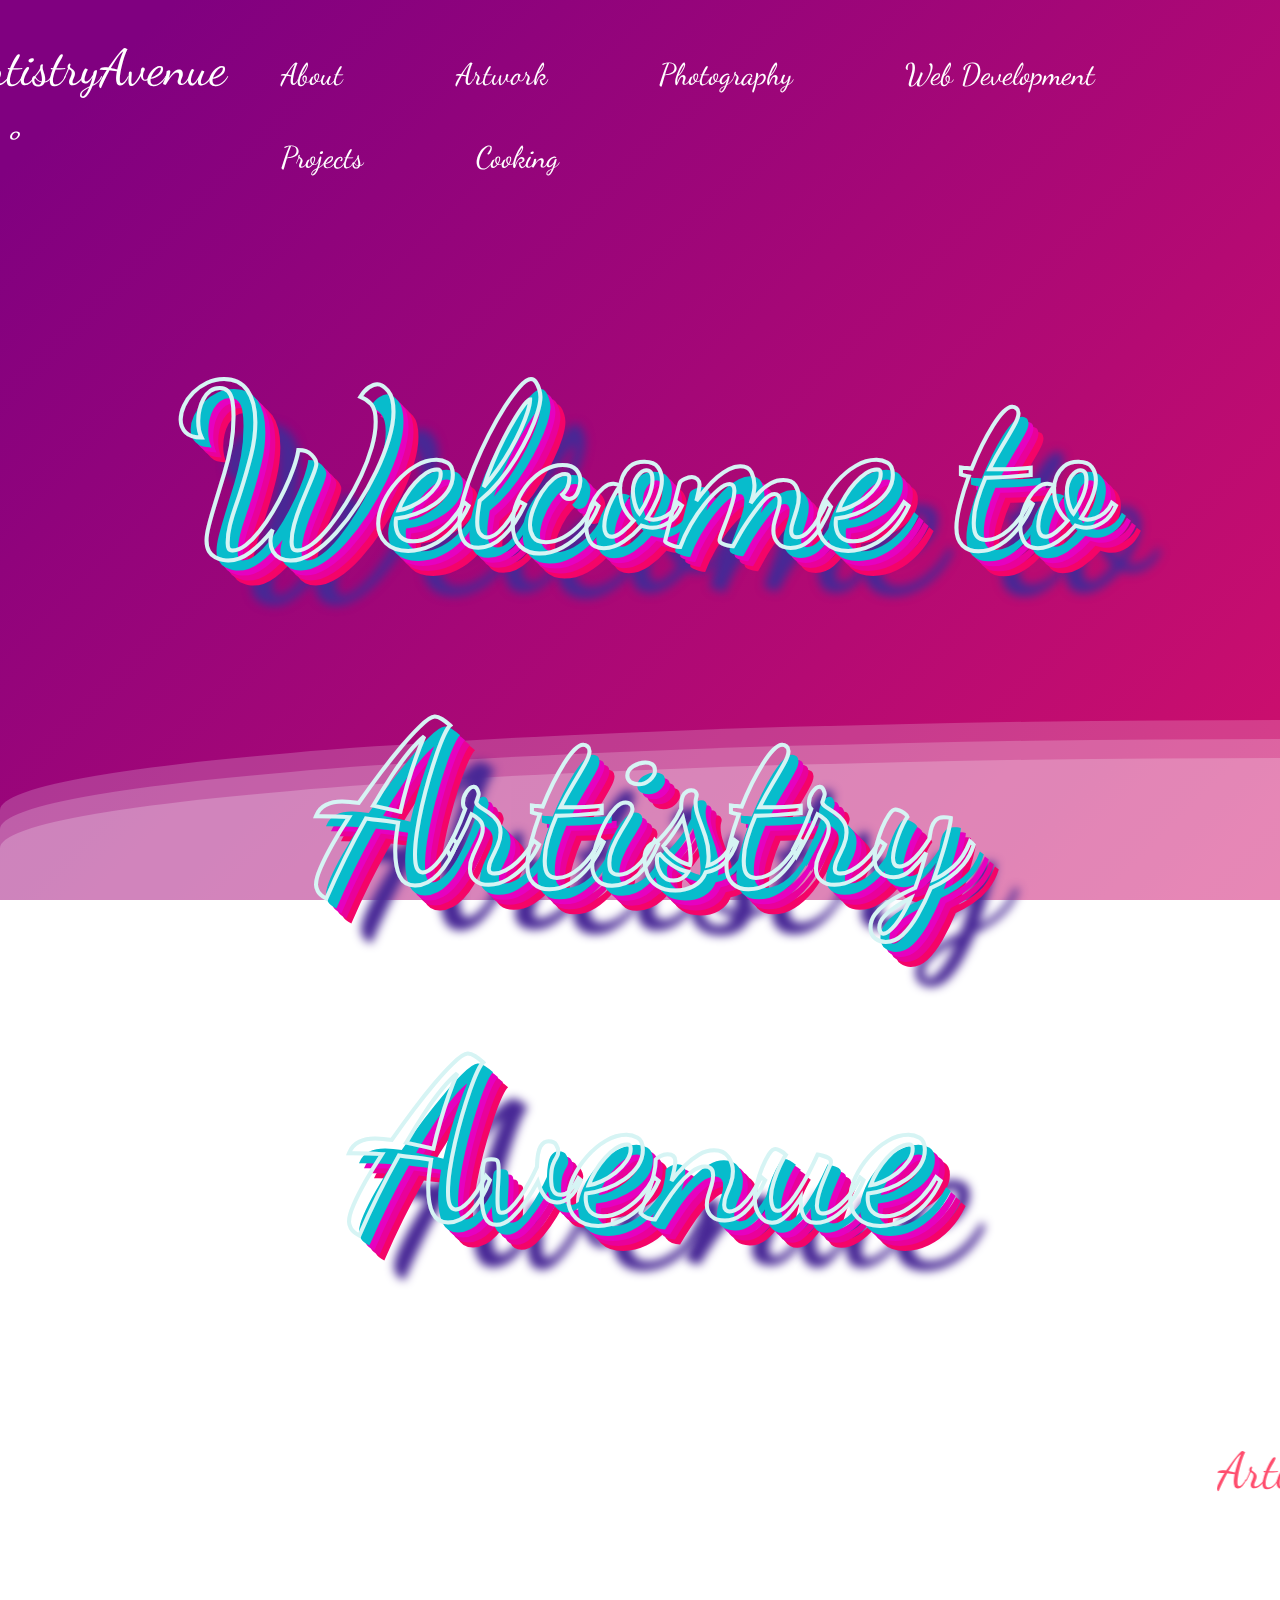
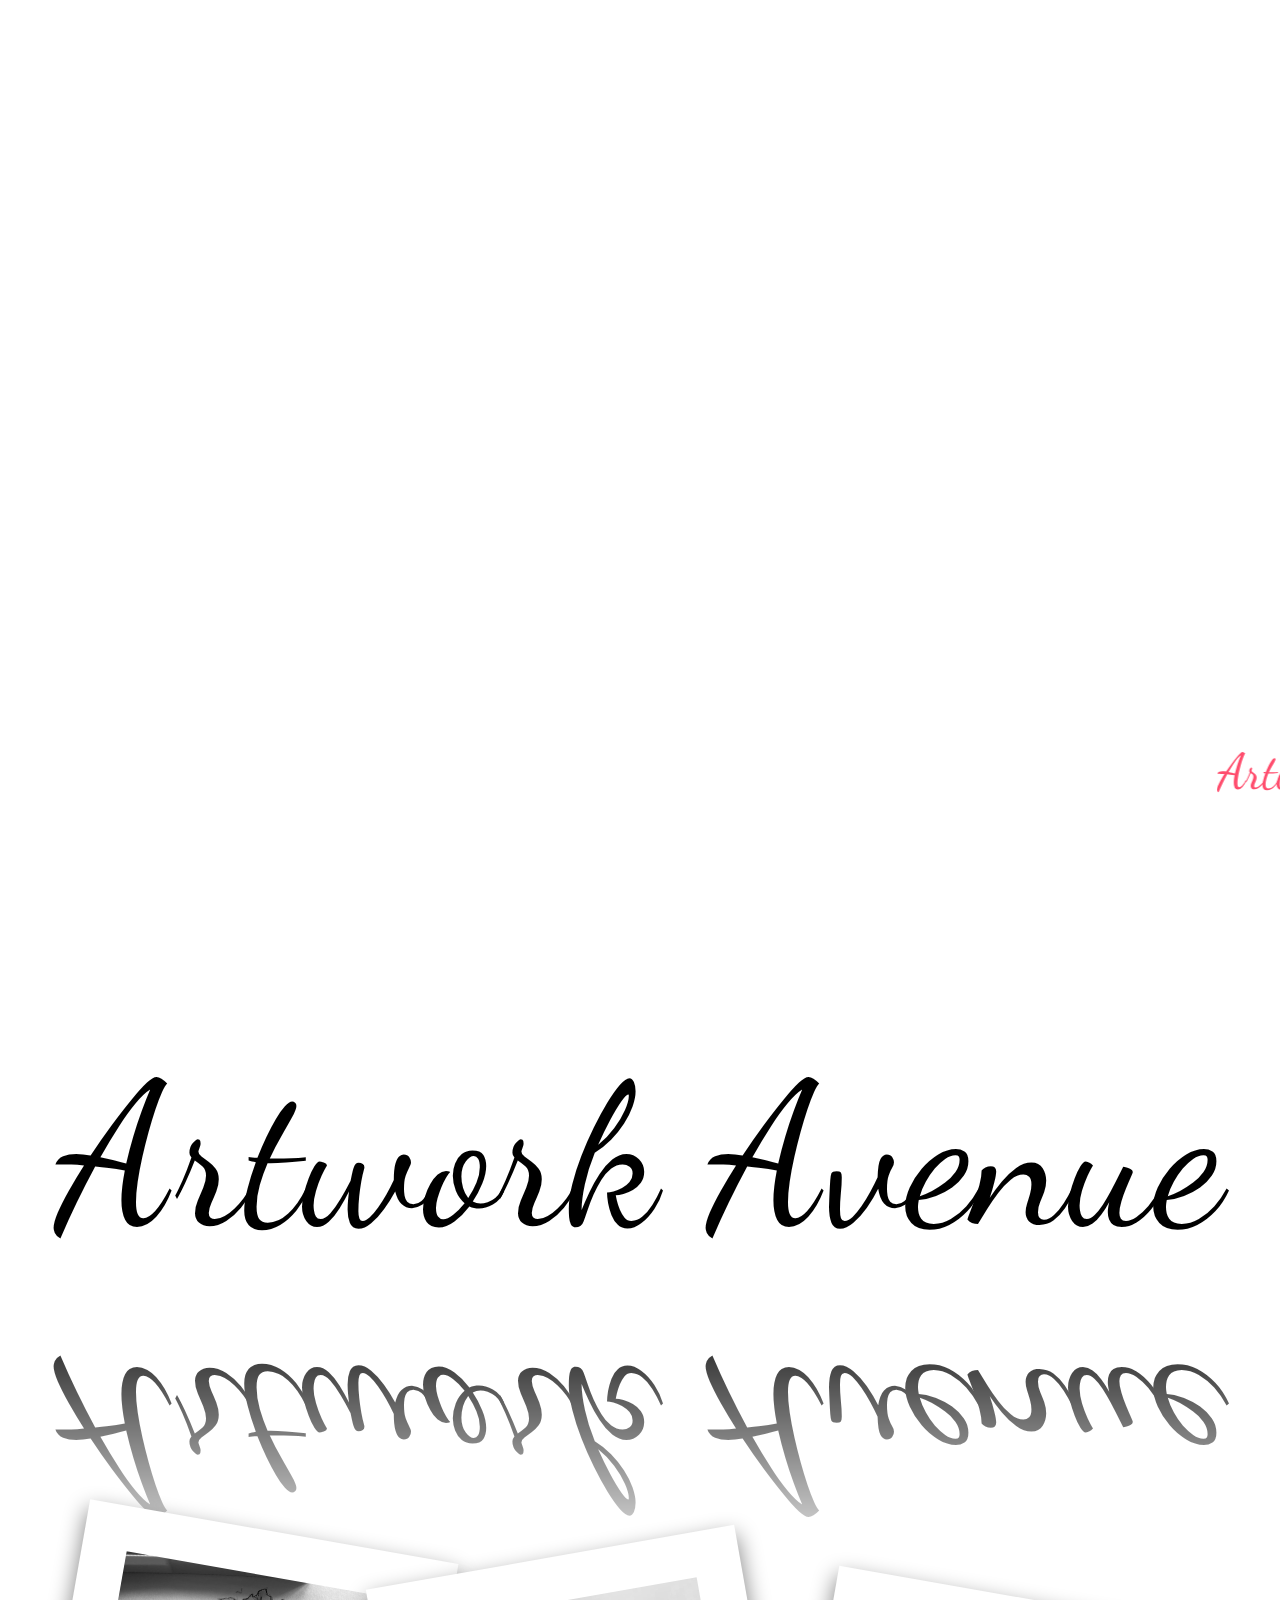
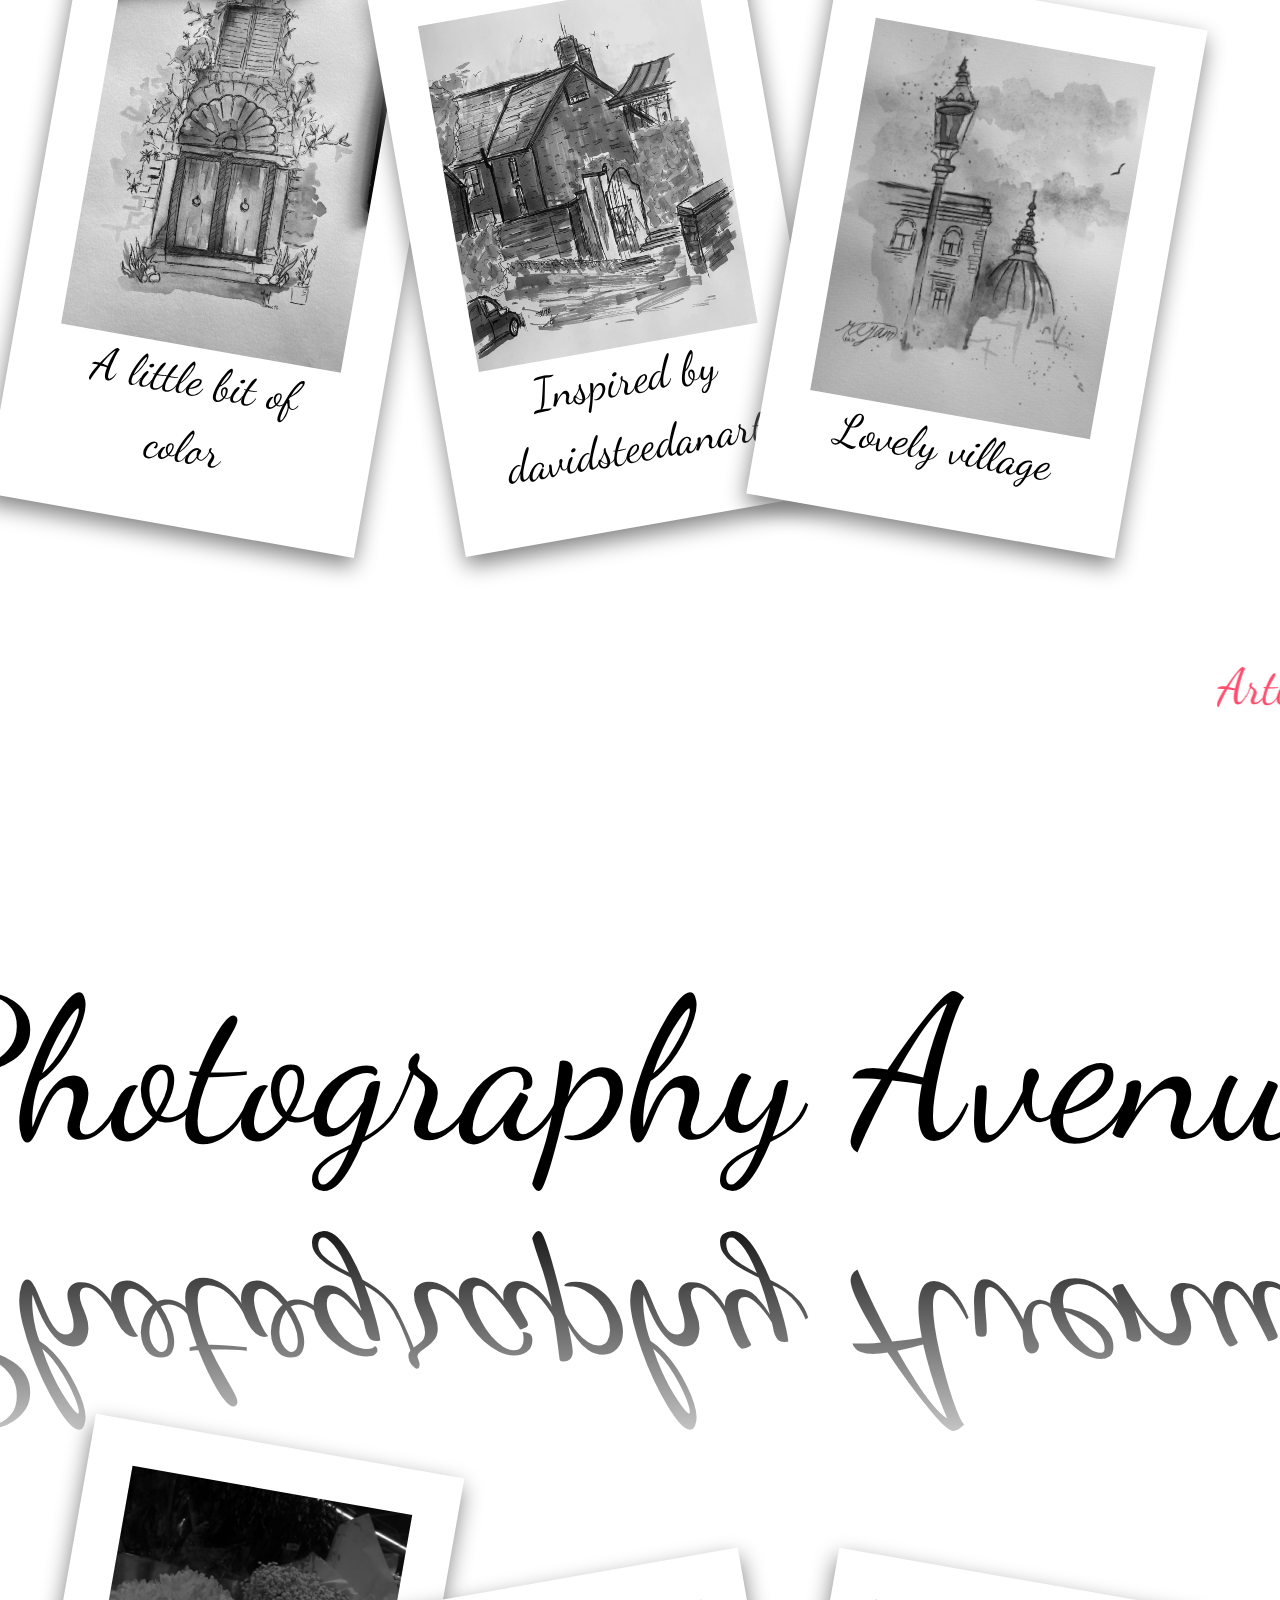
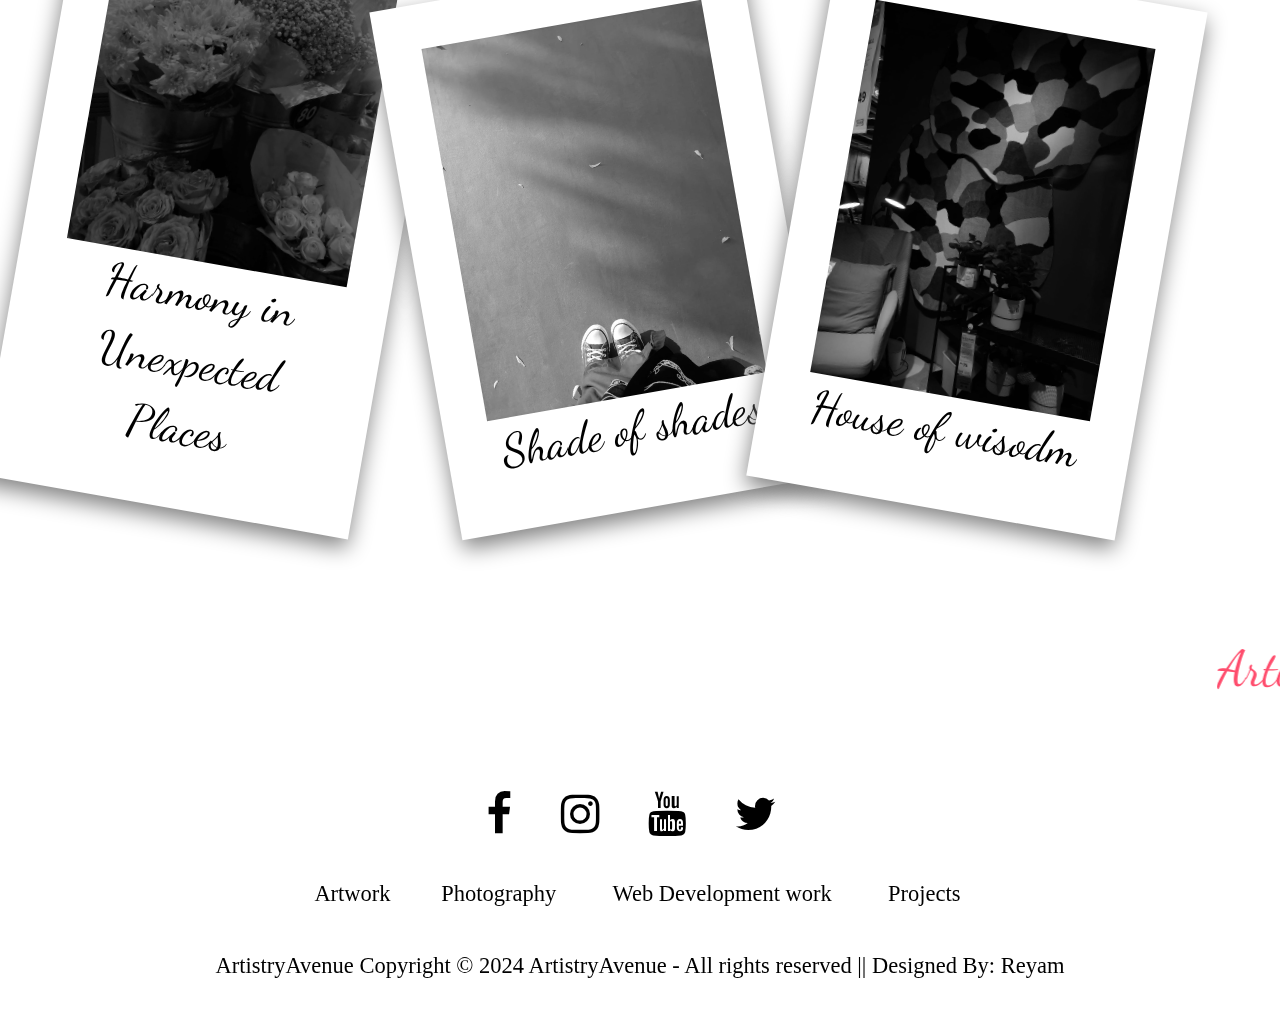
<file: index.html>
<!DOCTYPE html>
<html> 
<head>
    <title>ArtistryAvenue portfolio</title> <!-- Sets the title of the document -->
    <meta name="viewport" content="width=device-width, initial-scale=1">  
    <link rel="stylesheet" href="https://www.w3schools.com/w3css/4/w3.css"> <!-- Links to an external CSS file for styling (W3.CSS) -->
    <!-- The following lines link to external font stylesheets -->
    <link href="https://fonts.googleapis.com/css2?family=Dancing+Script:wght@400..700&family=Fasthand&display=swap" rel="stylesheet">
    <link href="https://fonts.googleapis.com/css2?family=Dancing+Script:wght@400..700&display=swap" rel="stylesheet">
    <link href="https://fonts.googleapis.com/css2?family=Averia+Gruesa+Libre&family=Dancing+Script:wght@400..700&family=Fasthand&display=swap" rel="stylesheet">
    <link href="https://fonts.googleapis.com/css2?family=Great+Vibes&family=IBM+Plex+Mono:ital,wght@0,100;0,200;0,300;0,400;0,500;0,600;0,700;1,100;1,200;1,300;1,400;1,500;1,600;1,700&family=Roboto:ital,wght@0,100;0,300;0,400;0,500;0,700;0,900;1,100;1,300;1,400;1,500;1,700;1,900&family=Sedan+SC&family=Sevillana&display=swap" rel="stylesheet">
    <!-- Links to an external CSS file -->
    <link rel="stylesheet" href="style.css">
    <link rel="icon" type="image/x-icon" href="img/logo.png">
    <!--GOOGLE FONTS-->
    <link rel="preconnect" href="https://fonts.gstatic.com">
    <link href="https://fonts.googleapis.com/css2?family=Fredoka+One&family=Play&display=swap" rel="stylesheet">
    <!--FONT AWESOME-->
    <link rel="stylesheet" href="https://cdnjs.cloudflare.com/ajax/libs/font-awesome/4.7.0/css/font-awesome.min.css">

</head>
<body>
 <!--div to create the background-->
    <div>
           <div class="wave"></div>
           <div class="wave"></div>
           <div class="wave"></div>
        </div>
     
  <div class="website-content">
    <!--HEADER (Website Logo/Navbar)-->
    <header class="header">
        <div class="main-header">
            <!--Website Logo-->
            <a href="index.html" class="logo">ArtistryAvenue  ⋆.˚</a>

            <!--Navigation Bar-->
            <nav class="menubar">
                <!-- Links to different pages of the website -->
                <a href="About.html">About</a>
                <a href="Artwork.html">Artwork</a>
                <a href="Photography.html">Photography</a>
                <a href="Web Development.html">Web Development </a>
                <a href="Projects.html">Projects</a>
                <a href="cooking.html">Cooking</a>
             </nav>
        </div>
    </header>

    <main class="tracking-in-expand-fwd-bottom">Welcome to Artistry Avenue</main> <!-- Main content of the page -->

    <!-- A scrolling marquee displaying some text -->
    <marquee width="50%" id="gfg">
        Artwork ⋆.˚, Photography ⋆.˚, Web Development ⋆.˚, Projects ⋆.˚ , Artwork ⋆.˚, Photography ⋆.˚, Web Development ⋆.˚, Projects ⋆.˚
    </marquee>

    <!-- Section 1 of the website content -->
    <section class="section1">
        <h3>
            <!-- Description of Artistry Avenue -->
            Artistry Avenue is a digital destination where creativity knows no bounds. 
            At Artistry Avenue you will explore my work but from a different perspective so without furtherdo, 
            Welcome to a world where imagination knows no limits – welcome to Artistry Avenue..
        </h3>
    </section>

      <!-- A scrolling marquee displaying some text -->
      <marquee width="50%" id="gfg">
        Artwork ⋆.˚, Photography ⋆.˚, Web Development ⋆.˚, Projects ⋆.˚ , Artwork ⋆.˚, Photography ⋆.˚, Web Development ⋆.˚, Projects ⋆.˚
    </marquee>

    <!-- Wrapper for animated text -->
    <div class="wrapper ten">
      <div>
          <h3 class="bounce">
              <span>A</span>
              <span>r</span>
              <span>t</span>
              <span>w</span>
              <span>o</span>
              <span>r</span>
              <span>k</span>
              <span>&nbsp;</span>
              <span>A</span>
              <span>v</span>
              <span>e</span>
              <span>n</span>
              <span>u</span>
              <span>e</span>
          </h3>
      </div>
    </div>

    <!-- Links to external font resources -->
    <link rel="preconnect" href="https://fonts.gstatic.com">
    <link href="https://fonts.googleapis.com/css2?family=Almendra+SC&display=swap" rel="stylesheet">

    <!-- Container for image contents -->
    <div class="container">
        <!-- First content block -->
        <div class="contents one">
            <div class="polar">
                <img src="img/6.jpeg" alt=""> <!-- Image with alt text -->
                <div class="caption">A little bit of color</div> <!-- Caption for the image -->
            </div>
        </div>
        
        <!-- Second content block -->
        <div class="contents two">
            <div class="polar">
                <img src="img/image8.jpeg" alt=""> <!-- Image with alt text -->
                <div class="caption">Inspired by davidsteedanart</div> <!-- Caption for the image -->
            </div>
        </div>
        
        <!-- Third content block -->
        <div class="contents three">
            <div class="polar">
                <img src="img/image7.jpeg" alt=""> <!-- Image with alt text -->
                <div class="caption">Lovely village</div> <!-- Caption for the image -->
            </div>
        </div>
    </div>

    <!-- A scrolling marquee displaying some text -->
    <marquee width="50%" id="gfg">
        Artwork ⋆.˚, Photography ⋆.˚, Web Development ⋆.˚, Projects ⋆.˚ , Artwork ⋆.˚, Photography ⋆.˚, Web Development ⋆.˚, Projects ⋆.˚
    </marquee>

    <!-- Wrapper for animated text -->
    <div class="wrapper ten">
      <div>
           <h3 class="bounce">
              <span>P</span>
              <span>h</span>
              <span>o</span>
              <span>t</span>
              <span>o</span>
              <span>g</span>
              <span>r</span>
              <span>a</span>
              <span>p</span>
              <span>h</span>
              <span>y</span>
              <span>&nbsp;</span>
              <span>A</span>
              <span>v</span>
              <span>e</span>
              <span>n</span>
              <span>u</span>
              <span>e</span>
          </h3>
      </div>
    </div>
 
    <!-- Links to external font resources -->
    <link rel="preconnect" href="https://fonts.gstatic.com">
    <link href="https://fonts.googleapis.com/css2?family=Almendra+SC&display=swap" rel="stylesheet">

    <!-- Container for image contents -->
    <div class="container">
        <!-- First content block -->
        <div class="contents one">
            <div class="polar">
                <img src="img/image10.jpeg" alt=""> <!-- Image with alt text -->
                <div class="caption">Harmony in Unexpected Places</div> <!-- Caption for the image -->
            </div>
        </div>
        
        <!-- Second content block -->
        <div class="contents two">
            <div class="polar">
                <img src="img/image17.jpeg" alt=""> <!-- Image with alt text -->
                <div class="caption">Shade of shades</div> <!-- Caption for the image -->
            </div>
        </div>
        
        <!-- Third content block -->
        <div class="contents three">
            <div class="polar">
                <img src="img/photo4.jpeg" alt=""> <!-- Image with alt text -->
                <div class="caption">House of wisodm</div> <!-- Caption for the image -->
            </div>
        </div>
    </div>

        <!-- A scrolling marquee displaying some text -->
        <marquee width="50%" id="gfg">
            Artwork ⋆.˚, Photography ⋆.˚, Web Development ⋆.˚, Projects ⋆.˚ , Artwork ⋆.˚, Photography ⋆.˚, Web Development ⋆.˚, Projects ⋆.˚
        </marquee>
 
    
<div class="footer">
    <div class="row"><!--This row class can be used to arrange elements horizontally in a row-->
    <a href="#"><i class="fa fa-facebook"></i></a>&nbsp; &nbsp;<!--: This is a hyperlink (<a> element) pointing to # (which means it doesn't go anywhere). Inside the link, there is an <i> element with classes fa and fa-facebook. These classes are used for Font Awesome icons, which display the Facebook icon.-->
    <a href="#"><i class="fa fa-instagram"></i></a>&nbsp; &nbsp;<!--&nbsp; &nbsp; parts add non-breaking spaces between the icons to create a gap.-->
    <a href="#"><i class="fa fa-youtube"></i></a>&nbsp; &nbsp;
    <a href="#"><i class="fa fa-twitter"></i></a>&nbsp; &nbsp;
    </div>
     
    <div class="row">
    <ul>
     <li><a href="Artwork.html">Artwork</a></li>&nbsp; &nbsp; &nbsp;&nbsp; &nbsp;   
    <li><a href="Photography.htm">Photography</a></li>&nbsp; &nbsp; &nbsp; &nbsp; &nbsp;
    <li><a href="Web Development.html">Web Development work</a></li>&nbsp; &nbsp; &nbsp; &nbsp; &nbsp;
    <li><a href="Projects.htm">Projects</a></li>&nbsp; &nbsp; &nbsp;&nbsp; &nbsp; 
    </ul><!-- Creates an unordered list.-->
    </div>
    
    <div class="row"><!--t that indicates the copyright information for the website, including the year 2024 and the designer's name, "Reyam".-->
        ArtistryAvenue Copyright © 2024 ArtistryAvenue - All rights reserved || Designed By: Reyam 
    </div>
    </div>
</body>
</html>
</file>
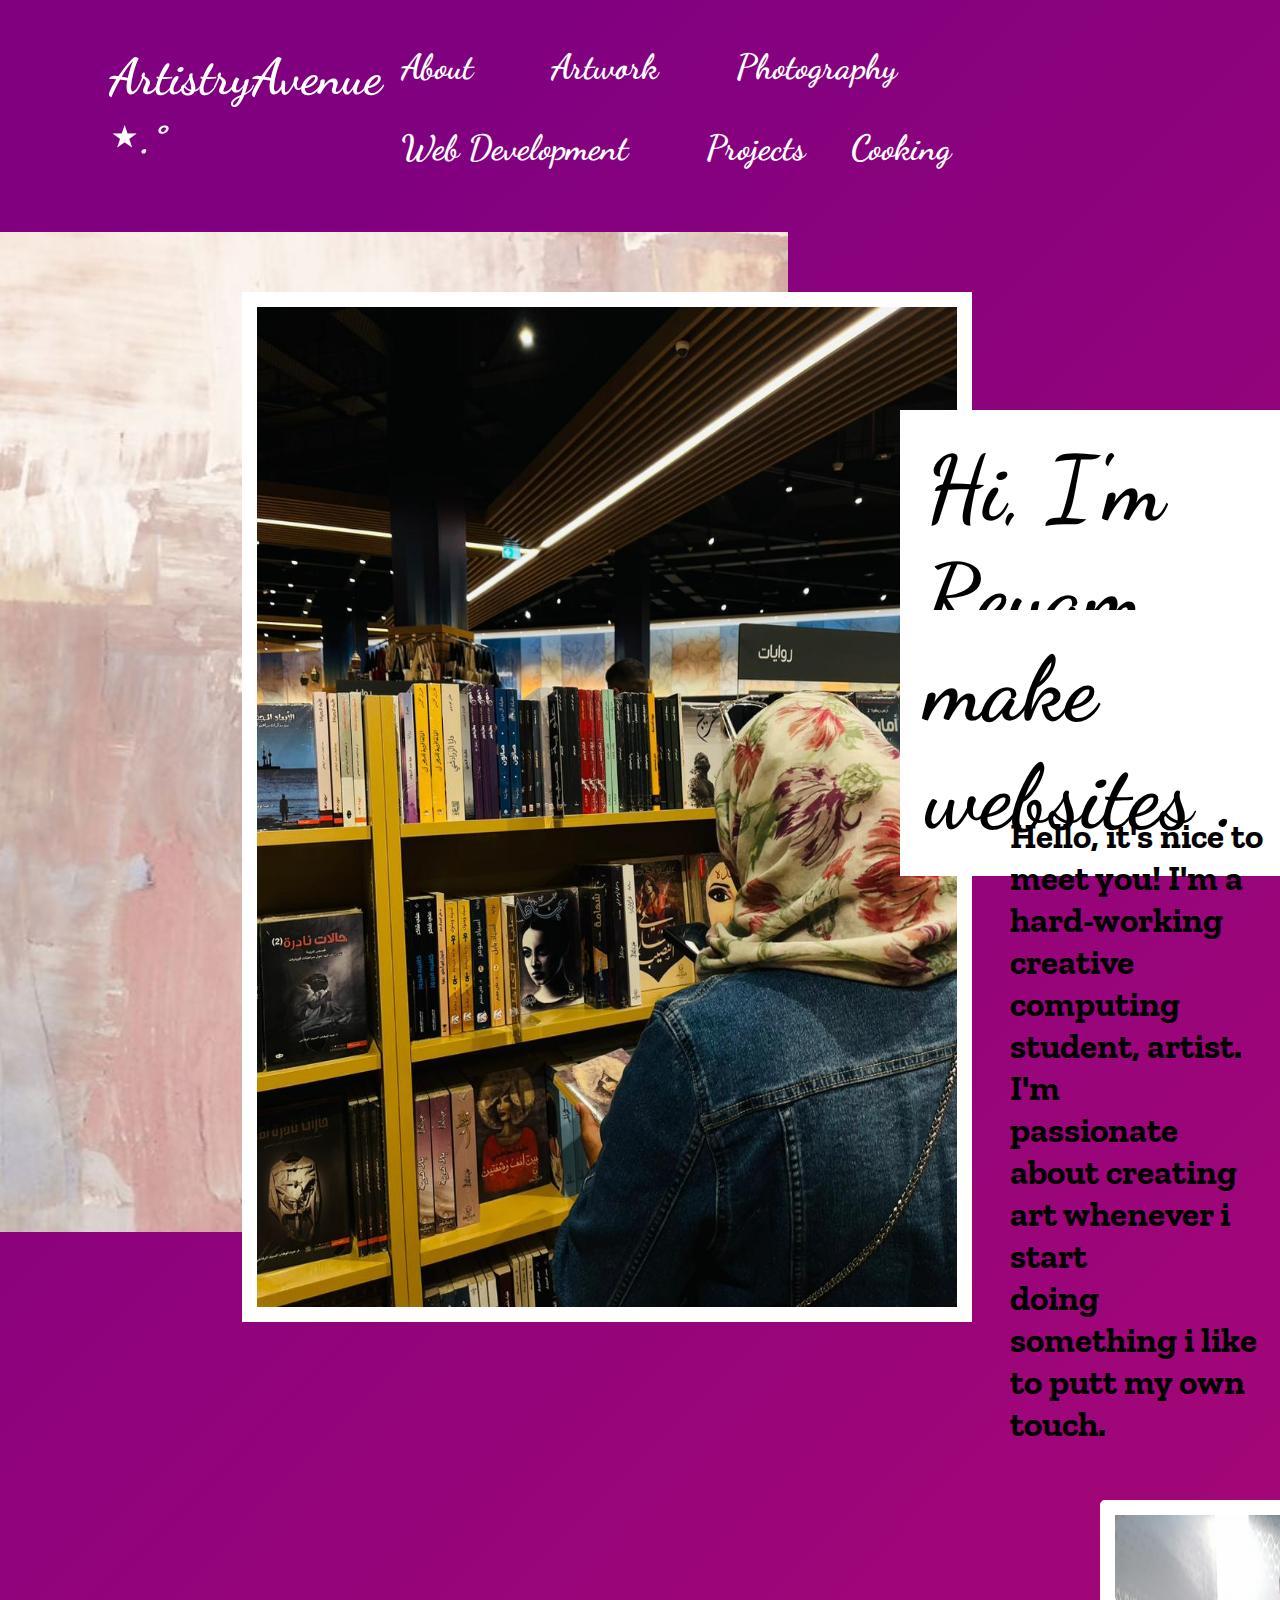
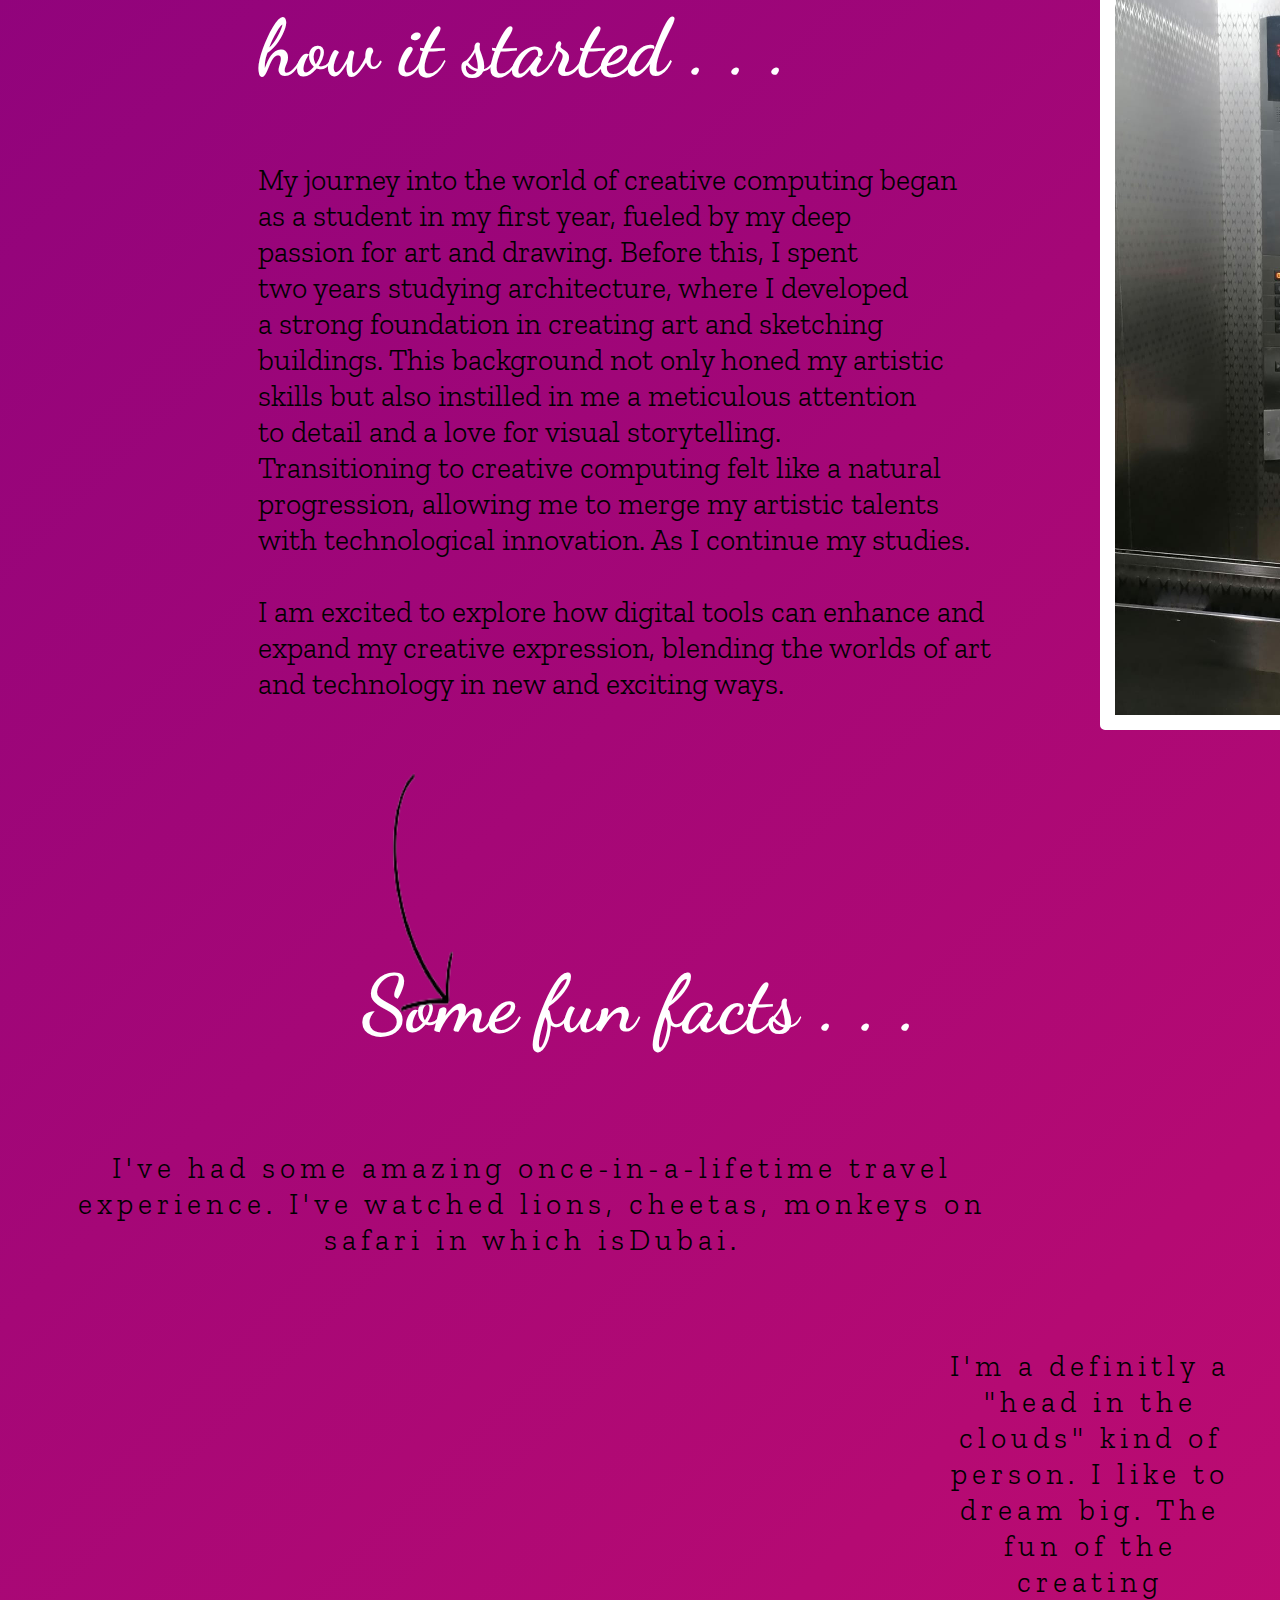
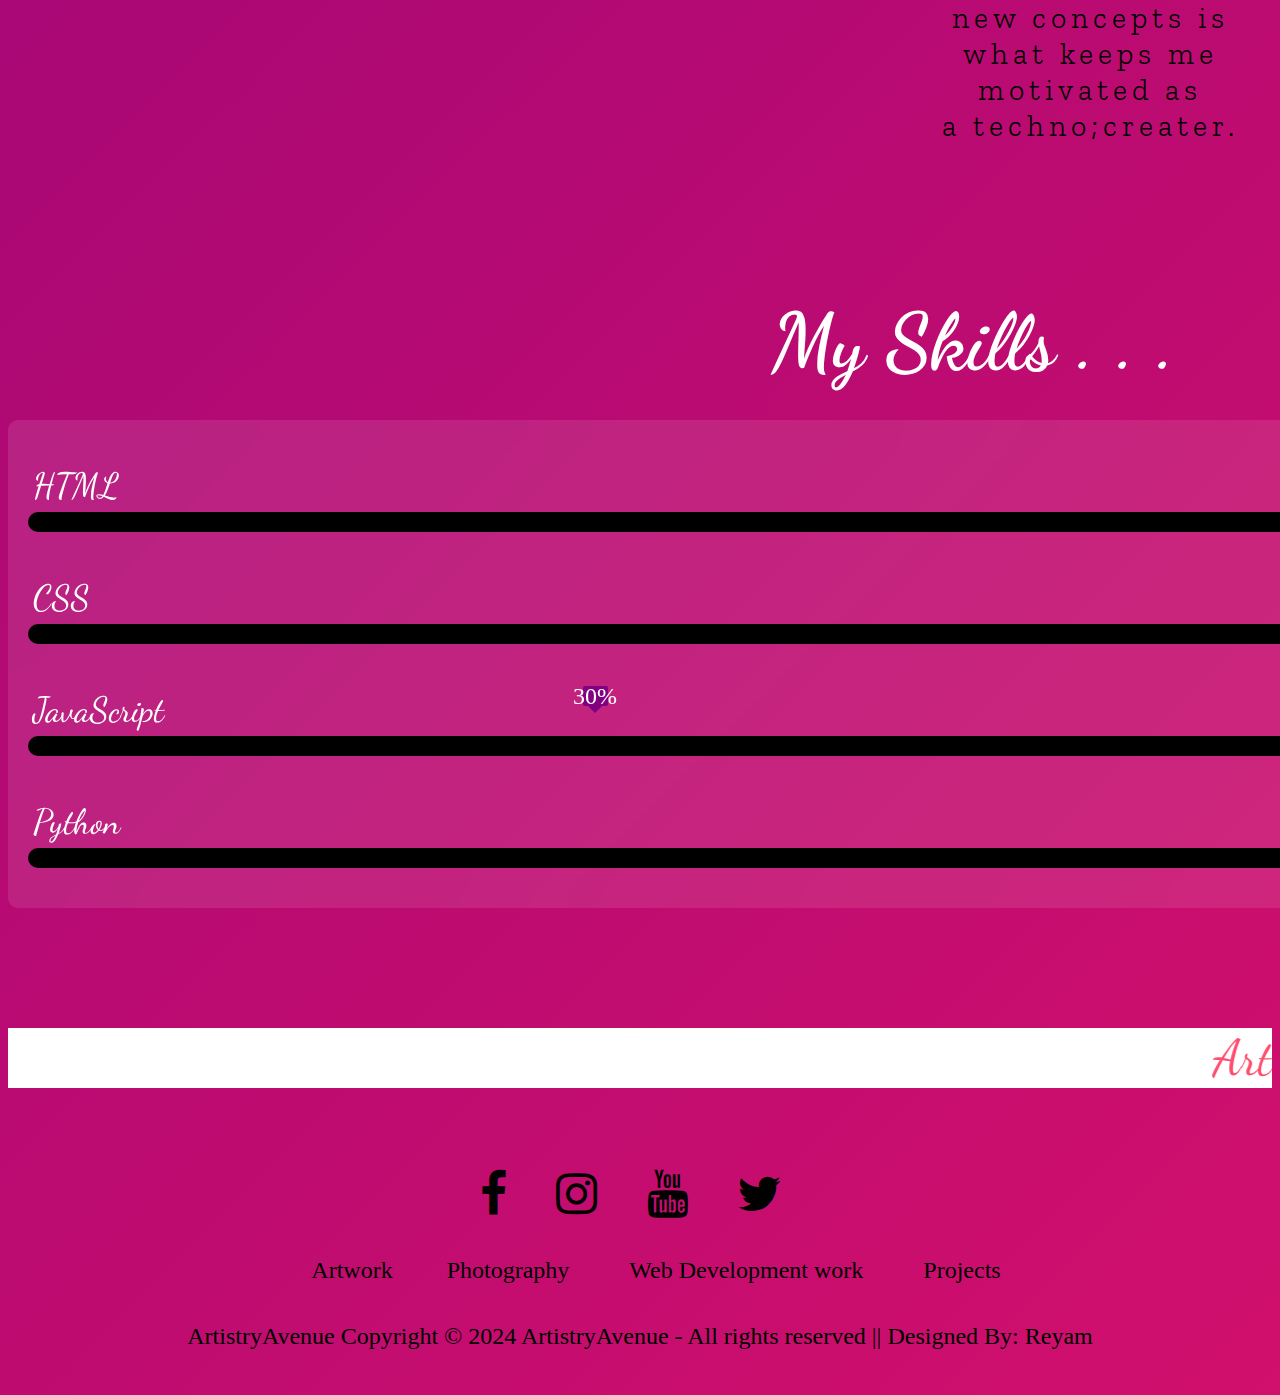
<file: About.html>
<!DOCTYPE html>
<html lang="en">
<head>
    <meta charset="UTF-8"> <!-- Set character encoding to UTF-8 -->
    <meta name="viewport" content="width=device-width, initial-scale=1.0"> <!-- Set viewport for responsiveness -->
    <title>ArtistryAvenue portfolio</title> <!-- Set page title -->
    <!-- Import Google Fonts -->
    <link href="https://fonts.googleapis.com/css2?family=Dancing+Script:wght@400..700&family=Fasthand&display=swap" rel="stylesheet">
    <link href="https://fonts.googleapis.com/css2?family=Dancing+Script:wght@400..700&display=swap" rel="stylesheet">
    <link href="https://fonts.googleapis.com/css2?family=Averia+Gruesa+Libre&family=Dancing+Script:wght@400..700&family=Fasthand&display=swap" rel="stylesheet">
    <link href="https://fonts.googleapis.com/css2?family=Playfair+Display:ital,wght@0,400..900;1,400..900&family=Source+Sans+3:ital,wght@0,200..900;1,200..900&family=Zilla+Slab:ital,wght@0,300;0,400;0,500;0,600;0,700;1,300;1,400;1,500;1,600;1,700&display=swap" rel="stylesheet"> 
    <link href="https://fonts.googleapis.com/css2?family=Playfair+Display:ital,wght@0,400..900;1,400..900&family=Satisfy&family=Source+Sans+3:ital,wght@0,200..900;1,200..900&family=Zilla+Slab:ital,wght@0,300;0,400;0,500;0,600;0,700;1,300;1,400;1,500;1,600;1,700&display=swap" rel="stylesheet">    
    <!-- Link to custom CSS file -->
    <link rel="stylesheet" href="About.css">
    <!-- Import Google Fonts -->
    <link rel="preconnect" href="https://fonts.gstatic.com">
    <link href="https://fonts.googleapis.com/css2?family=Fredoka+One&family=Play&display=swap" rel="stylesheet">
    <!-- Font Awesome -->
    <link rel="stylesheet" href="https://cdnjs.cloudflare.com/ajax/libs/font-awesome/4.7.0/css/font-awesome.min.css">
    <link rel="icon" type="image/x-icon" href="img/logo.png">
</head>
<body>
    <div class="website-content">
        <!-- HEADER (Website Logo/Navbar/Featured Icons) -->
        <header class="header">
            <div class="main-header">
                <!-- Website Logo -->
                <a href="index.html" class="logo">ArtistryAvenue  ⋆.˚</a>
    
                <!-- Navigation Bar -->
                <nav class="menubar">
                    <a href="About.html">About</a>     
                    <a href="Artwork.html">Artwork</a>   
                    <a href="Photography.html">Photography</a>   
                    <a href="Web Development.html">Web Development</a>  
                    <a href="Projects.html">Projects</a>  
                    <a href="cooking.html">Cooking</a>
                </nav>
            </div>
        </header>

        <!-- Section 1 -->
        <section class="section">
            <img src="img/About .jpeg"> <!-- Image -->
            <img class="img1" src="img/about2.jpeg"> <!-- Another Image -->
            <h1>Hi, I'm Reyam and I </h1> <!-- Heading -->
            <h1 class="h11">make websites .</h1> <!-- Another Heading -->
            <p>Hello, it's nice to meet you! I'm a hard-working <br>
            creative computing student, artist. I'm  <br>
            passionate about creating art whenever i start <br>
            doing something i like to putt my own touch. </p> <!-- Paragraph -->
            <img class="img2" src="img/arrow.png"> <!-- Image -->
        </section>

        <!-- Section 2 -->
        <section class="section2">
            <h2>how it started . . . </h2> <!-- Heading -->
            <p>My journey into the world of creative computing began <br>
               as a student in my first year, fueled by my deep <br>
               passion for art and drawing. Before this, I spent <br>
               two years studying architecture, where I developed <br>
               a strong foundation in creating art and sketching<br>
               buildings. This background not only honed my artistic <br>
               skills but also instilled in me a meticulous attention <br>
               to detail and a love for visual storytelling. <br>
               Transitioning to creative computing felt like a natural <br>
               progression, allowing me to merge my artistic talents<br>
               with technological innovation. As I continue my studies.<br><br>
               I am excited to explore how digital tools can enhance and <br>
               expand my creative expression, blending the worlds of art<br> 
               and technology in new and exciting ways.</p> <!-- Paragraph -->
            <img class="img4" src="img/how.jpeg"> <!-- Image -->
            <img class="img3" src="img/arrow2.png"> <!-- Image -->
        </section>

        <!-- Section 3 -->
        <section class="section3">
            <h1>Some fun facts . .  .</h1> <!-- Heading -->
            <h2>I've had some amazing once-in-a-lifetime travel<br>
            experience. I've watched lions, cheetas, monkeys on  <br>
            safari in which isDubai.</h2> <!-- Heading -->
            
            <h2 class="h222">I'm a definitly a "head in the clouds" kind of <br>
                person. I like to dream big. The fun of the creating<br>
                 new concepts is what keeps me motivated as <br>
                a techno;creater.
            </h2> <!-- Another Heading -->
        </section>

        <!-- Skills Section -->
        <section class="skills" id="skills">
            <h3 class="skills-header">My Skills . . .</h3> <!-- Heading -->
            <div class="skills-container">
                <!-- Skill Containers -->
                <div class="skill-container">
                    <p>HTML</p> <!-- Skill name -->
                    <div class="percentage html-percentage">90%</div> <!-- Skill percentage -->
                    <div class="bar">
                        <span class="html"></span> <!-- Skill bar -->
                    </div>
                </div>
        <!-- Skill container for CSS -->
                <div class="skill-container">
                 <p>CSS</p> <!-- Skill name -->
                 <div class="percentage css-percentage">90%</div> <!-- Skill percentage -->
                 <div class="bar">
                <span class="css"></span> <!-- Skill bar -->
                 </div>
                </div>

                <!-- Skill container for JavaScript -->
                <div class="skill-container">
                 <p>JavaScript</p> <!-- Skill name -->
                 <div class="percentage javascript-percentage">30%</div> <!-- Skill percentage -->
                <div class="bar">
                <span class="javascript"></span> <!-- Skill bar -->
                     </div>
                 </div>

                 <!-- Skill container for Python -->
                <div class="skill-container">
                <p>Python</p> <!-- Skill name -->
                <div class="percentage react-percentage">70%</div> <!-- Skill percentage -->
                <div class="bar">
                 <span class="react"></span> <!-- Skill bar -->
                 </div>
                 </div> 

            </section>
            <script src="about.js"></script>
              
                 <!-- A scrolling marquee displaying some text -->
        <marquee width="50%" id="gfg">
            Artwork ⋆.˚, Photography ⋆.˚, Web Development ⋆.˚, Projects ⋆.˚ , Artwork ⋆.˚, Photography ⋆.˚, Web Development ⋆.˚, Projects ⋆.˚
        </marquee>
            
        <!-- Footer section -->
<div class="footer">

    <!-- First row containing social media links -->
    <div class="row">
        <a href="#"><i class="fa fa-facebook"></i></a>&nbsp; &nbsp; <!-- Facebook icon/link -->
        <a href="#"><i class="fa fa-instagram"></i></a>&nbsp; &nbsp; <!-- Instagram icon/link -->
        <a href="#"><i class="fa fa-youtube"></i></a>&nbsp; &nbsp; <!-- YouTube icon/link -->
        <a href="#"><i class="fa fa-twitter"></i></a>&nbsp; &nbsp; <!-- Twitter icon/link -->
    </div>
     
    <!-- Second row containing navigation links -->
    <div class="row">
        <ul>
            <li><a href="Artwork.html">Artwork</a></li>&nbsp; &nbsp; &nbsp;&nbsp; &nbsp; <!-- Artwork link -->
            <li><a href="Photography.htm">Photography</a></li>&nbsp; &nbsp; &nbsp; &nbsp; &nbsp; <!-- Photography link -->
            <li><a href="Web Development.html">Web Development work</a></li>&nbsp; &nbsp; &nbsp; &nbsp; &nbsp; <!-- Web Development link -->
            <li><a href="Projects.htm">Projects</a></li>&nbsp; &nbsp; &nbsp;&nbsp; &nbsp; <!-- Projects link -->
        </ul>
    </div>
    
    <!-- Third row containing copyright information -->
    <div class="row">
        ArtistryAvenue Copyright © 2024 ArtistryAvenue - All rights reserved ||
        Designed By: Reyam 
    </div>
</div>
</body>
</html>
</file>
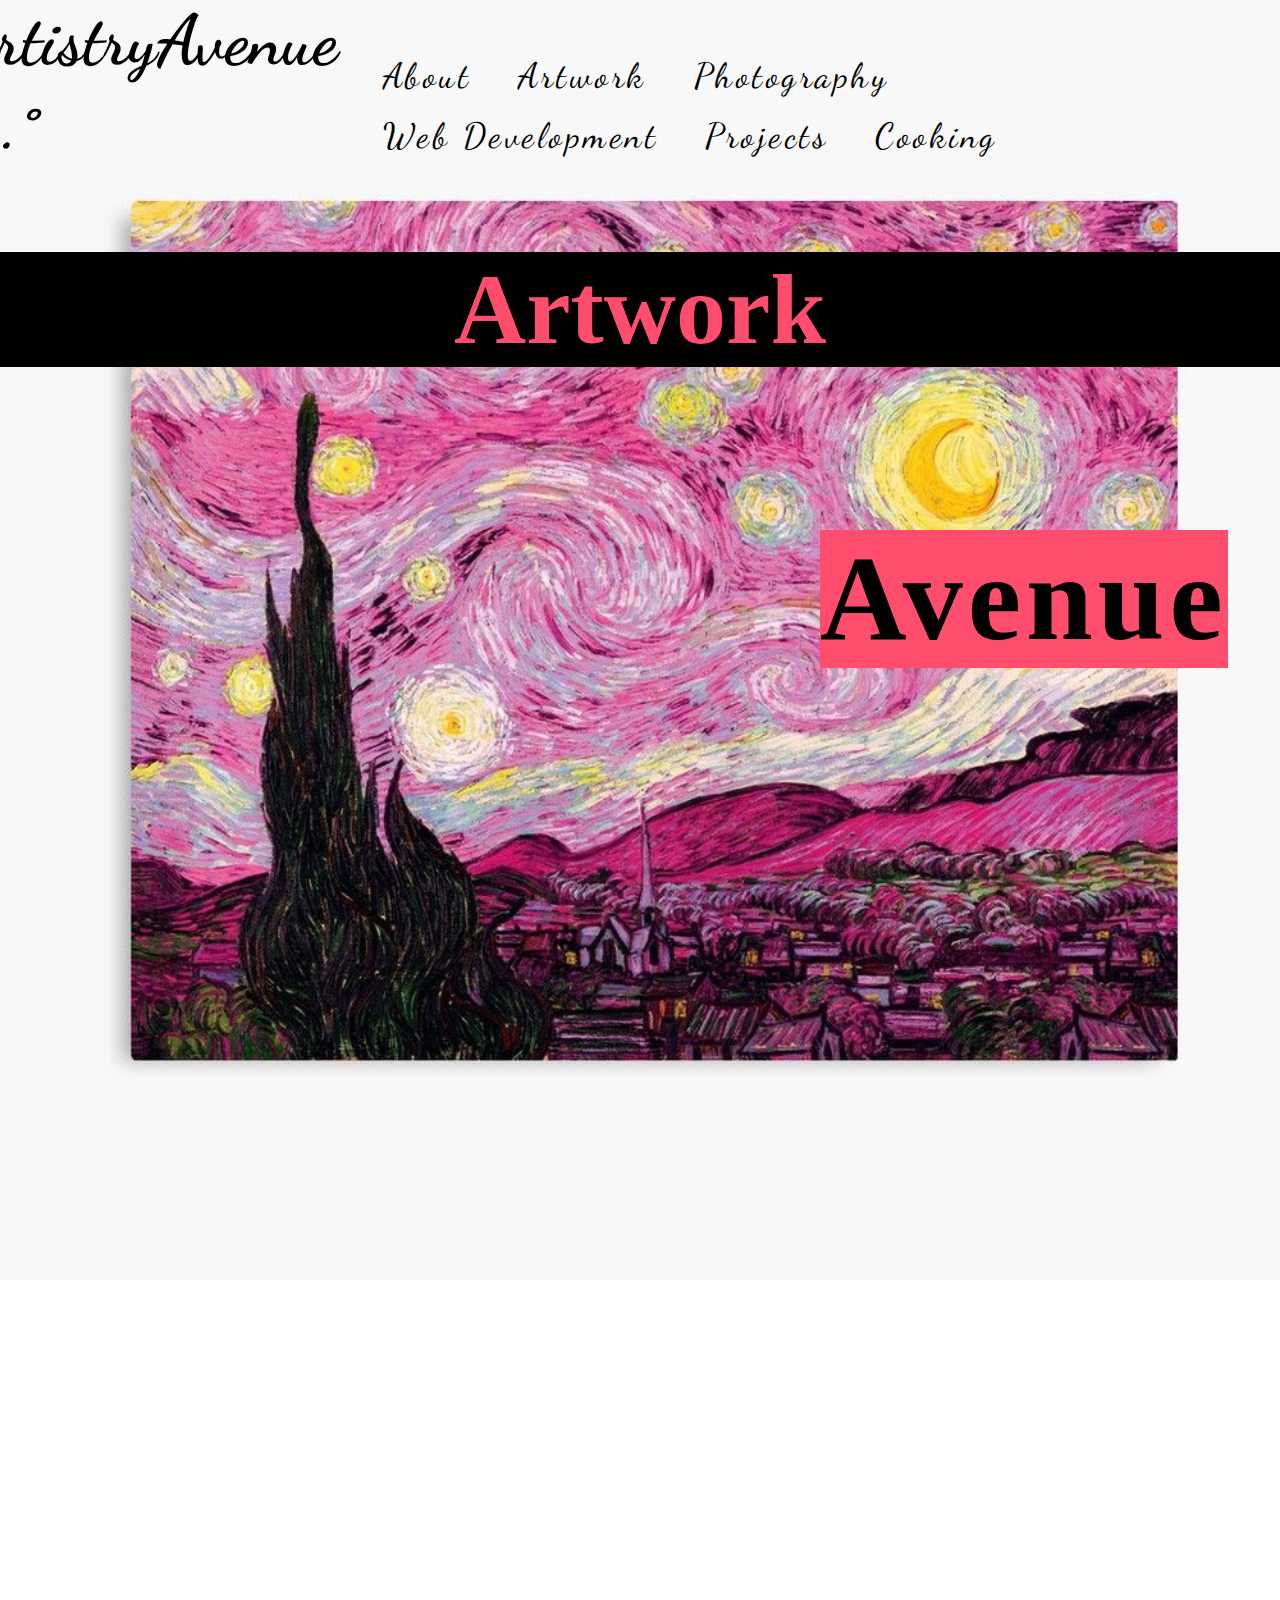
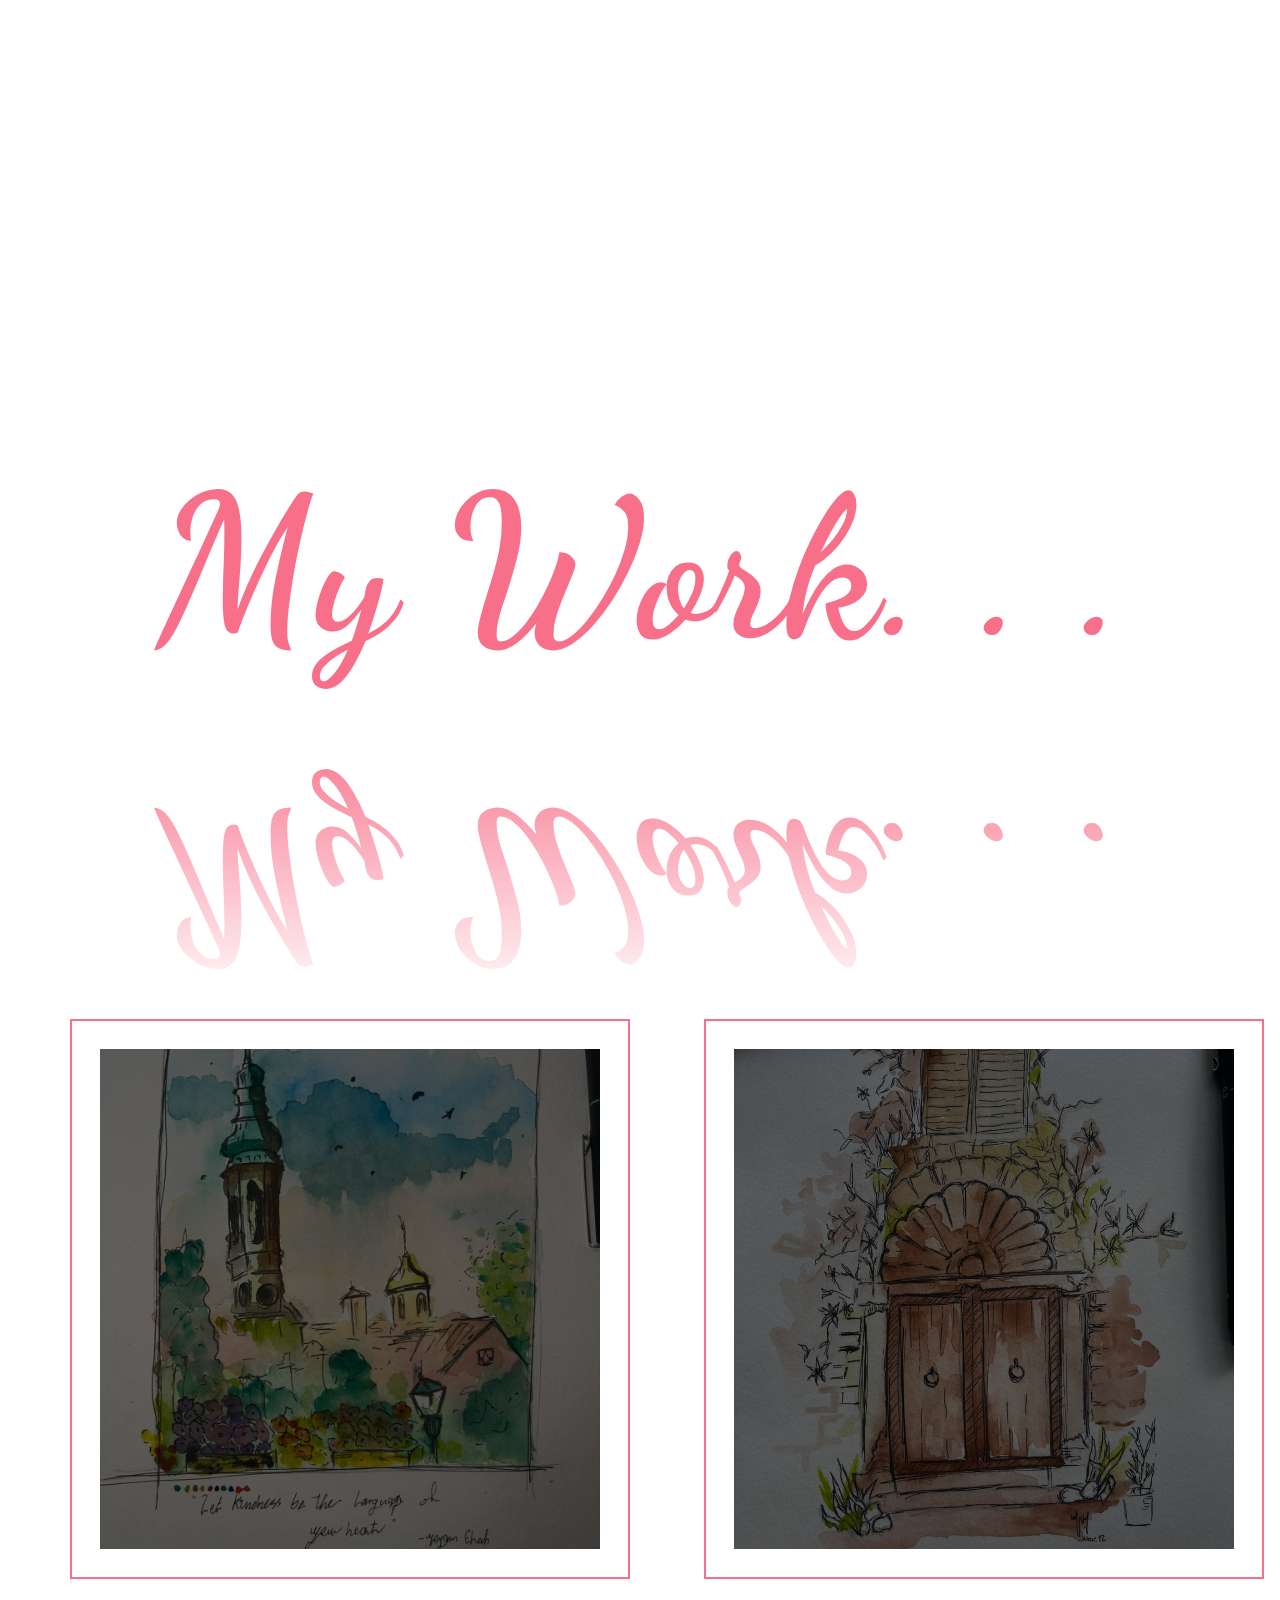
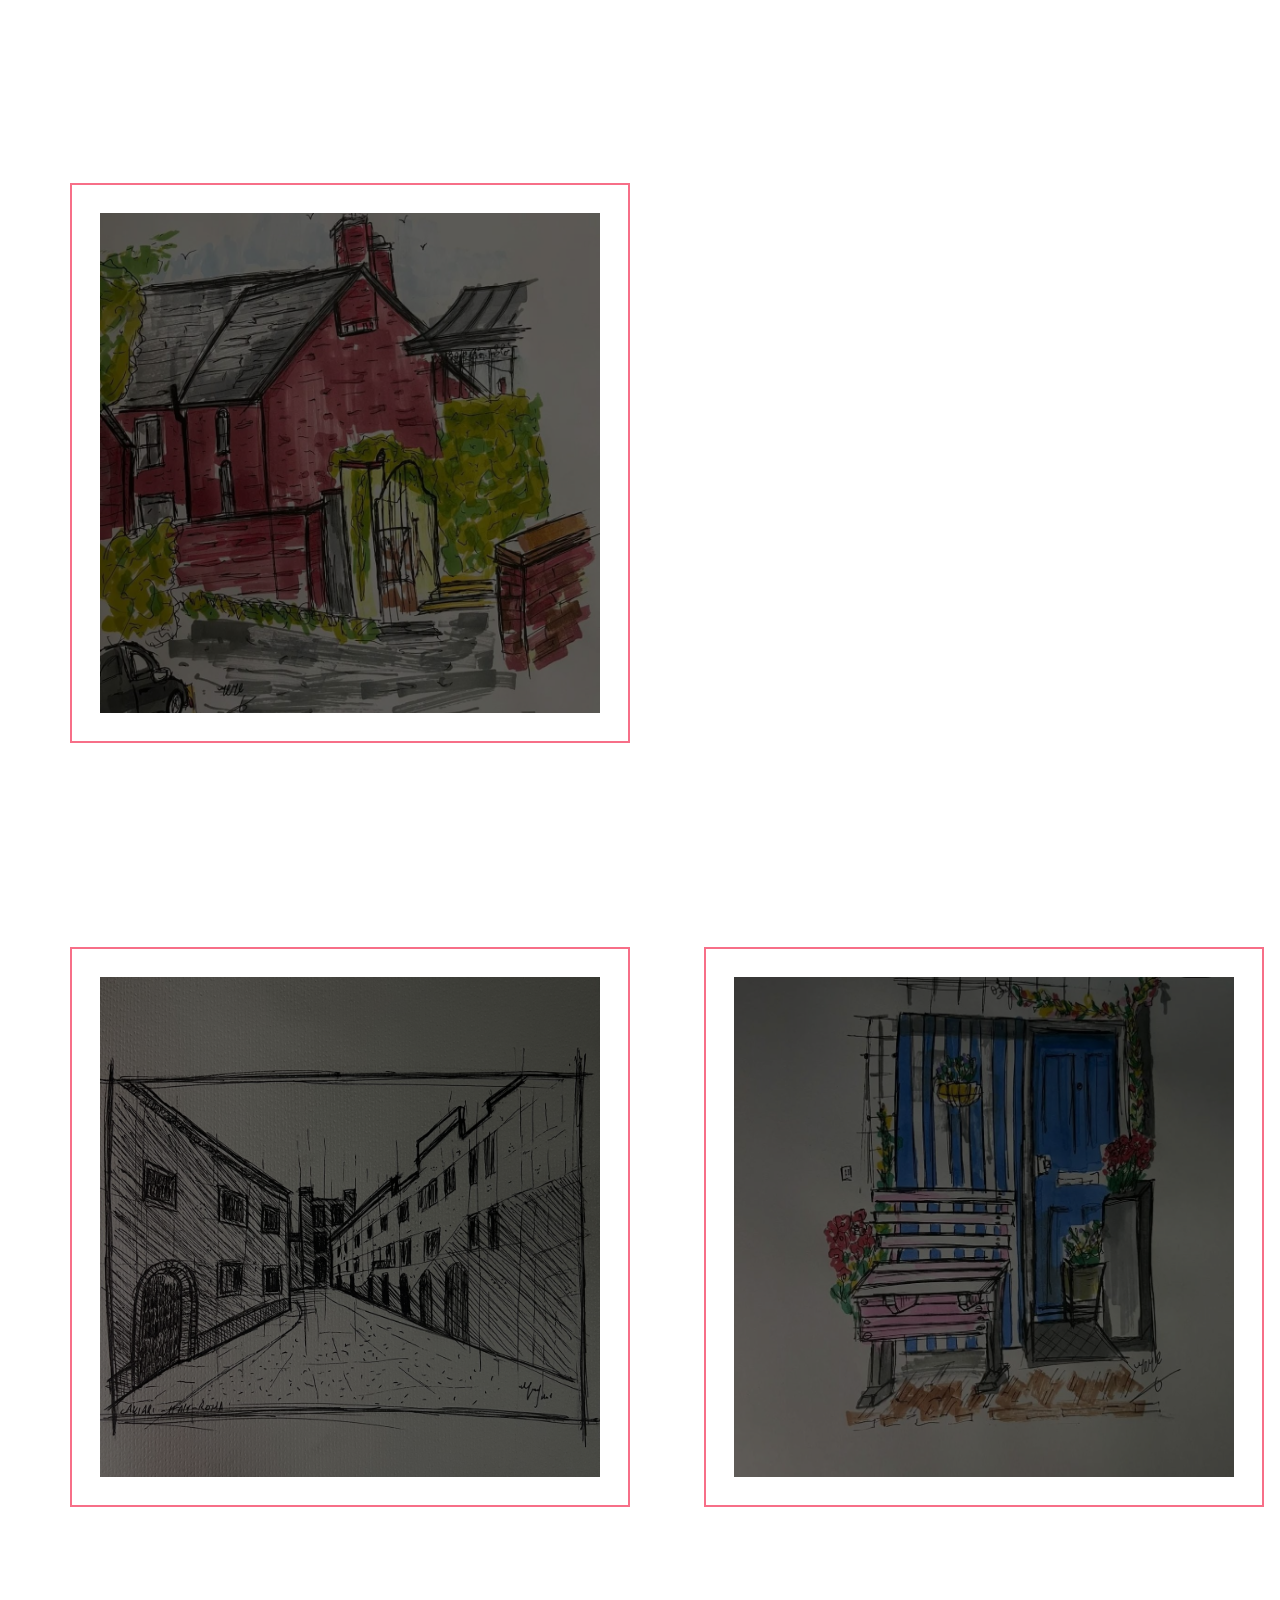
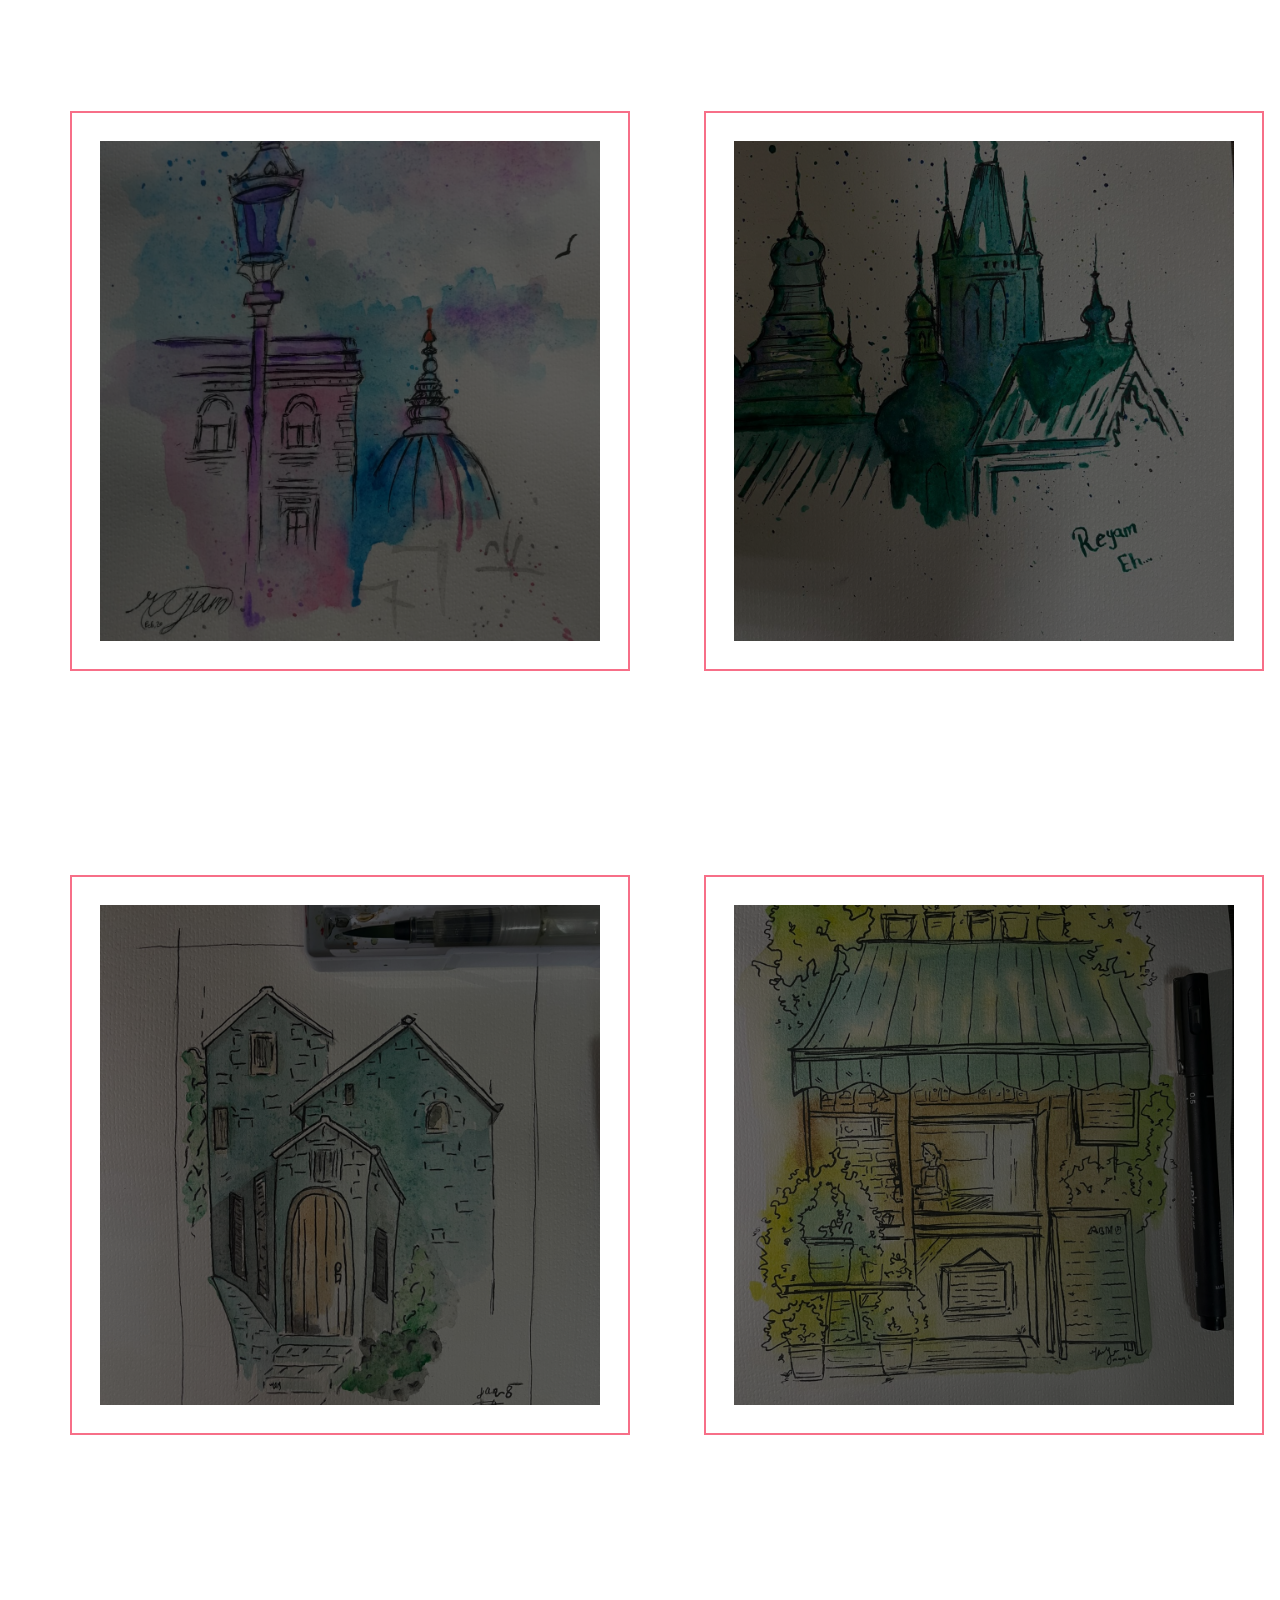
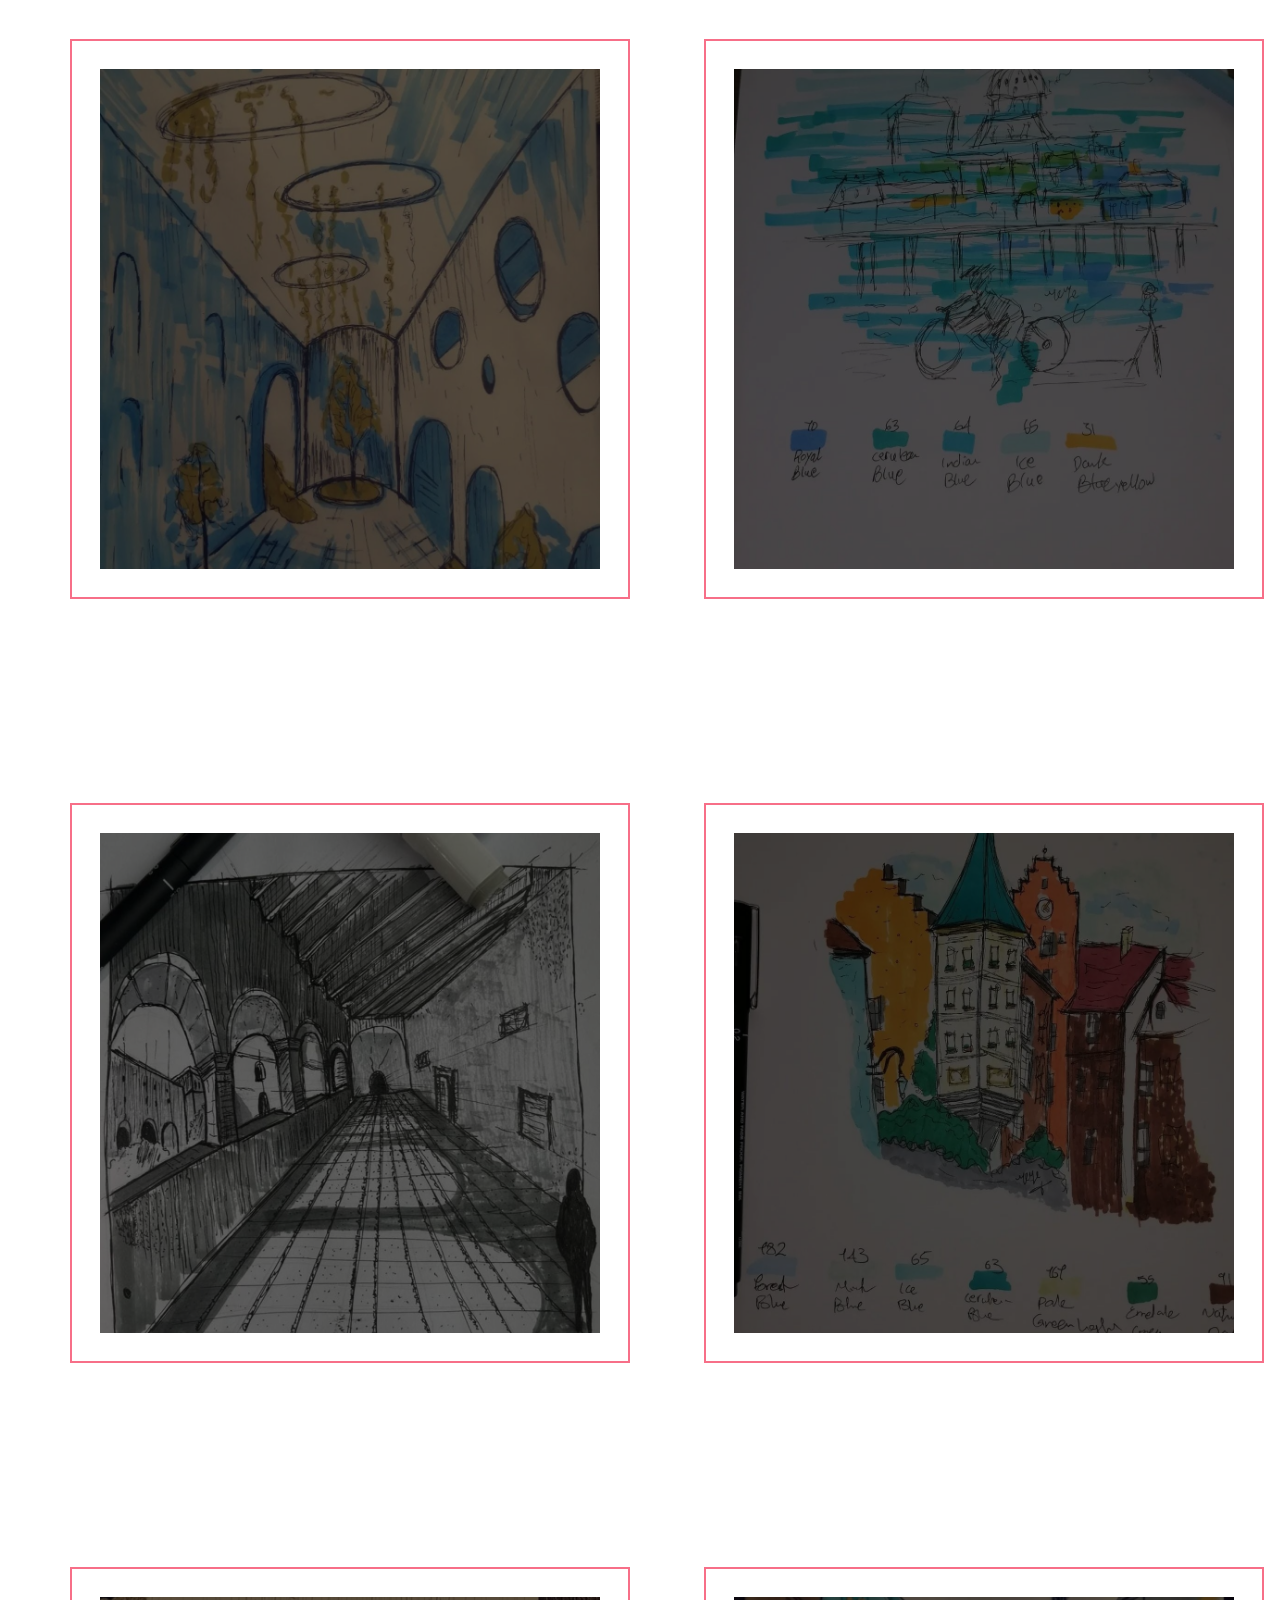
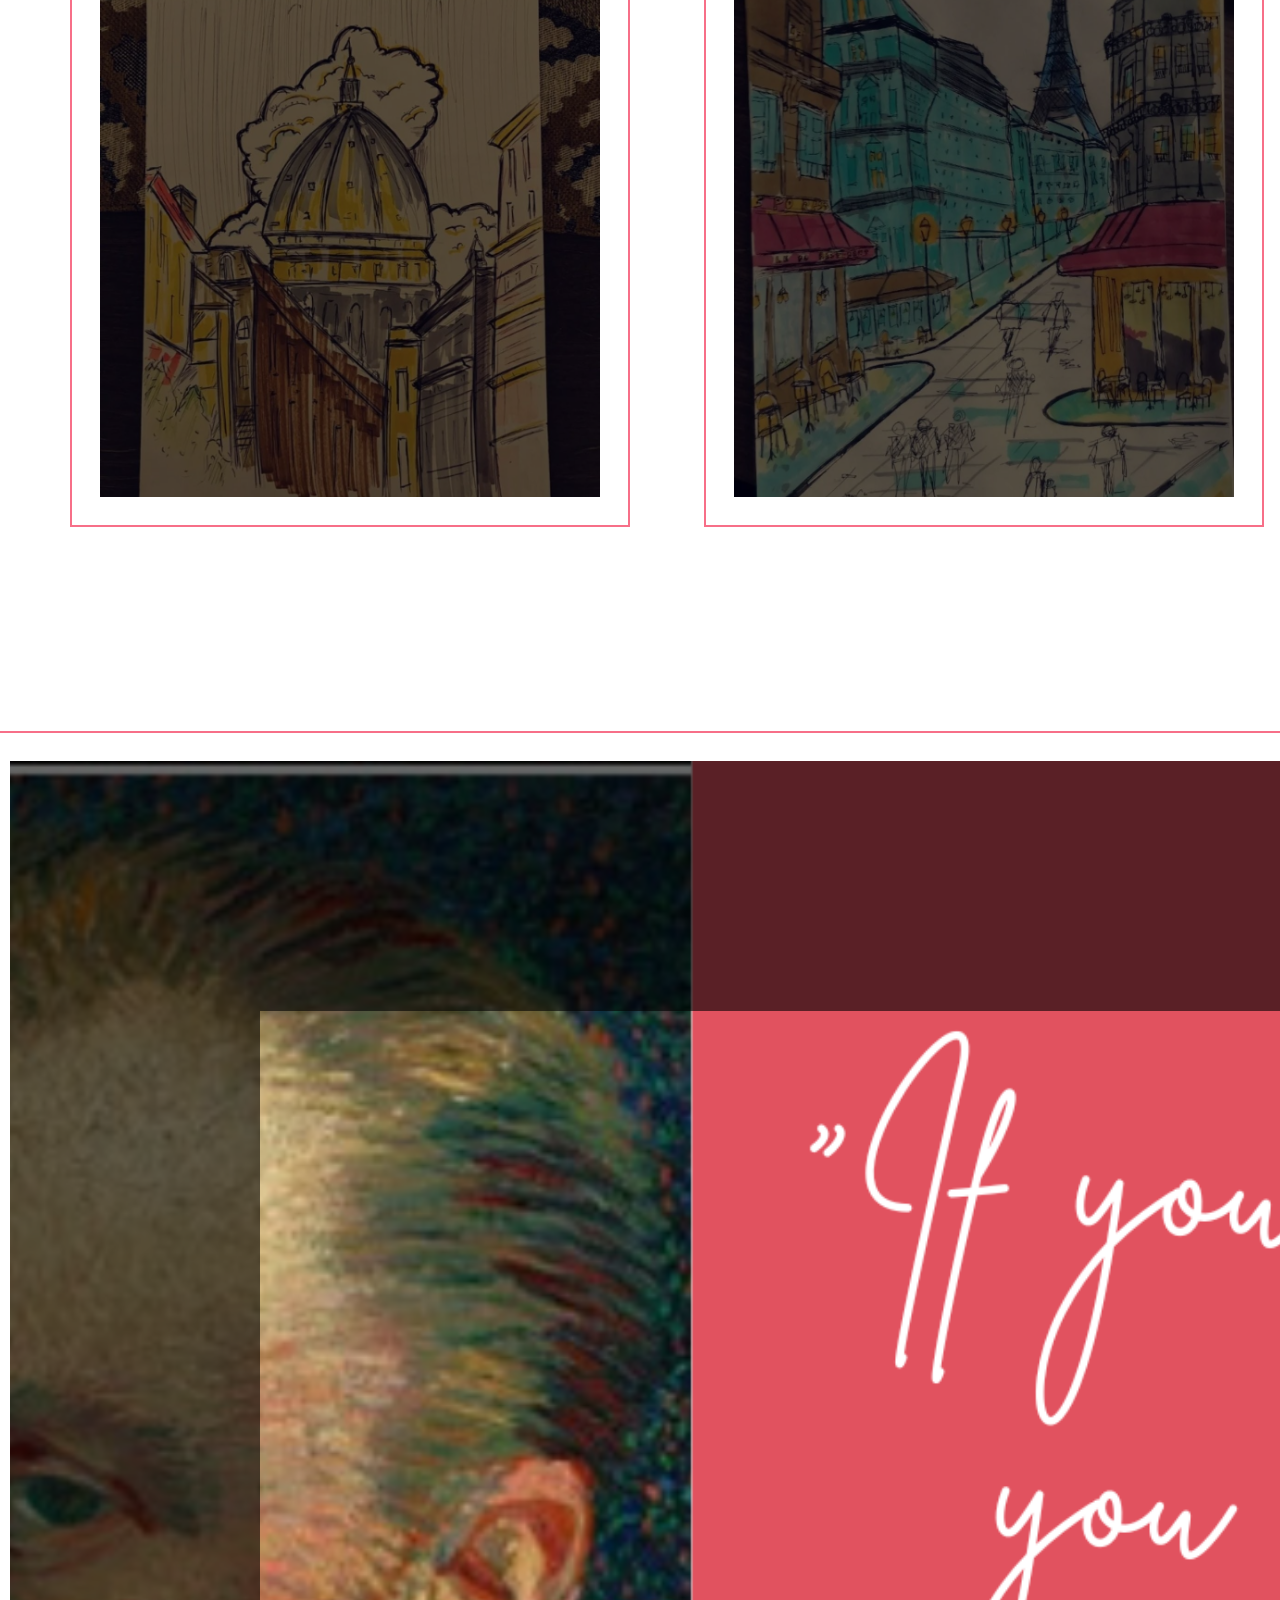
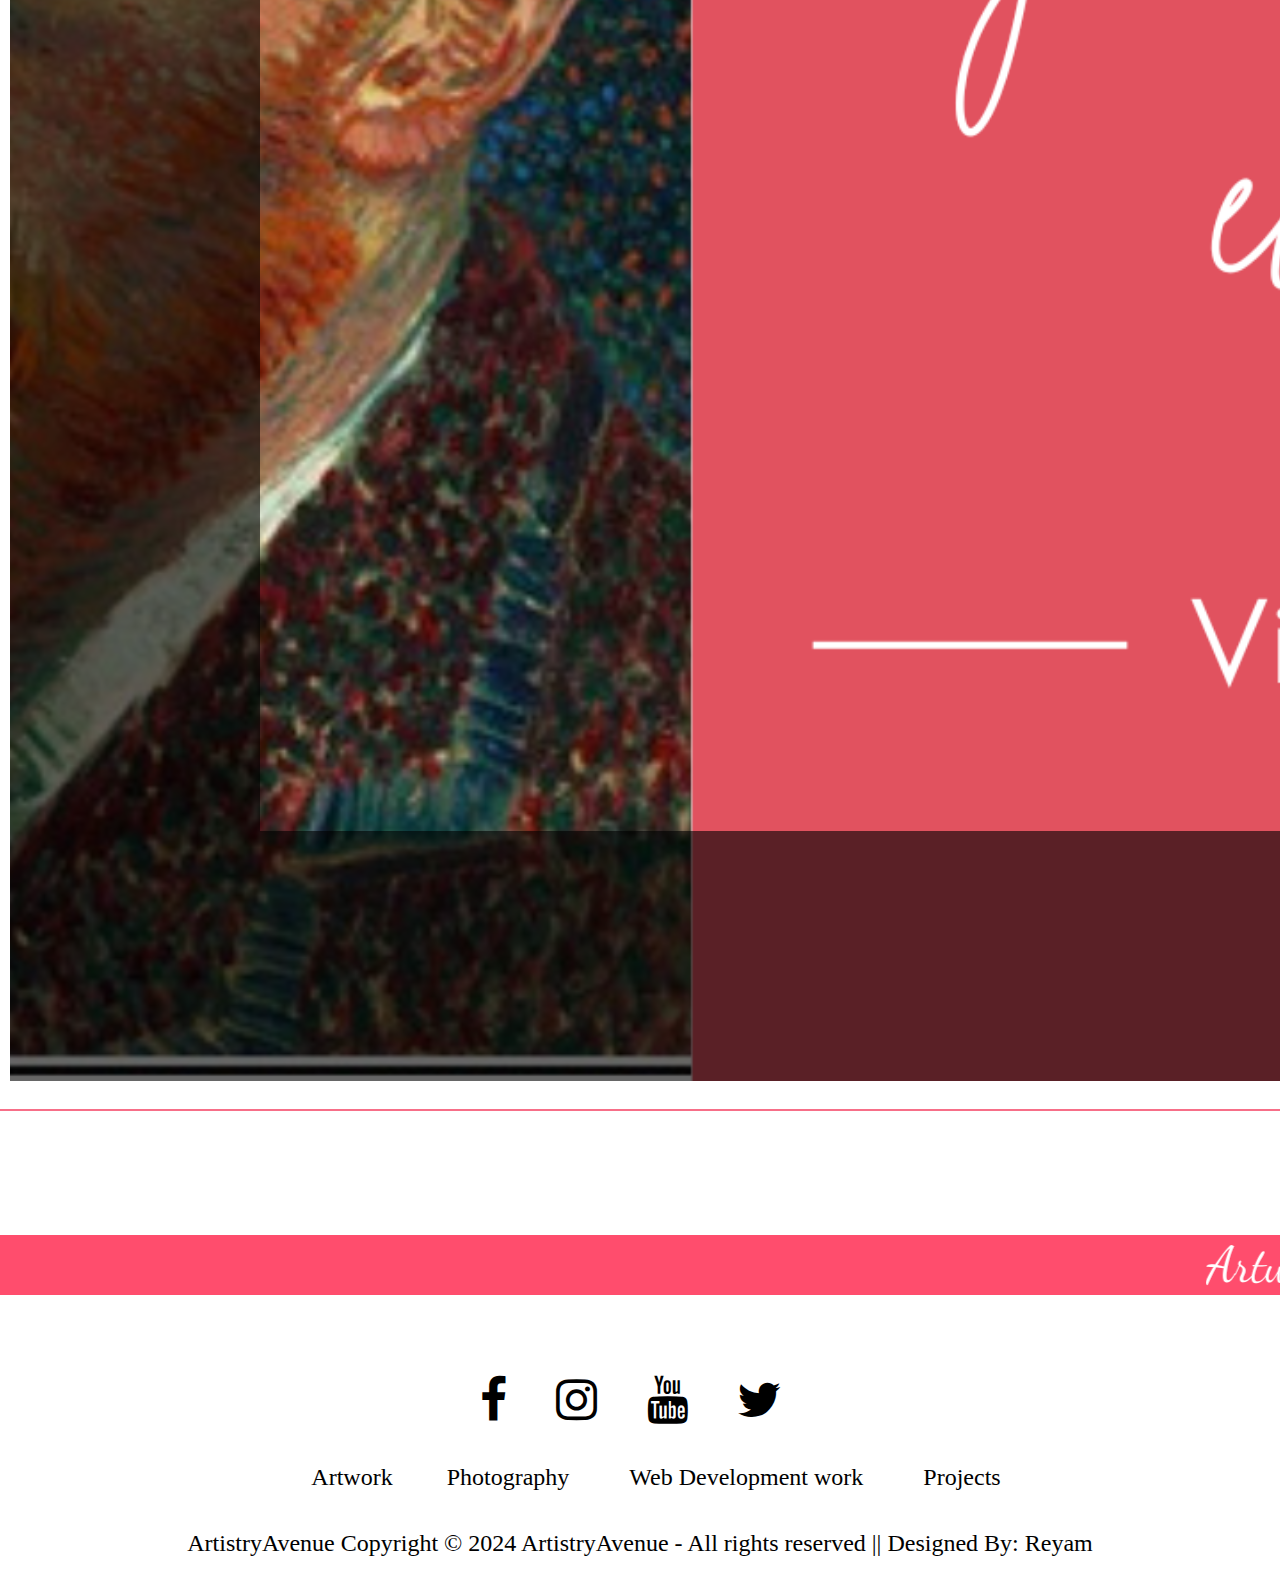
<file: Artwork.html>
<!DOCTYPE html>
<html lang="en">
<head>
    <!-- Meta tags for character set and viewport configuration -->
    <meta charset="UTF-8">
    <meta name="viewport" content="width=device-width, initial-scale=1.0">
    <title>ArtistryAvenue portfolio</title>
    
    <!-- Import Google Fonts -->
    <link href="https://fonts.googleapis.com/css2?family=Dancing+Script:wght@400..700&family=Fasthand&display=swap" rel="stylesheet">
    <link href="https://fonts.googleapis.com/css2?family=Dancing+Script:wght@400..700&display=swap" rel="stylesheet">
    <link href="https://fonts.googleapis.com/css2?family=Averia+Gruesa+Libre&family=Dancing+Script:wght@400..700&family=Fasthand&display=swap" rel="stylesheet">
    <link href="https://fonts.googleapis.com/css2?family=Playfair+Display:ital,wght@0,400..900;1,400..900&family=Source+Sans+3:ital,wght@0,200..900;1,200..900&family=Zilla+Slab:ital,wght@0,300;0,400;0,500;0,600;0,700;1,300;1,400;1,500;1,600;1,700&display=swap" rel="stylesheet"> 
    <link href="https://fonts.googleapis.com/css2?family=Playfair+Display:ital,wght@0,400..900;1,400..900&family=Satisfy&family=Source+Sans+3:ital,wght@0,200..900;1,200..900&family=Zilla+Slab:ital,wght@0,300;0,400;0,500;0,600;0,700;1,300;1,400;1,500;1,600;1,700&display=swap" rel="stylesheet">    
    
    <!-- Link to external CSS file -->
    <link rel="stylesheet" href="Artwork.css">
    
    <!-- Preconnect to Google Fonts for performance optimization -->
    <link rel="preconnect" href="https://fonts.gstatic.com">
    
    <!-- Import additional Google Fonts -->
    <link href="https://fonts.googleapis.com/css2?family=Fredoka+One&family=Play&display=swap" rel="stylesheet">
    
    <!-- Link to Font Awesome for icons -->
    <link rel="stylesheet" href="https://cdnjs.cloudflare.com/ajax/libs/font-awesome/4.7.0/css/font-awesome.min.css">
    
    <!-- Favicon for the website -->
    <link rel="icon" type="image/x-icon" href="img/logo.png">
</head>
<body>
    <!-- Main content container -->
    <div class="website-content">
        
        <!-- HEADER (Website Logo/Navbar/Featured Icons) -->
        <header class="header">
            <div class="main-header">
                
                <!-- Website Logo -->
                <a href="index.html" class="logo">ArtistryAvenue  ⋆.˚</a>
        
                <!-- Navigation Bar -->
                <nav class="menubar">
                    <a href="About.html">About</a>     
                    <a href="Artwork.html">Artwork</a>   
                    <a href="Photography.html">Photography</a>   
                    <a href="Web Development.html">Web Development</a>  
                    <a href="Projects.html">Projects</a> 
                    <a href="cooking.html">Cooking</a> 
                </nav>
            </div>
        </header>
    
        <!-- Artwork section -->
        <section class="artwork">
            <h2>Artwork</h2>
            <h1>Avenue</h1>
        </section>

        <!-- Wrapper for animated text -->
        <div class="wrapper ten">
            <div>
                <h3 class="bounce">
                    <span>M</span>
                    <span>y</span>
                    <span>&nbsp;</span>
                    <span>W</span>
                    <span>o</span>
                    <span>r</span>
                    <span>k</span>
                    <span>.</span>
                    <span>&nbsp;</span>
                    <span>.</span>
                    <span>&nbsp;</span>
                    <span>.</span>
                </h3>
            </div>
        </div>

        <!-- Image elements -->
        <img src="img/4.jpeg">
        <img src="img/6.jpeg">
        <img src="img/image8.jpeg">
        
        <!-- Additional image wrapper -->
        <div class="wrapper ten1">
            <div>
                <img src="img/7.jpeg">
                <img src="img/image6.jpeg">
                <img src="img/image7.jpeg">
                <img src="img/8.jpeg">
                <img src="img/1.jpeg">
                <img src="img/9.jpeg">
                <img src="img/marker1.jpeg">
                <img src="img/marker2.jpeg">
                <img src="img/marker3.jpeg">  
                <img src="img/marker4.jpeg">
                <img src="img/marker5.jpeg">
                <img src="img/marker6.jpeg">
            </div>
        </div>
        
        <!-- Section for a specific image -->
        <section class="section4">
            <img id="image1" src="img/quote.png">
        </section>

        <!-- A scrolling marquee displaying some text -->
        <marquee width="50%" id="gfg">
            Artwork ⋆.˚, Photography ⋆.˚, Web Development ⋆.˚, Projects ⋆.˚ , Artwork ⋆.˚, Photography ⋆.˚, Web Development ⋆.˚, Projects ⋆.˚
        </marquee>

        <!-- Footer section -->
        <div class="footer">
            
            <!-- First row containing social media links -->
            <div class="row">
                <a href="#"><i class="fa fa-facebook"></i></a>&nbsp; &nbsp; <!-- Facebook icon/link -->
                <a href="#"><i class="fa fa-instagram"></i></a>&nbsp; &nbsp; <!-- Instagram icon/link -->
                <a href="#"><i class="fa fa-youtube"></i></a>&nbsp; &nbsp; <!-- YouTube icon/link -->
                <a href="#"><i class="fa fa-twitter"></i></a>&nbsp; &nbsp; <!-- Twitter icon/link -->
            </div>
            
            <!-- Second row containing navigation links -->
            <div class="row">
                <ul>
                    <li><a href="Artwork.html">Artwork</a></li>&nbsp; &nbsp; &nbsp;&nbsp; &nbsp; <!-- Artwork link -->
                    <li><a href="Photography.html">Photography</a></li>&nbsp; &nbsp; &nbsp; &nbsp; &nbsp; <!-- Photography link -->
                    <li><a href="Web Development.html">Web Development work</a></li>&nbsp; &nbsp; &nbsp; &nbsp; &nbsp; <!-- Web Development link -->
                    <li><a href="Projects.html">Projects</a></li>&nbsp; &nbsp; &nbsp;&nbsp; &nbsp; <!-- Projects link -->
                </ul>
            </div>
            
            <!-- Third row containing copyright information -->
            <div class="row">
                ArtistryAvenue Copyright © 2024 ArtistryAvenue - All rights reserved ||
                Designed By: Reyam 
            </div>
        </div>
    </div>
</body>
</html>
</file>
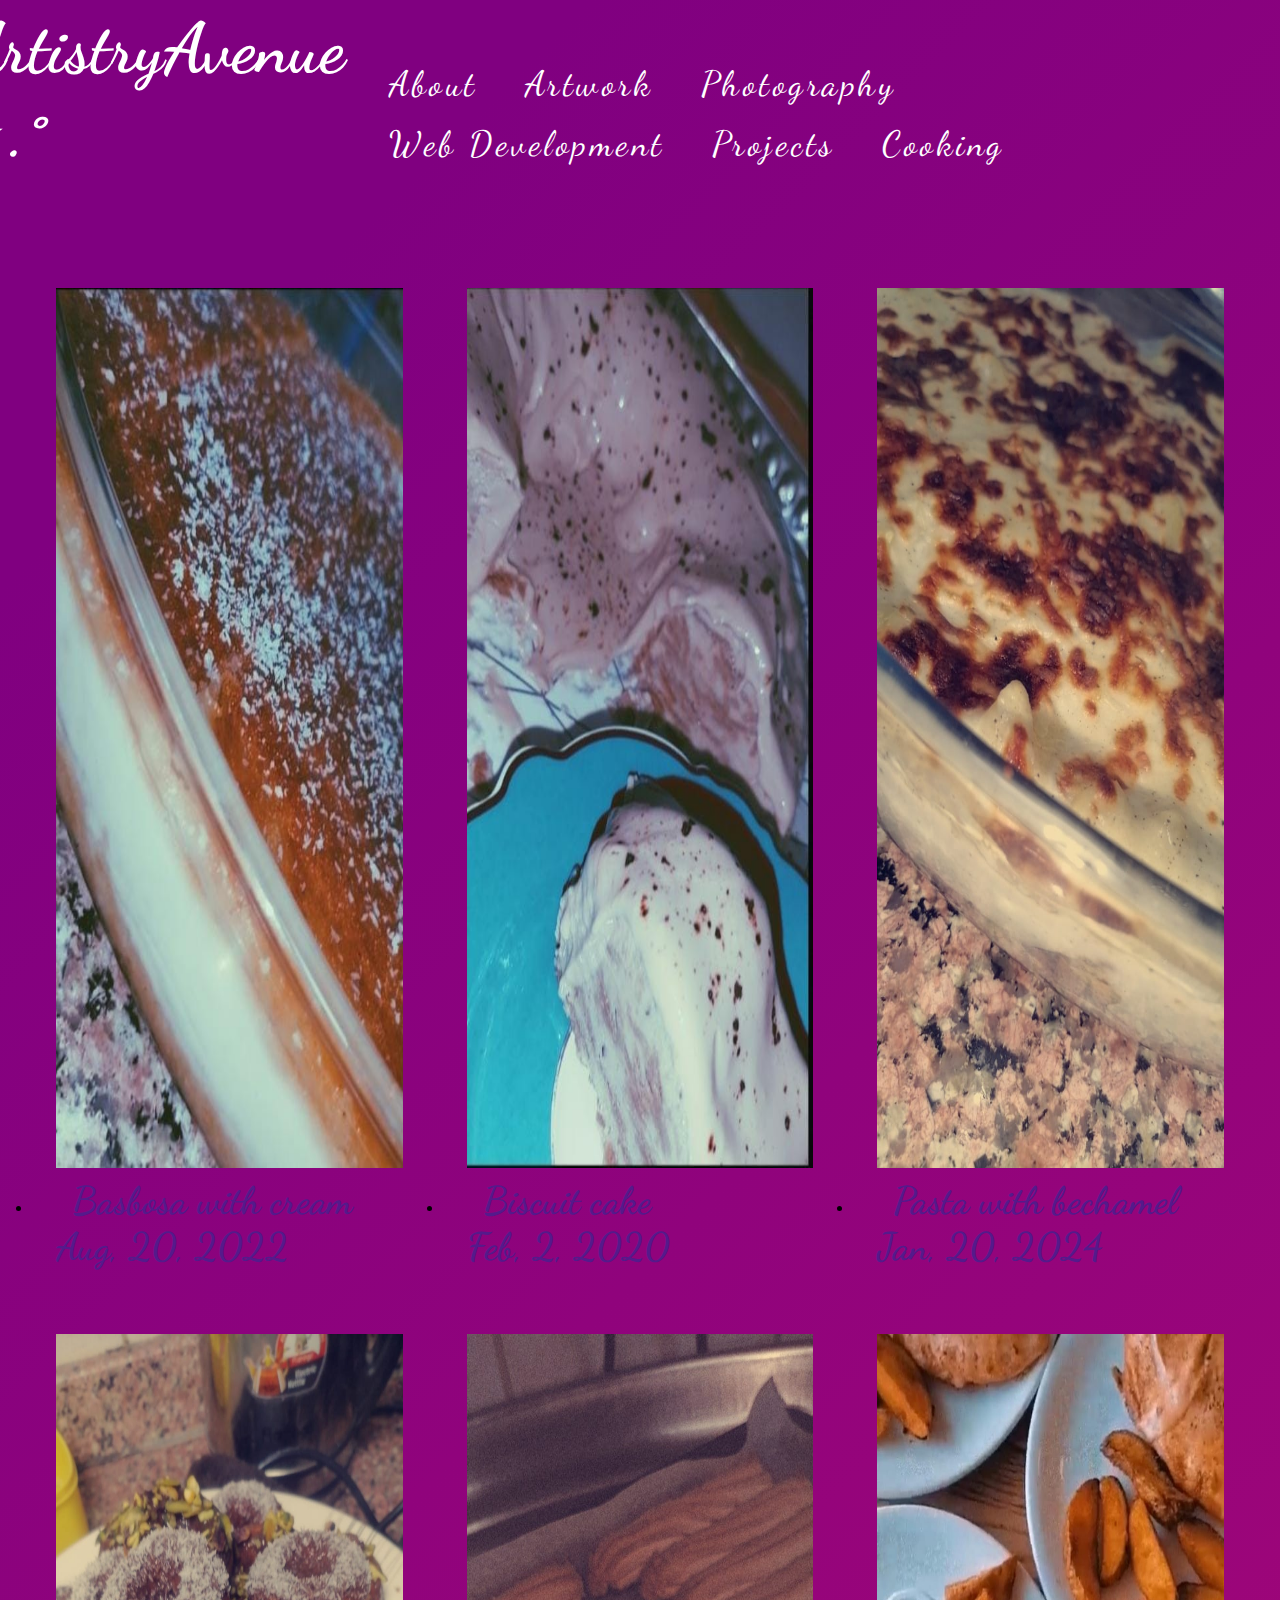
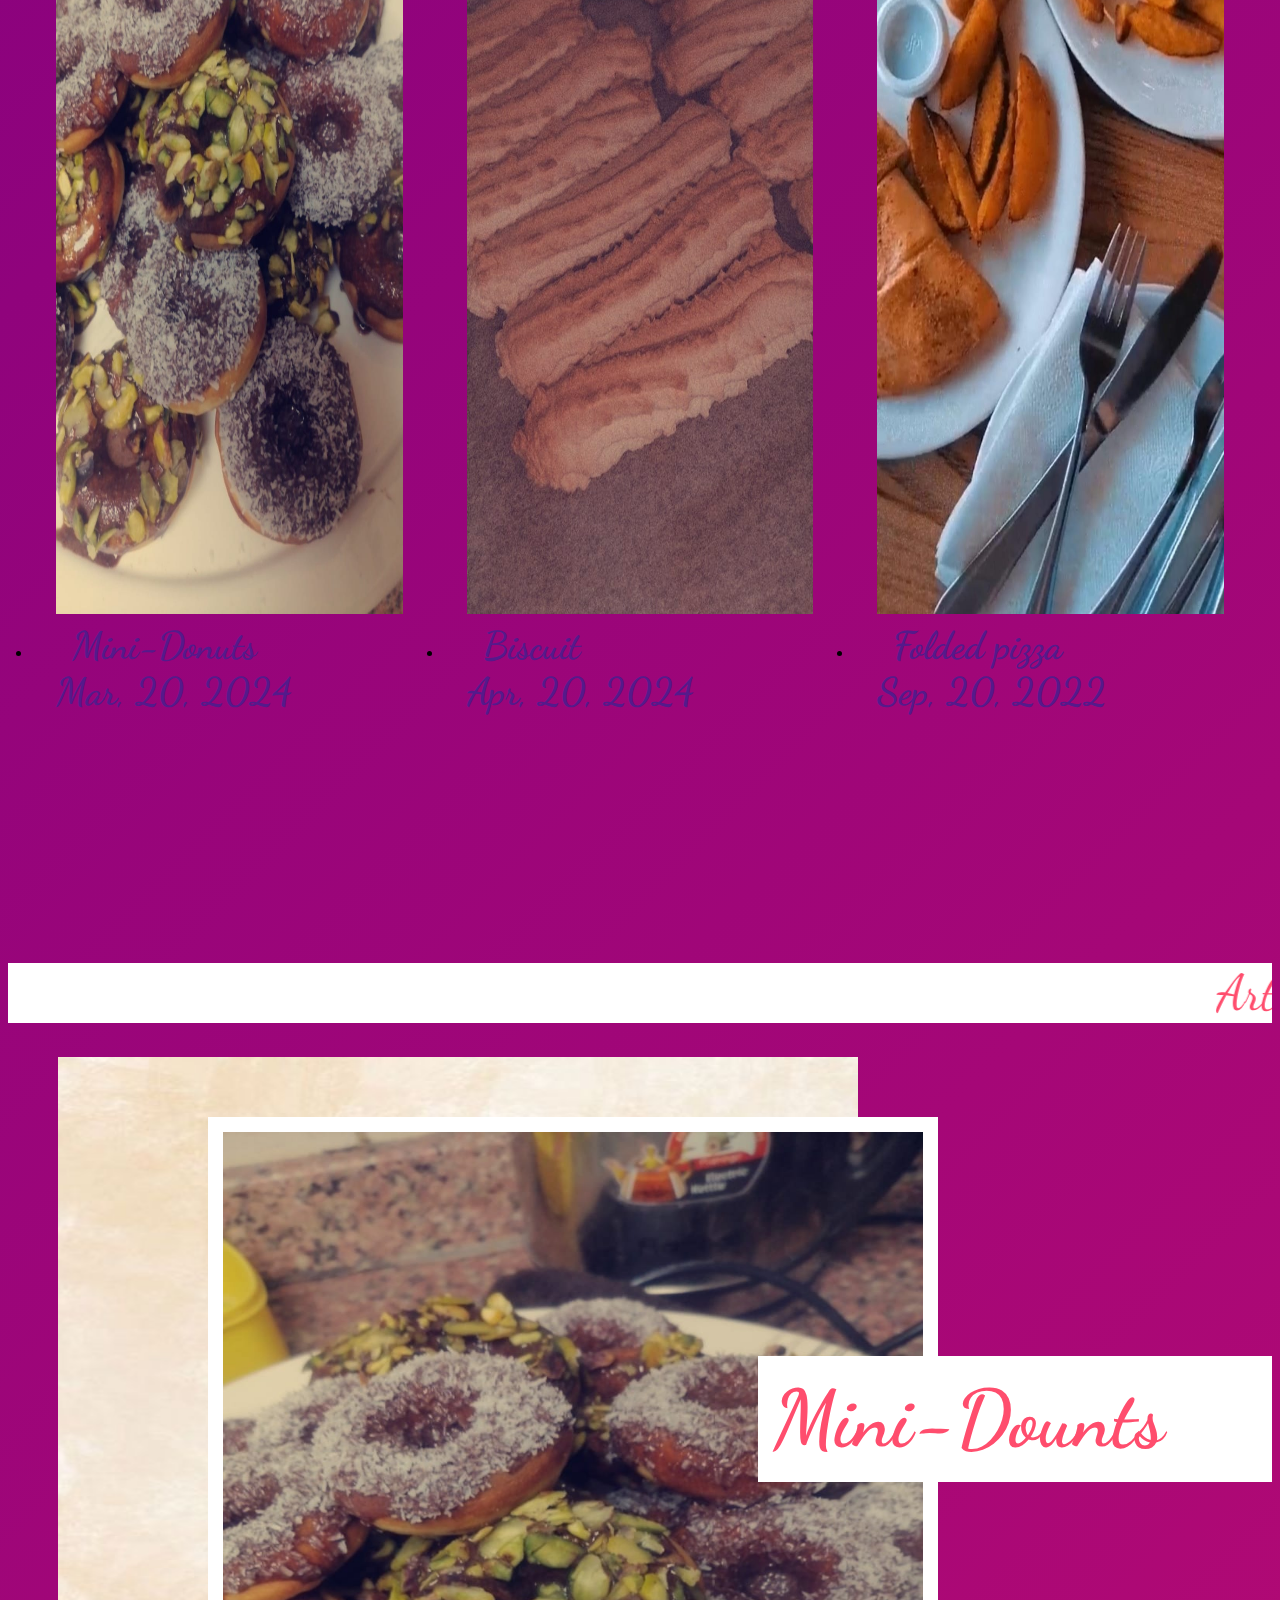
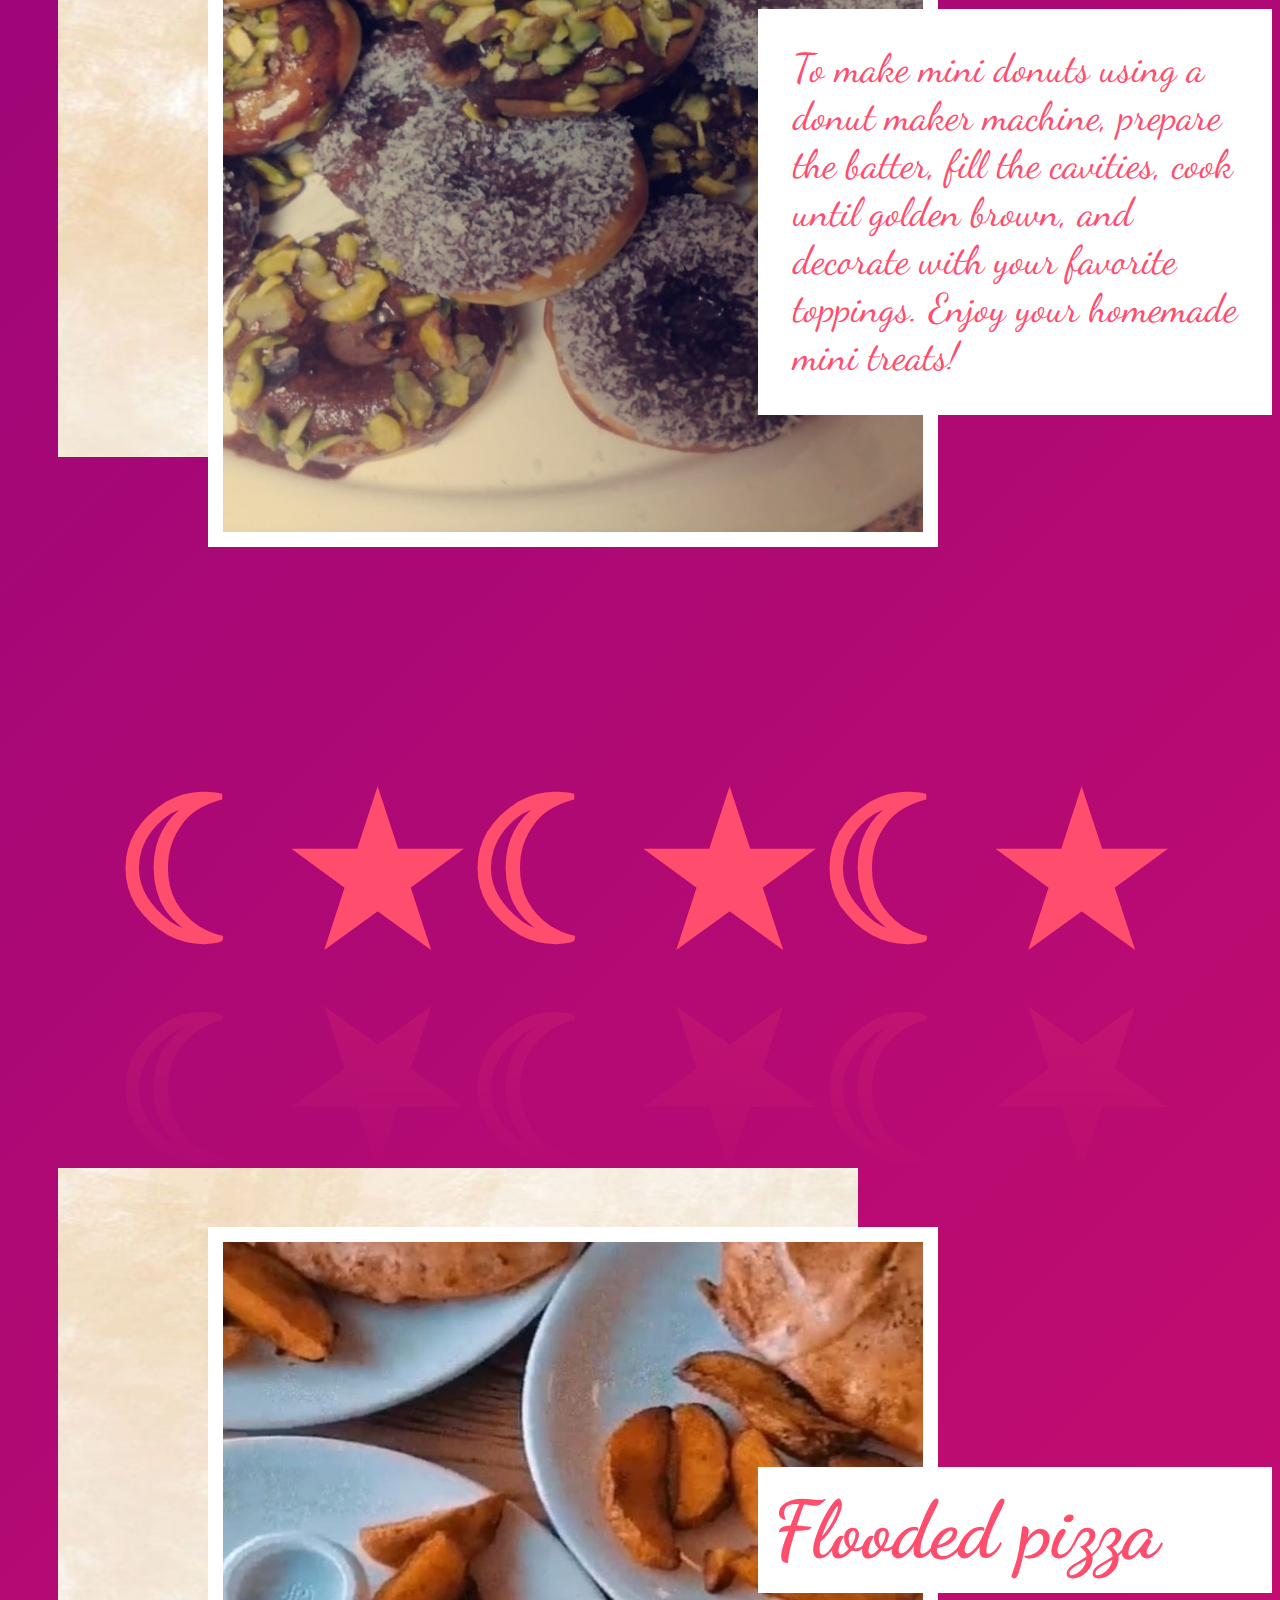
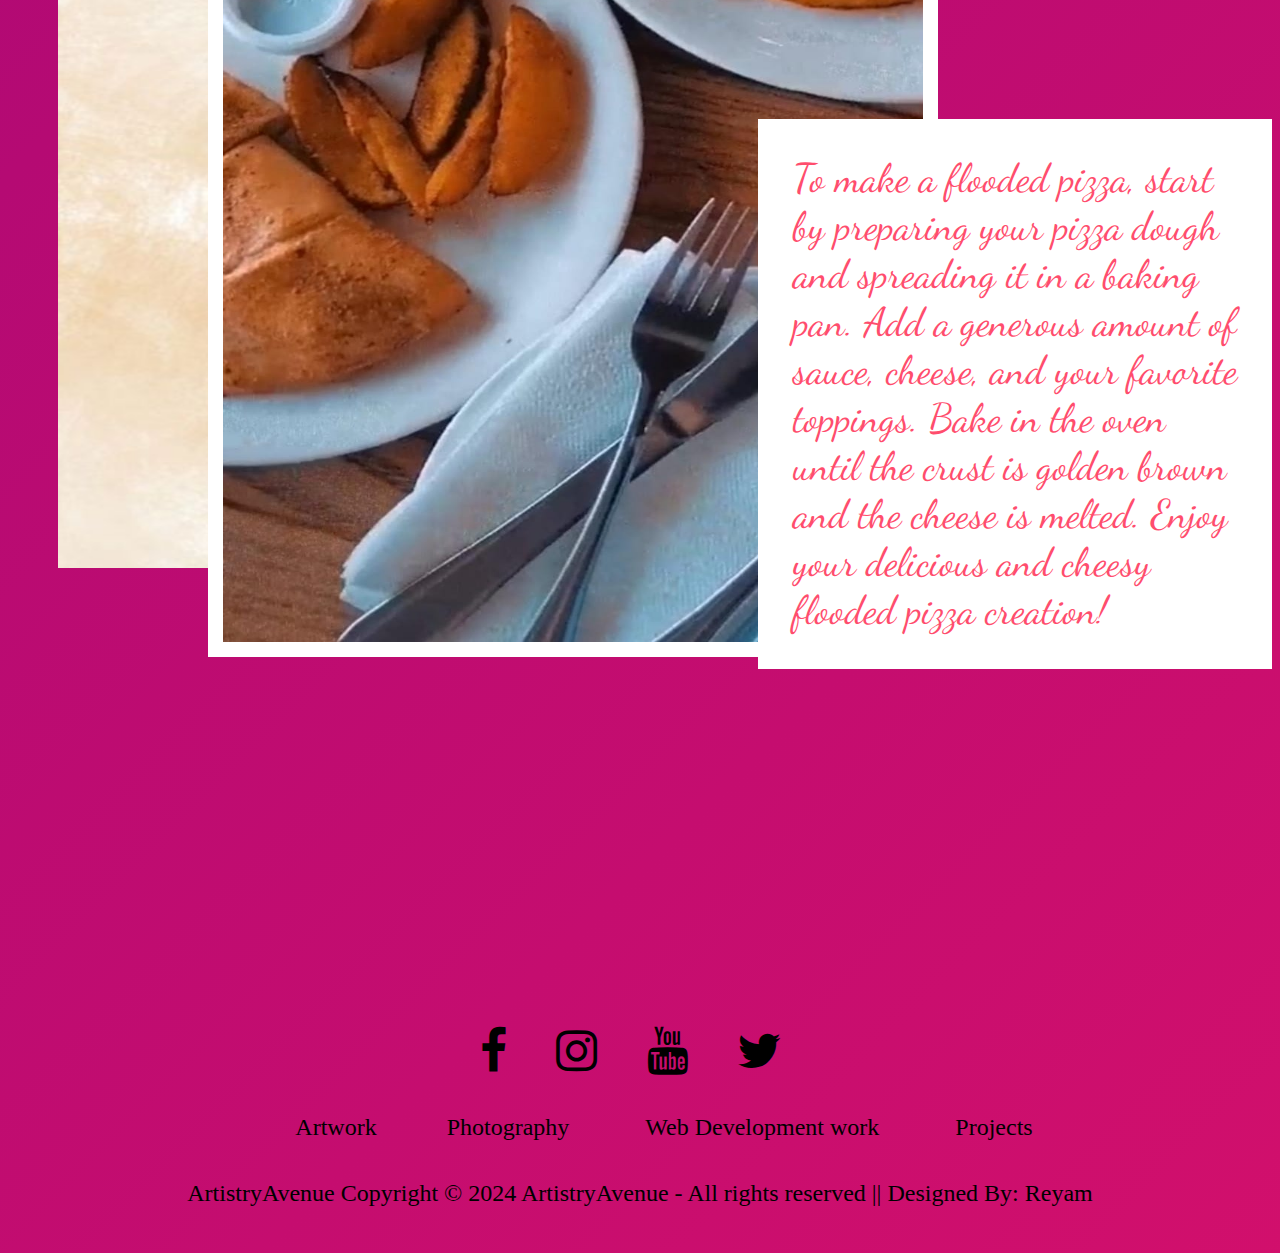
<file: cooking.html>
<!DOCTYPE html>
<html>
<head>
    <title>ArtistryAvenue portfolio</title>
    <meta name="viewport" content="width=device-width, initial-scale=1">
  
    <!-- Google Fonts -->
    <link href="https://fonts.googleapis.com/css2?family=Dancing+Script:wght@400..700&family=Fasthand&display=swap" rel="stylesheet">
    <link href="https://fonts.googleapis.com/css2?family=Averia+Gruesa+Libre&display=swap" rel="stylesheet">
    <link href="https://fonts.googleapis.com/css2?family=Cedarville+Cursive&family=Great+Vibes&display=swap" rel="stylesheet">
    <link href="https://fonts.googleapis.com/css2?family=IBM+Plex+Mono&family=Roboto&family=Sedan+SC&family=Sevillana&display=swap" rel="stylesheet">
    <!-- Local CSS file -->
    <link rel="stylesheet" href="cooking.css">
    <!-- Font Awesome for icons -->
    <link rel="stylesheet" href="https://cdnjs.cloudflare.com/ajax/libs/font-awesome/4.7.0/css/font-awesome.min.css">
    <!-- Favicon -->
    <link rel="icon" type="image/x-icon" href="img/logo.png">
</head>
<body>
    <!-- Main content wrapper -->
    <div class="website-content">
        <!-- HEADER (Website Logo/Navbar/Featured Icons) -->
        <header class="header">
            <div class="main-header">
                <!-- Website Logo -->
                <a href="index.html" class="logo">ArtistryAvenue ⋆.˚</a>

                <!-- Navigation Bar -->
                <nav class="menubar">
                    <a href="About.html">About</a>
                    <a href="Artwork.html">Artwork</a>
                    <a href="Photography.html">Photography</a>
                    <a href="Web Development.html">Web Development</a>
                    <a href="Projects.html">Projects</a>
                    <a href="cooking.html">Cooking</a>
                </nav>
            </div>
        </header>

        

        <!-- Main container -->
        <div class="container">
            <section class="paper border shadow shadow-large">
                <!-- Card list for displaying items -->
                <ul class="card-list">
                    <li class="paper border shadow shadow-large shadow-hover">
                        <img src="img/sweet.jpeg" height="880px" alt="Basbosa with cream">
                        <h2>
                            <a href="">Basbosa with cream<br>Aug, 20, 2022</a>
                        </h2>
                    </li>
                    <li class="paper border shadow shadow-large shadow-hover">
                        <img src="img/cake.jpeg" height="880px" alt="Biscuit cake">
                        <h2>
                            <a href="">Biscuit cake<br>Feb, 2, 2020</a>
                        </h2>
                    </li>
                    <li class="paper border shadow shadow-large shadow-hover">
                        <img src="img/macacon.jpeg" height="880px" alt="Pasta with bechamel">
                        <h2>
                            <a href="">Pasta with bechamel<br>Jan, 20, 2024</a>
                        </h2>
                    </li>
                    <li class="paper border shadow shadow-large shadow-hover">
                        <img src="img/DOUNT.jpeg" height="880px" alt="Mini-Donuts">
                        <h2>
                            <a href="">Mini-Donuts<br>Mar, 20, 2024</a>
                        </h2>
                    </li>
                    <li class="paper border shadow shadow-large shadow-hover">
                        <img src="img/BISCUT.jpeg" height="880px" alt="Biscuit">
                        <h2>
                            <a href="">Biscuit<br>Apr, 20, 2024</a>
                        </h2>
                    </li>
                    <li class="paper border shadow shadow-large shadow-hover">
                        <img src="img/PIZZA.jpeg" height="880px" alt="Folded pizza">
                        <h2>
                            <a href="">Folded pizza<br>Sep, 20, 2022</a>
                        </h2>
                    </li>
                </ul>
            </section>
        </div>

        <!-- Marquee for scrolling text -->
        <marquee width="50%" id="gfg">
            Artwork ⋆.˚, Photography ⋆.˚, Web Development ⋆.˚, Projects ⋆.˚ , Artwork ⋆.˚, Photography ⋆.˚, Web Development ⋆.˚, Projects ⋆.˚
        </marquee>

        <!-- First section with images and text -->
        <section class="section">
            <img src="img/imagforharmony.jpg" alt="Harmony image">
            <img class="img1" src="img/DOUNT.jpeg" alt="Donuts">
            <h4>Mini-Dounts</h4>
            <p>
              To make mini donuts using a donut maker machine, prepare the batter, fill the cavities, cook until golden brown, 
              and decorate with your favorite toppings. Enjoy your homemade mini treats!
            </p>
        </section>

        <!-- Decorative section with bouncing text -->
        <div class="wrapper ten1">
            <div>
                <h3 class="bounce1">
                    <span>☾</span>
                    <span>★</span>
                    <span>☾</span>
                    <span>★</span>
                    <span>☾</span>
                    <span>★</span>
                </h3>
            </div>
        </div>

        <!-- Second section with images and text -->
        <section class="section">
            <img src="img/imagforharmony.jpg" alt="Harmony image">
            <img class="img1" src="img/PIZZA.jpeg" alt="Pizza">
            <h4>Flooded pizza</h4>
            <p>
              To make a flooded pizza, start by preparing your pizza dough and spreading it in a baking pan. Add a generous amount of sauce, cheese, and your favorite toppings. Bake in the oven until the crust is golden brown and the cheese is melted. Enjoy your delicious and cheesy flooded pizza creation!
            </p>
        </section>

        <!-- Footer section -->
        <div class="footer">
            <!-- First row containing social media links -->
            <div class="row">
                <a href="#"><i class="fa fa-facebook"></i></a>&nbsp; &nbsp; <!-- Facebook icon/link -->
                <a href="#"><i class="fa fa-instagram"></i></a>&nbsp; &nbsp; <!-- Instagram icon/link -->
                <a href="#"><i class="fa fa-youtube"></i></a>&nbsp; &nbsp; <!-- YouTube icon/link -->
                <a href="#"><i class="fa fa-twitter"></i></a>&nbsp; &nbsp; <!-- Twitter icon/link -->
            </div>
            <!-- Second row containing navigation links -->
            <div class="row">
                <ul>
                    <li><a href="Artwork.html">Artwork</a></li>&nbsp; &nbsp; &nbsp;&nbsp; &nbsp; <!-- Artwork link -->
                    <li><a href="Photography.htm">Photography</a></li>&nbsp; &nbsp; &nbsp; &nbsp; &nbsp; <!-- Photography link -->
                    <li><a href="Web Development.html">Web Development work</a></li>&nbsp; &nbsp; &nbsp; &nbsp; &nbsp; <!-- Web Development link -->
                    <li><a href="Projects.htm">Projects</a></li>&nbsp; &nbsp; &nbsp;&nbsp; &nbsp; <!-- Projects link -->
                </ul>
            </div>
            <!-- Third row containing copyright information -->
            <div class="row">
                ArtistryAvenue Copyright © 2024 ArtistryAvenue - All rights reserved || Designed By: Reyam 
            </div>
        </div>
    </div>

    
</body>
</html>
</file>
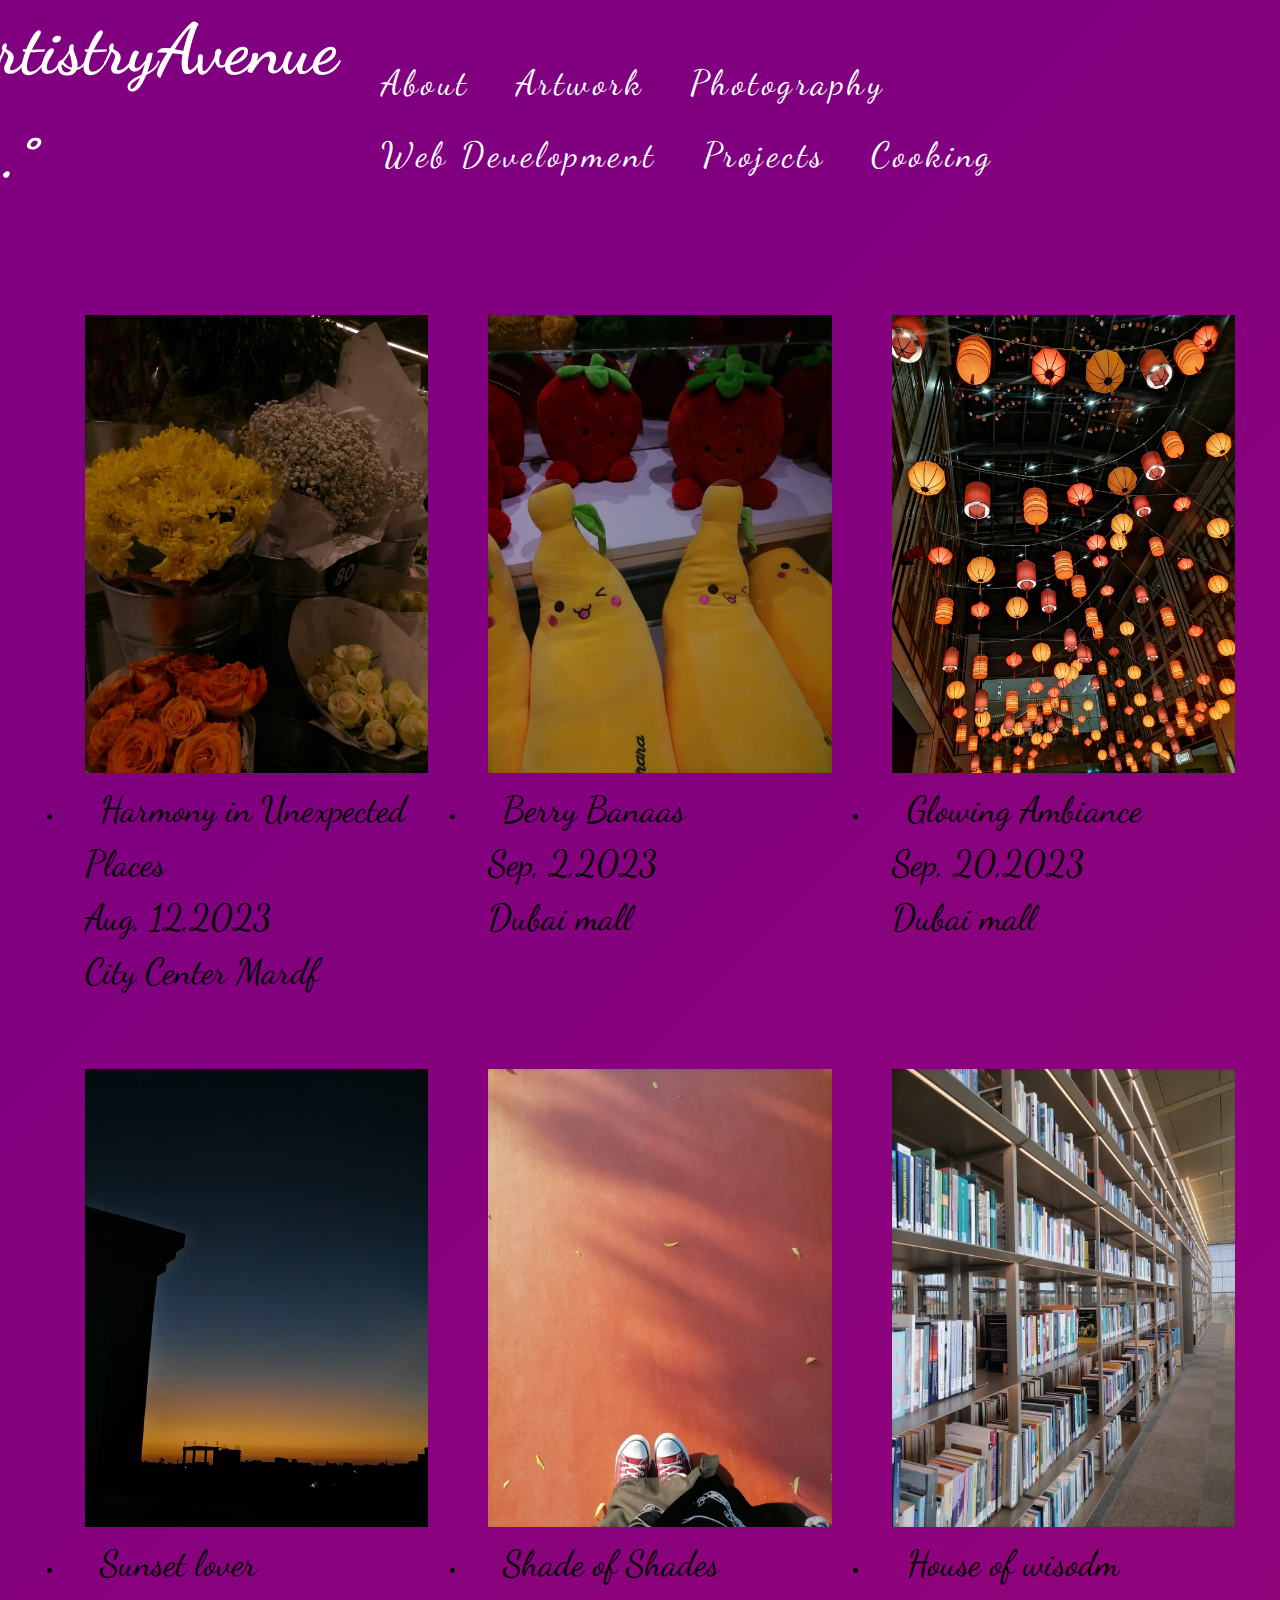
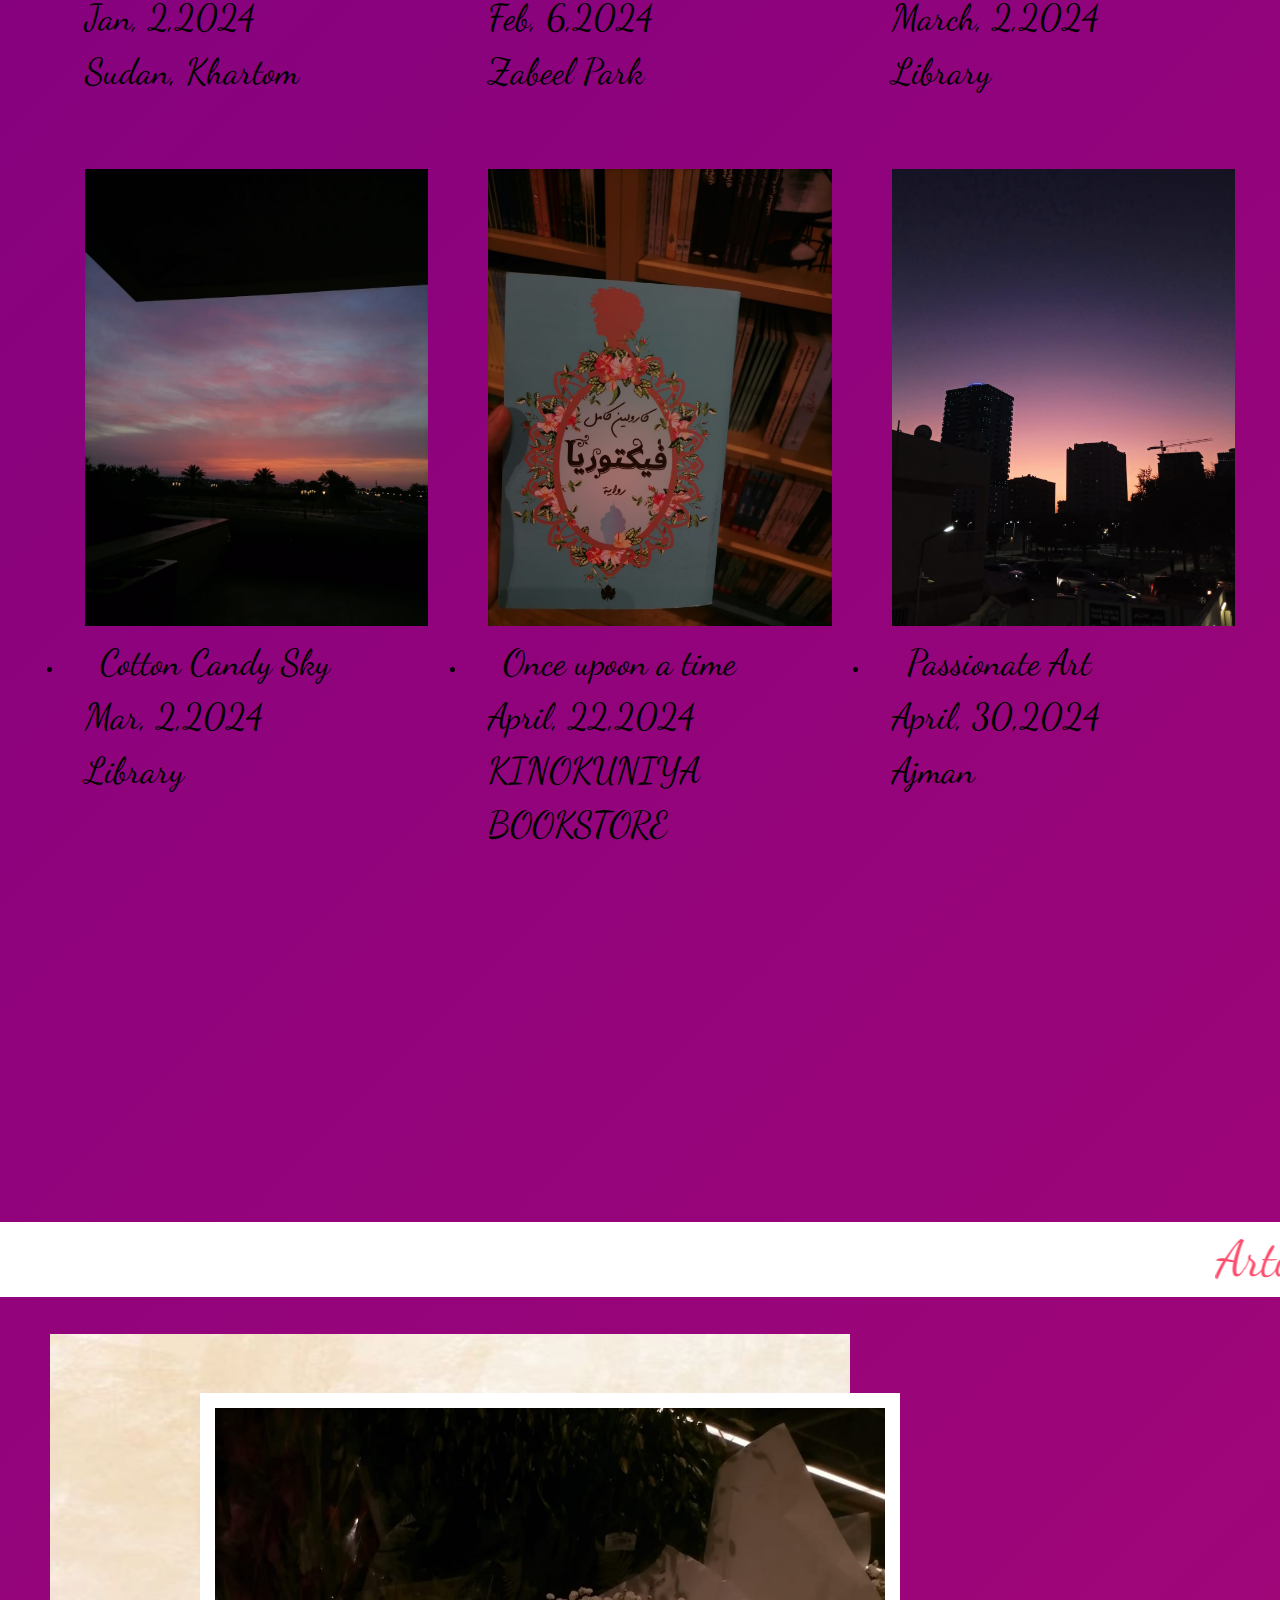
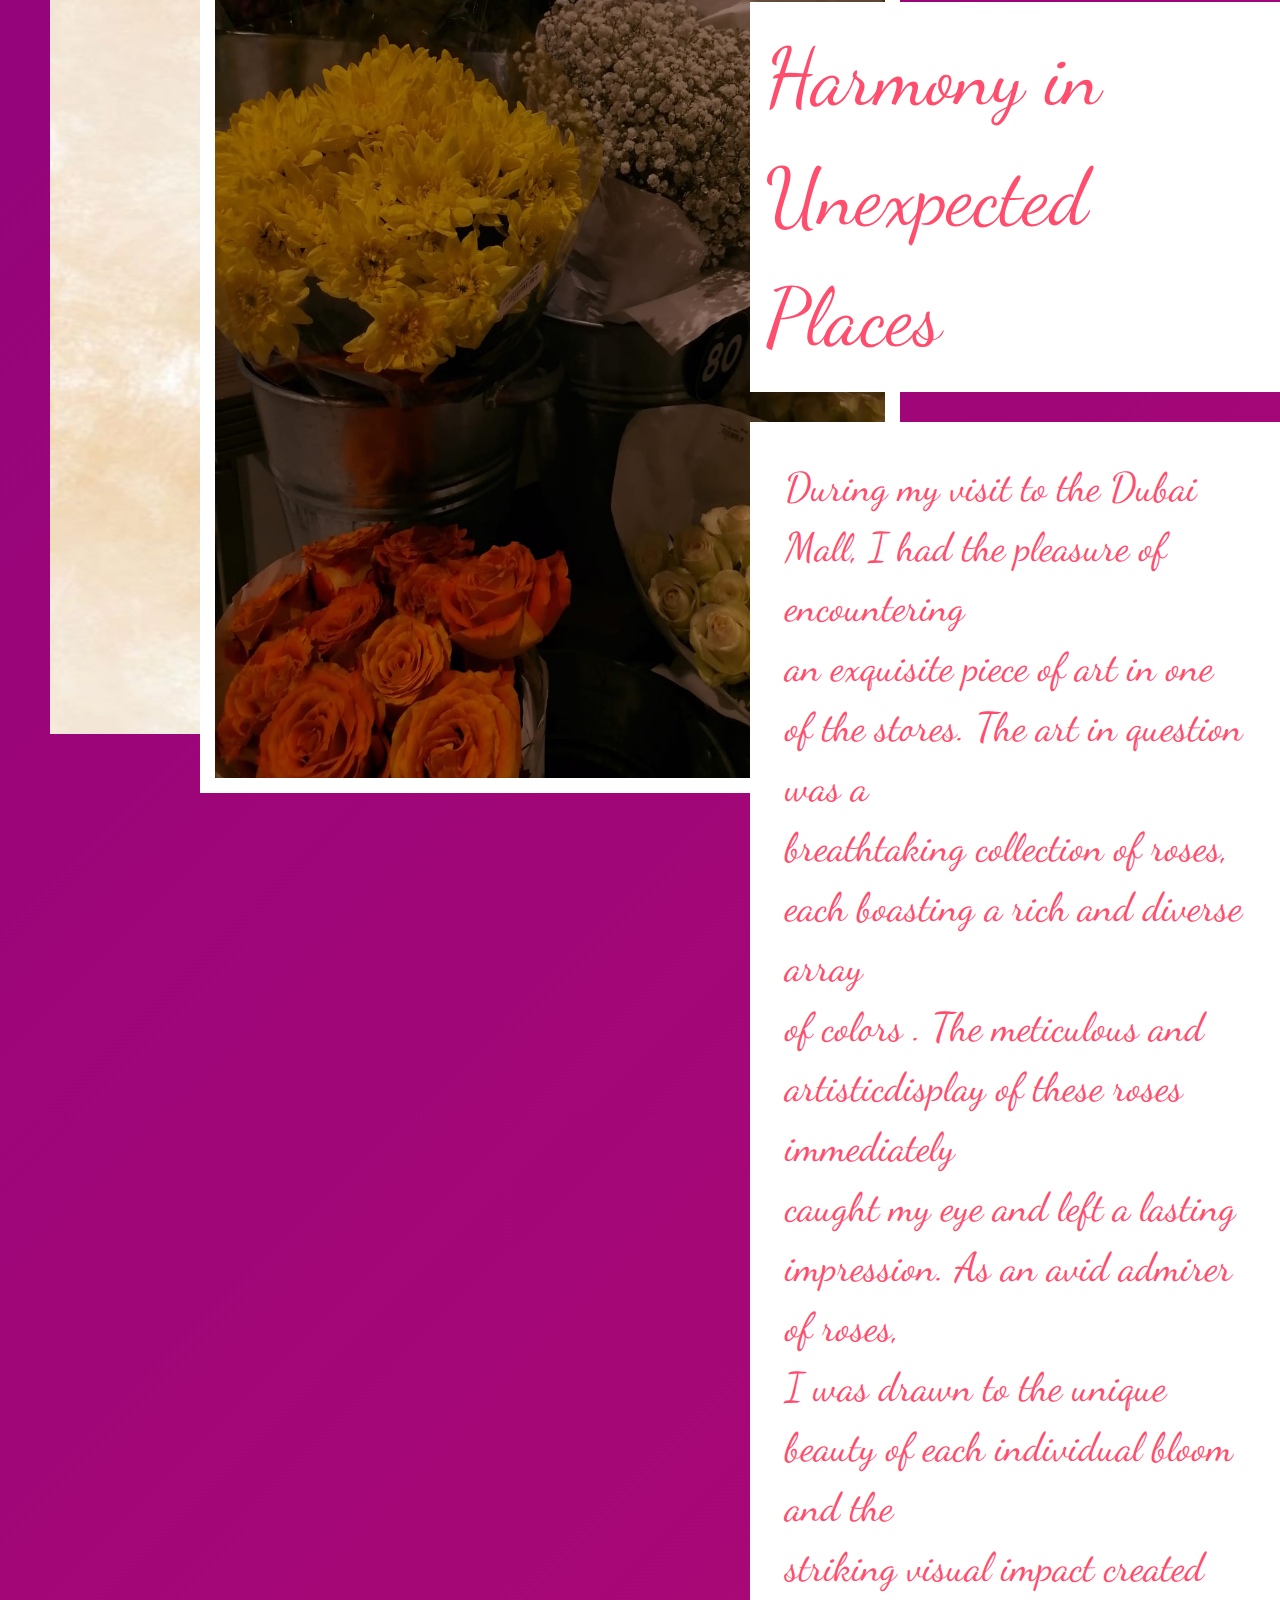
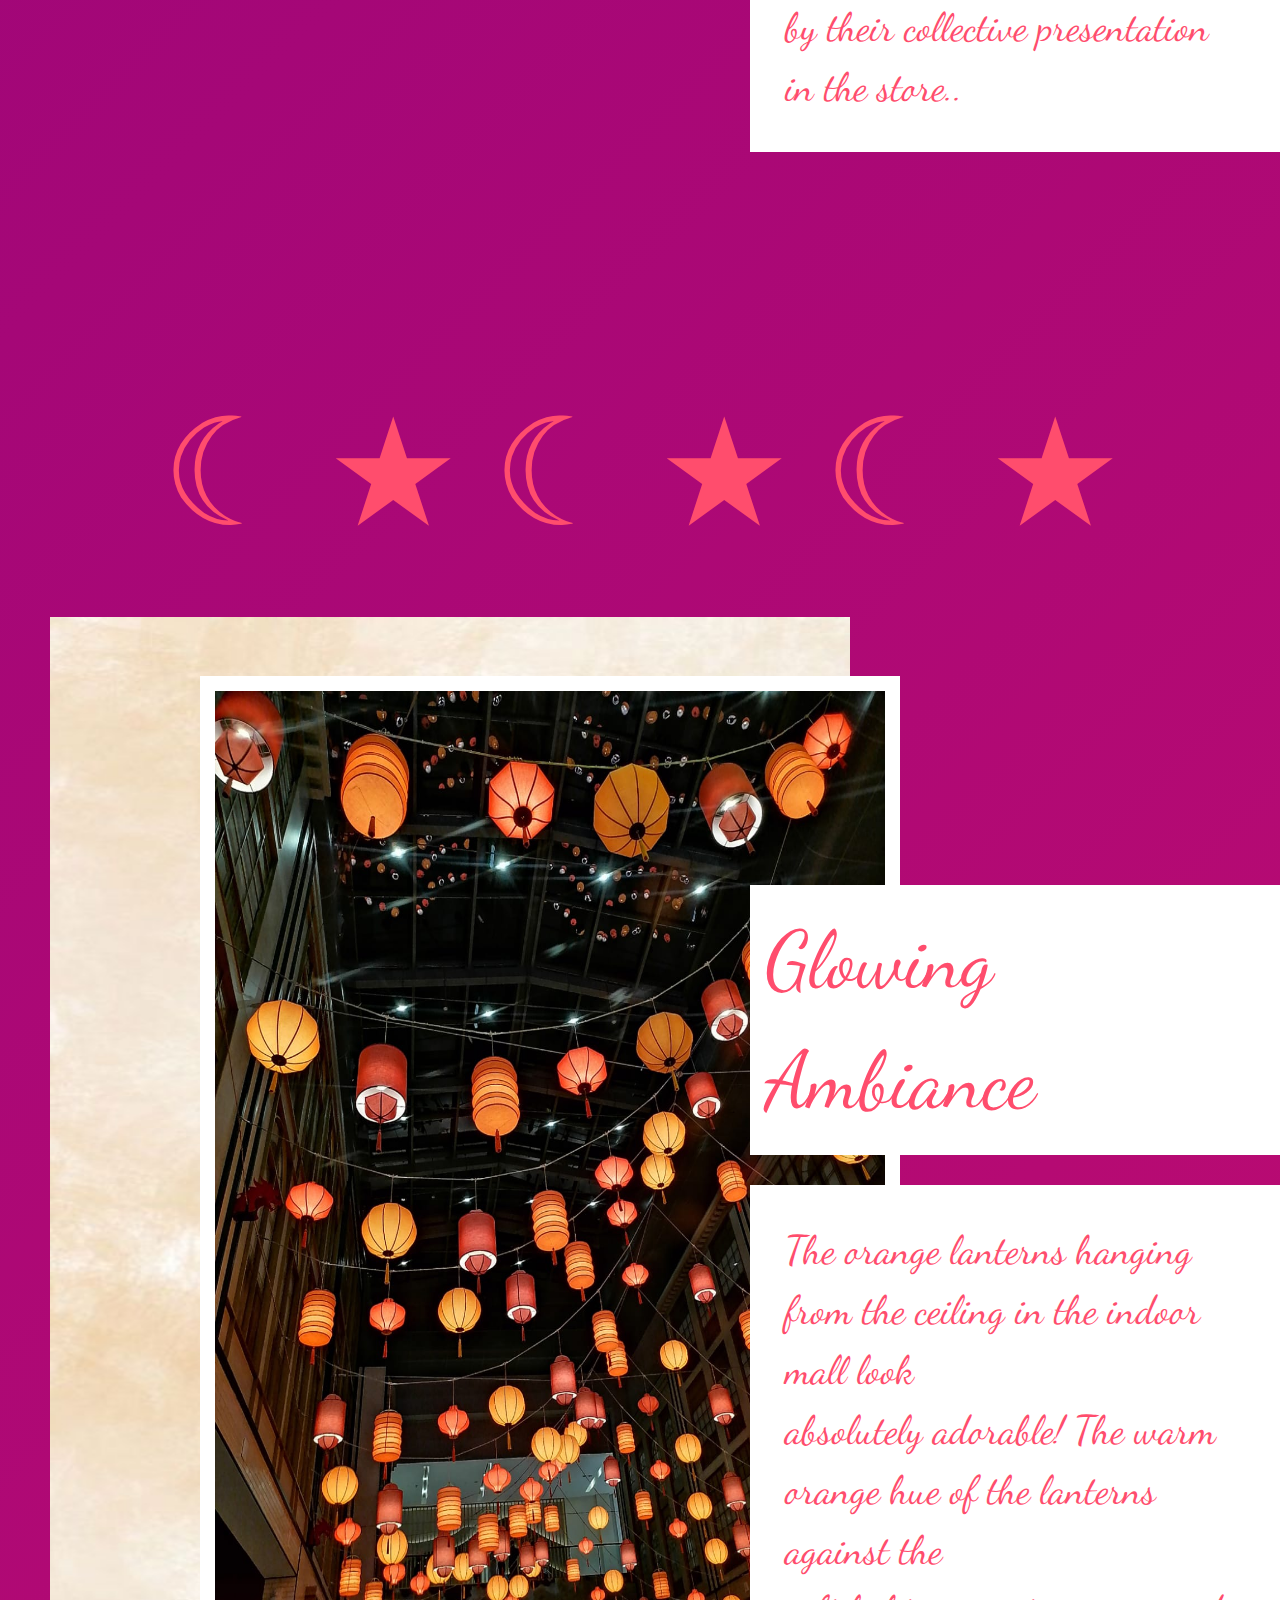
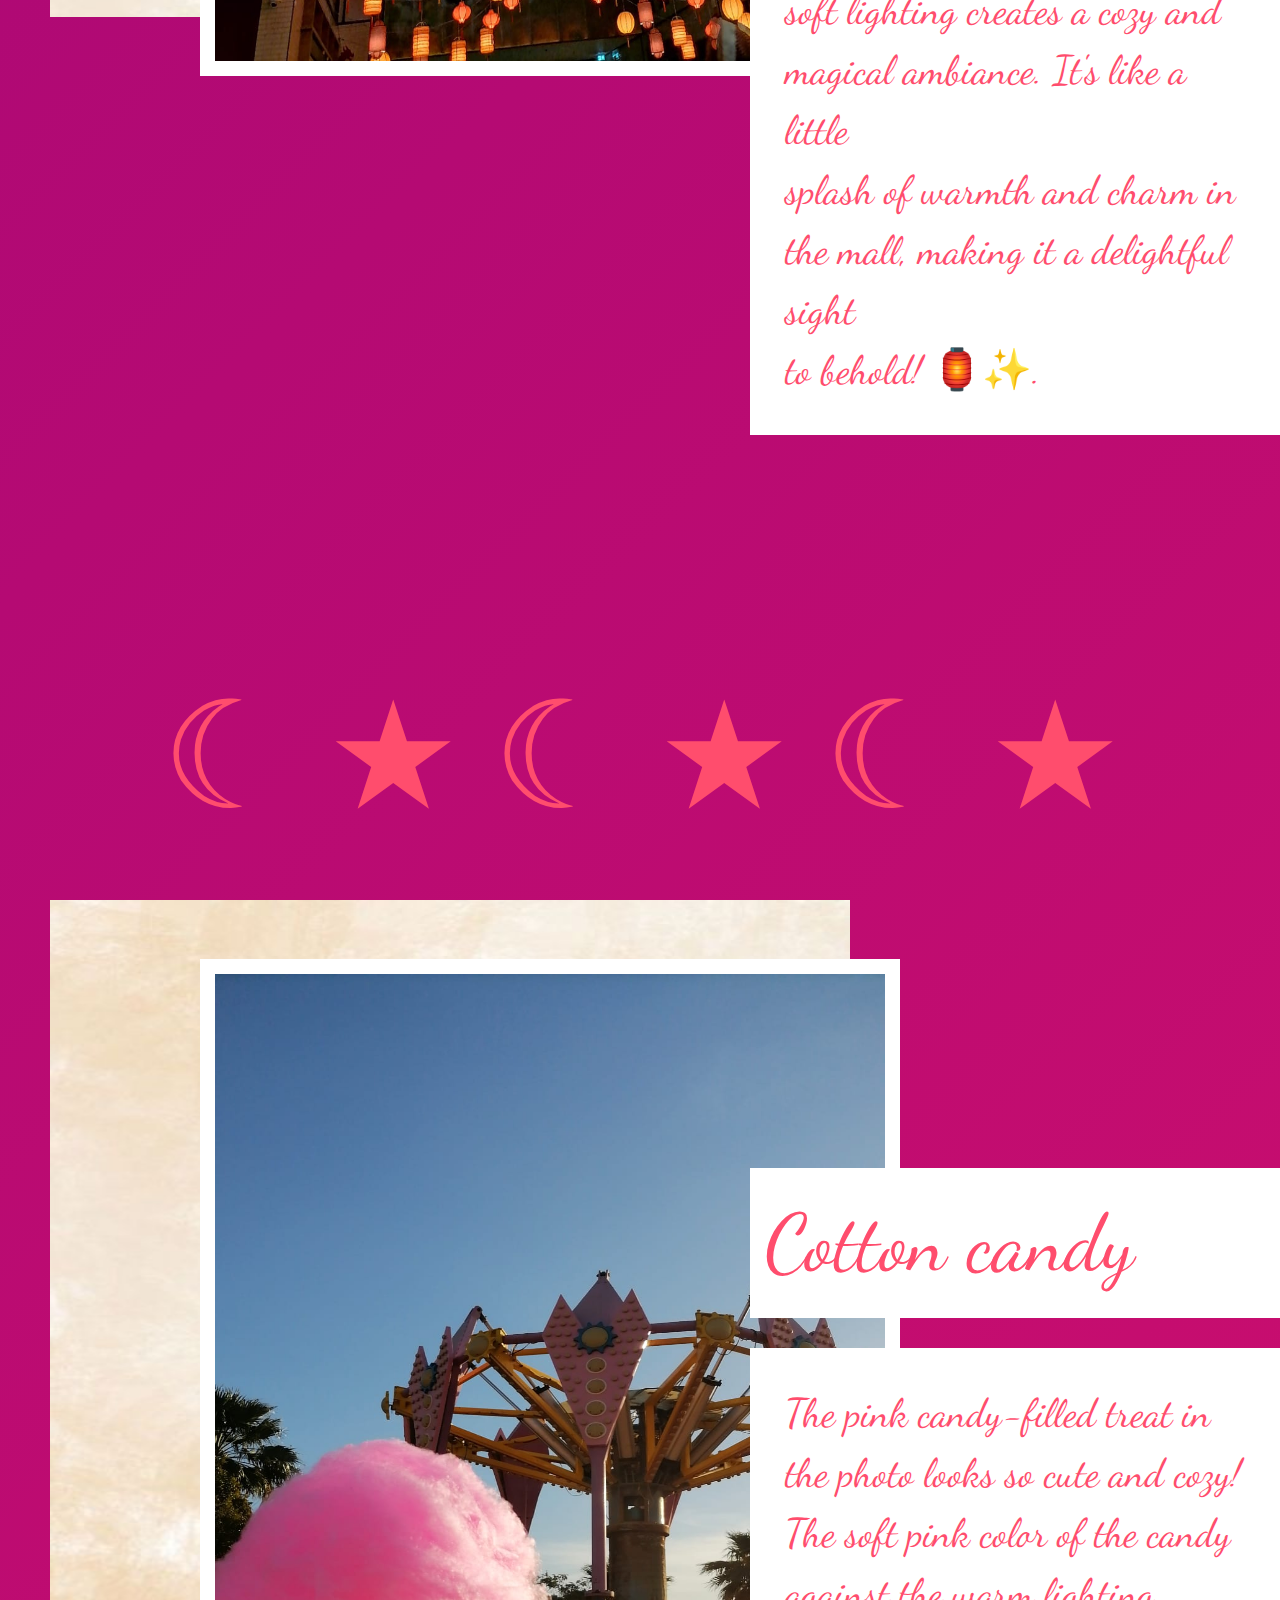
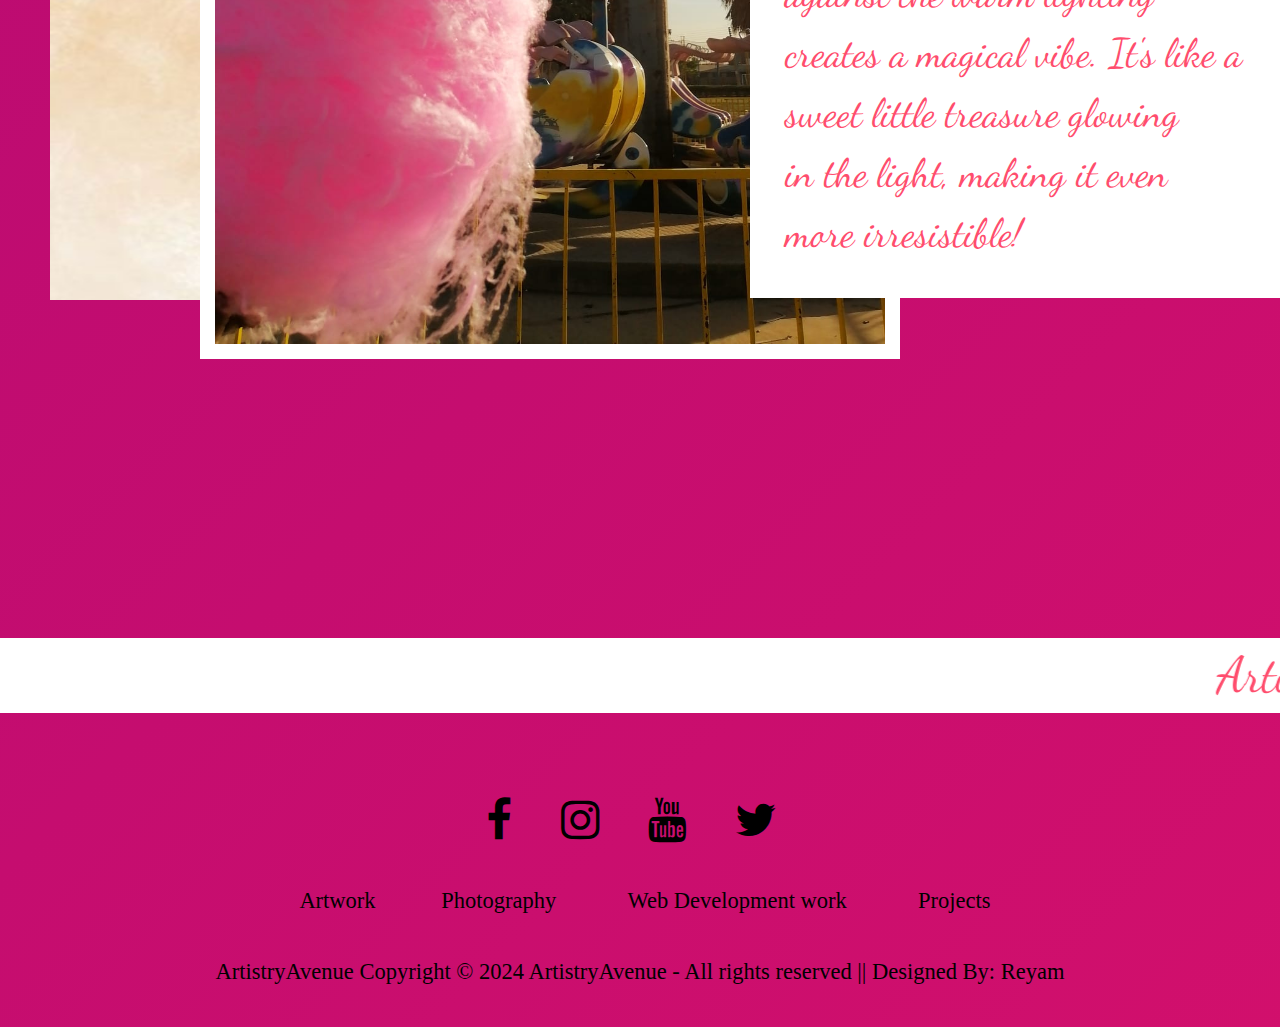
<file: Photography.html>
<!DOCTYPE html>
<html>
<head>
    <title>ArtistryAvenue portfolio</title>
    <meta name="viewport" content="width=device-width, initial-scale=1">
    <link rel="stylesheet" href="https://www.w3schools.com/w3css/4/w3.css">
    <link href="https://fonts.googleapis.com/css2?family=Dancing+Script:wght@400..700&family=Fasthand&display=swap" rel="stylesheet">
    <link href="https://fonts.googleapis.com/css2?family=Dancing+Script:wght@400..700&display=swap" rel="stylesheet">
    <link href="https://fonts.googleapis.com/css2?family=Averia+Gruesa+Libre&family=Dancing+Script:wght@400..700&family=Fasthand&display=swap" rel="stylesheet">
    <link href="https://fonts.googleapis.com/css2?family=Cedarville+Cursive&family=Great+Vibes&family=IBM+Plex+Mono:ital,wght@0,100;0,200;0,300;0,400;0,500;0,600;0,700;1,100;1,200;1,300;1,400;1,500;1,600;1,700&family=Roboto:ital,wght@0,100;0,300;0,400;0,500;0,700;0,900;1,100;1,300;1,400;1,500;1,700;1,900&family=Sedan+SC&family=Sevillana&display=swap" rel="stylesheet">
    <link rel="stylesheet" href="Photography.css">
    <!-- Import Google Fonts -->
    <link rel="preconnect" href="https://fonts.gstatic.com">
    <link href="https://fonts.googleapis.com/css2?family=Fredoka+One&family=Play&display=swap" rel="stylesheet">
    <!-- Font Awesome -->
    <link rel="stylesheet" href="https://cdnjs.cloudflare.com/ajax/libs/font-awesome/4.7.0/css/font-awesome.min.css">
    <link rel="icon" type="image/x-icon" href="img/logo.png">
</head>
<body>
  <div class="website-content">
    <!--HEADER (Website Logo/Navbar/Featured Icons)-->
    <header class="header">
        <div class="main-header">
            <!--Website Logo-->
            <a href="index.html" class="logo">ArtistryAvenue ⋆.˚</a>

            <!--Navigation Bar-->
            <nav class="menubar">
                <a href="About.html">About</a>
                <a href="Artwork.html">Artwork</a>
                <a href="Photography.html">Photography</a>
                <a href="Web Development.html">Web Development</a>
                <a href="Projects.html">Projects</a>
                <a href="cooking.html">Cooking</a>
             </nav>
        </div>
    </header>



    <div class="container">
      <section class="paper border shadow shadow-large">
  
        <ul class="card-list">
          <li class="paper border shadow shadow-large shadow-hover">          
            <img src="img/image10.jpeg">
            <h2>
              <a href="">Harmony in Unexpected Places<br>Aug, 12,2023<br>City Center Mardf</a>            
            </h2>
          </li>
          <li class="paper border shadow shadow-large shadow-hover">          
            <img src="img/image11.jpeg" alt="">
            <h2>
              <a href="">Berry Banaas<br>Sep, 2,2023<br>Dubai mall </a>
            </h2>
          </li>
          <li class="paper border shadow shadow-large shadow-hover">          
            <img src="img/image12.jpeg" alt="">
            <h2>
              <a href="">Glowing Ambiance<br>Sep, 20,2023<br>Dubai mall</a>            
            </h2>
          </li>
          <li class="paper border shadow shadow-large shadow-hover">          
            <img src="img/image15.jpeg" alt="">
            <h2>
              <a href="">Sunset lover<br>Jan, 2,2024<br>Sudan, Khartom</a>            
            </h2>
          </li>
          <li class="paper border shadow shadow-large shadow-hover">          
            <img src="img/image17.jpeg" alt="">
            <h2>
              <a href=" ">Shade of Shades<br>Feb, 6,2024<br>Zabeel Park</a>            
            </h2>
          </li>
          <li class="paper border shadow shadow-large shadow-hover">          
            <img src="img/houseofwisdom.jpeg" alt="">
            <h2>
              <a href=" ">House of wisodm<br>March, 2,2024<br>Library</a>            
            </h2>
          </li>
          <li class="paper border shadow shadow-large shadow-hover">          
            <img src="img/sunset.jpeg" alt="">
            <h2>
              <a href=" ">Cotton Candy Sky<br>Mar, 2,2024<br>Library</a>            
            </h2>
          </li>
          <li class="paper border shadow shadow-large shadow-hover">          
            <img src="img/image9.jpeg" alt="">
            <h2>
              <a href="https://bejamas.io/blog/how-to-create-next-js-blog-using-notion-as-a-cms/">Once upoon a time<br>April, 22,2024<br>KINOKUNIYA BOOKSTORE</a>            
            </h2>
          </li>
          <li class="paper border shadow shadow-large shadow-hover">          
            <img src="img/image13.jpeg" alt="">
            <h2>
              <a href="https://bejamas.io/blog/how-to-create-next-js-blog-using-notion-as-a-cms/">Passionate Art<br>April, 30,2024<br>Ajman</a>            
            </h2>
          </li>
          <!-- Add more images if needed, ensure there are at least 12 images in total -->
        </ul>
      </section>
    </div>

    <!-- A scrolling marquee displaying some text -->
    <marquee width="50%" id="gfg">
      Artwork ⋆.˚, Photography ⋆.˚, Web Development ⋆.˚, Projects ⋆.˚ , Artwork ⋆.˚, Photography ⋆.˚, Web Development ⋆.˚, Projects ⋆.˚
  </marquee>

  <section class="section">
    <img src="img/imagforharmony.jpg">
    <img class="img1" src="img/image10.jpeg">
    <h4>Harmony in Unexpected Places</h4>
    <p>During my visit to the Dubai Mall, I had the pleasure of encountering<br>
      an exquisite piece of art in one of the stores. The art in question was a <br>
      breathtaking collection of roses, each boasting a rich and diverse array<br>
      of colors . The meticulous and artisticdisplay of these roses immediately<br>
      caught my eye and left a lasting impression. As an avid admirer of roses,<br>
      I was drawn to the  unique beauty of each individual bloom and the <br>
      striking visual impact created by their collective presentation<br>
      in the store.. </p>
 </section>

    <div class="wrapper ten1">
      <div>
           <h3 class="bounce1">
              <span>☾</span>
              <span>★</span>
              <span>☾</span>
              <span>★</span>             
              <span>☾</span>
              <span>★</span>              
          </h3>
      </div>
    </div>

    <section class="section">
      <img src="img/imagforharmony.jpg">
      <img class="img1" src="img/image12.jpeg">
      <h4>Glowing Ambiance</h4>
      <p>The orange lanterns hanging from the ceiling in the indoor mall look<br>
        absolutely adorable! The warm orange hue of the lanterns against the<br>
        soft lighting creates a cozy and magical ambiance. It's like a little<br>
        splash of warmth and charm in the mall, making it a delightful sight<br>
        to behold! 🏮✨.<br>
       </p>
   </section>
  
   <div class="wrapper ten1">
    <div>
         <h3 class="bounce1">
            <span>☾</span>
            <span>★</span>
            <span>☾</span>
            <span>★</span>             
            <span>☾</span>
            <span>★</span>              
        </h3>
    </div>
  </div>
  
  <section class="section">
    <img src="img/imagforharmony.jpg">
    <img class="img1" src="img/image14.jpeg">
    <h4>Cotton candy</h4>
    <p>The pink candy-filled treat in the photo looks so cute and cozy! <br>
      The soft pink color of the candy against the warm lighting <br>
      creates a  magical vibe. It's like a sweet little treasure glowing<br>
      in the light, making it even more irresistible!<br>
      </p>
 </section>

    <!-- A scrolling marquee displaying some text -->
    <marquee width="50%" id="gfg">
      Artwork ⋆.˚, Photography ⋆.˚, Web Development ⋆.˚, Projects ⋆.˚ , Artwork ⋆.˚, Photography ⋆.˚, Web Development ⋆.˚, Projects ⋆.˚
  </marquee>

        <!-- Footer section -->
<div class="footer">

  <!-- First row containing social media links -->
  <div class="row">
      <a href="#"><i class="fa fa-facebook"></i></a>&nbsp; &nbsp; <!-- Facebook icon/link -->
      <a href="#"><i class="fa fa-instagram"></i></a>&nbsp; &nbsp; <!-- Instagram icon/link -->
      <a href="#"><i class="fa fa-youtube"></i></a>&nbsp; &nbsp; <!-- YouTube icon/link -->
      <a href="#"><i class="fa fa-twitter"></i></a>&nbsp; &nbsp; <!-- Twitter icon/link -->
  </div>
   
  <!-- Second row containing navigation links -->
  <div class="row">
      <ul>
          <li><a href="Artwork.html">Artwork</a></li>&nbsp; &nbsp; &nbsp;&nbsp; &nbsp; <!-- Artwork link -->
          <li><a href="Photography.htm">Photography</a></li>&nbsp; &nbsp; &nbsp; &nbsp; &nbsp; <!-- Photography link -->
          <li><a href="Web Development.html">Web Development work</a></li>&nbsp; &nbsp; &nbsp; &nbsp; &nbsp; <!-- Web Development link -->
          <li><a href="Projects.htm">Projects</a></li>&nbsp; &nbsp; &nbsp;&nbsp; &nbsp; <!-- Projects link -->
      </ul>
  </div>
  
  <!-- Third row containing copyright information -->
  <div class="row">
      ArtistryAvenue Copyright © 2024 ArtistryAvenue - All rights reserved ||
      Designed By: Reyam 
  </div>
</div>
 </body>
</html>
</file>
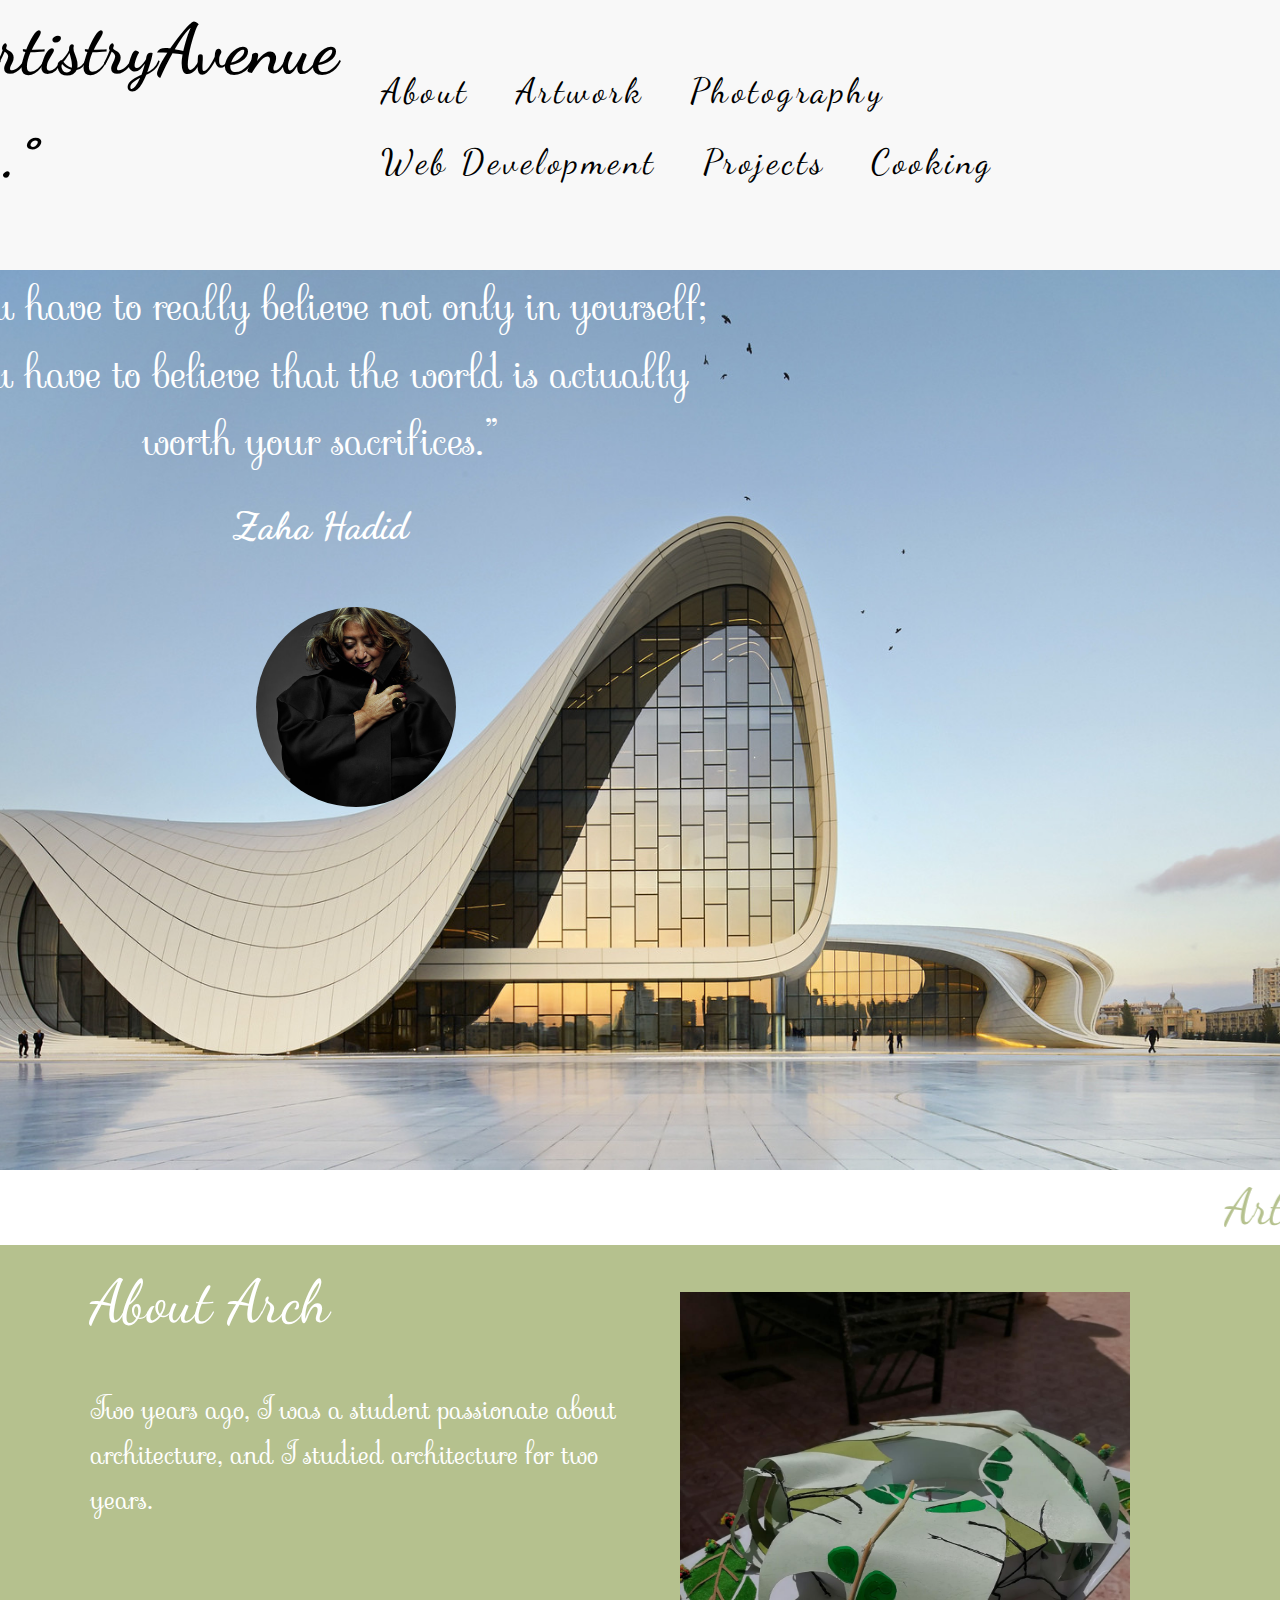
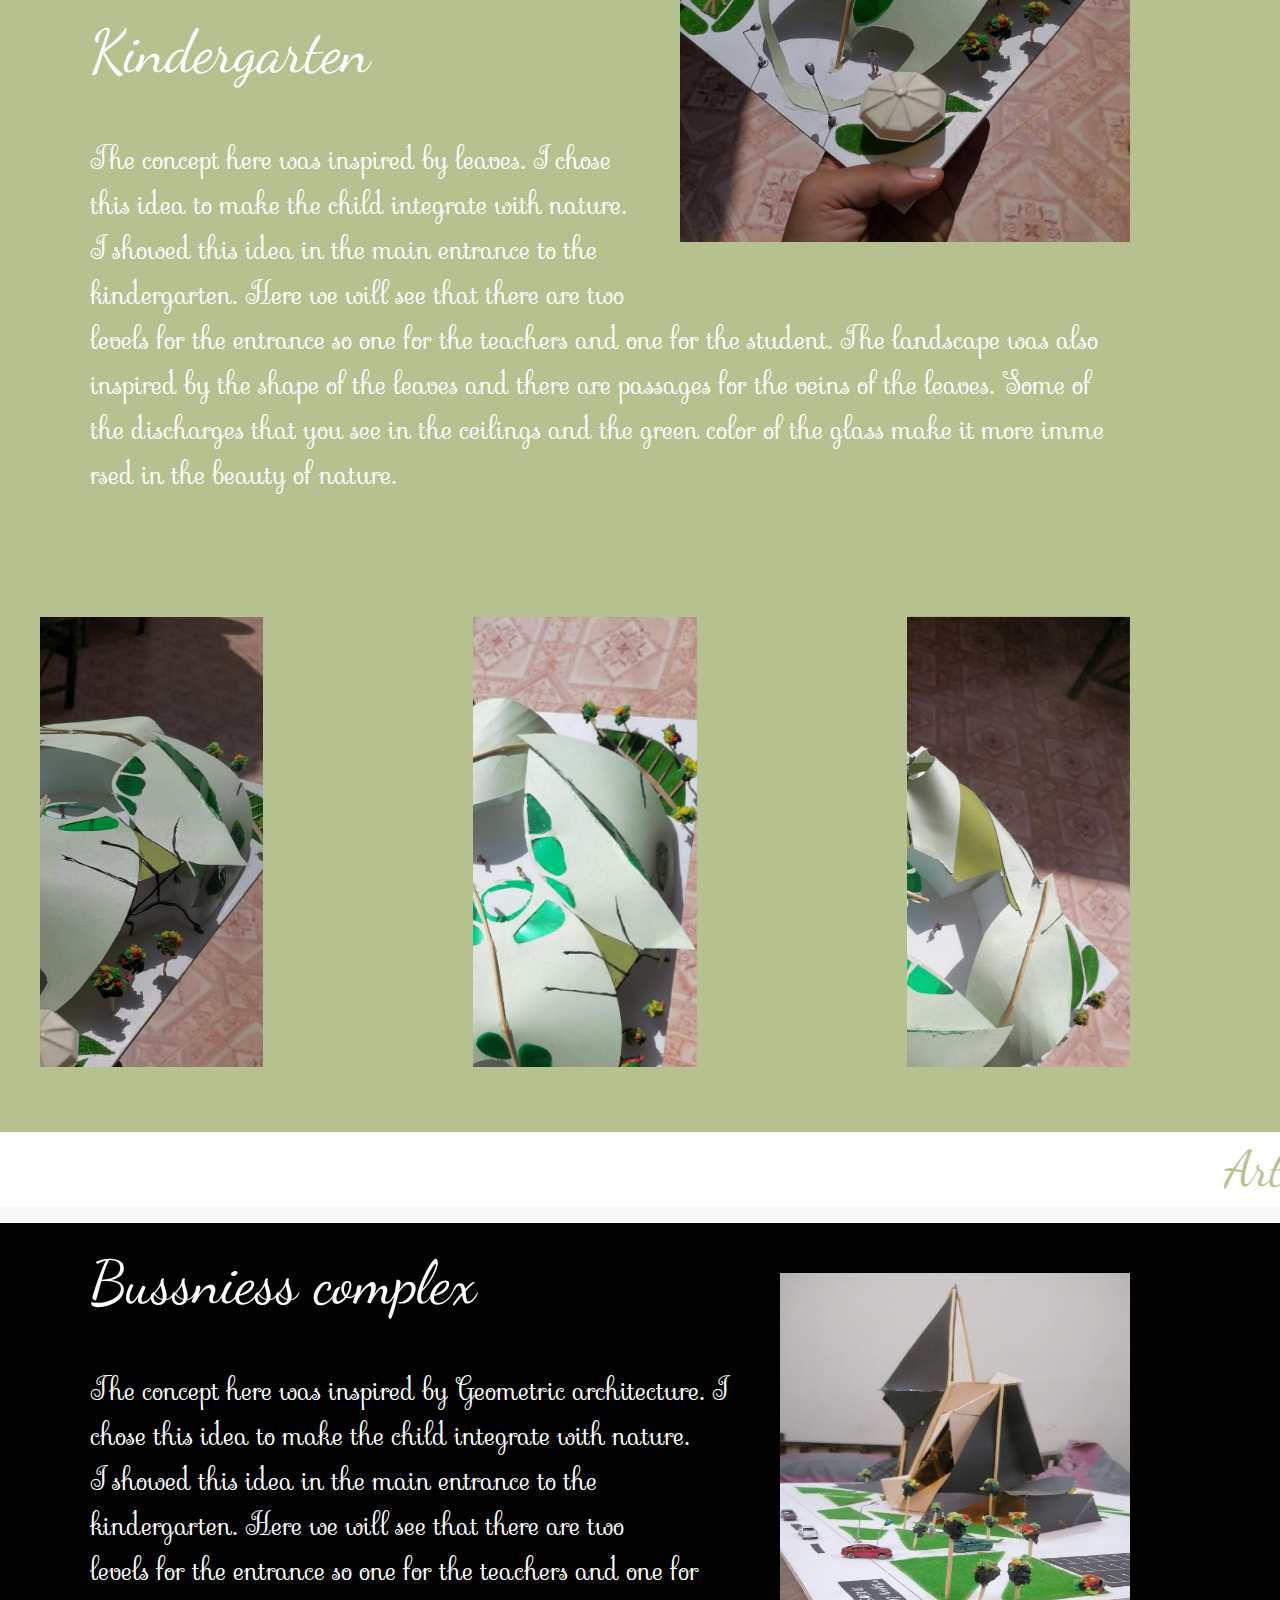
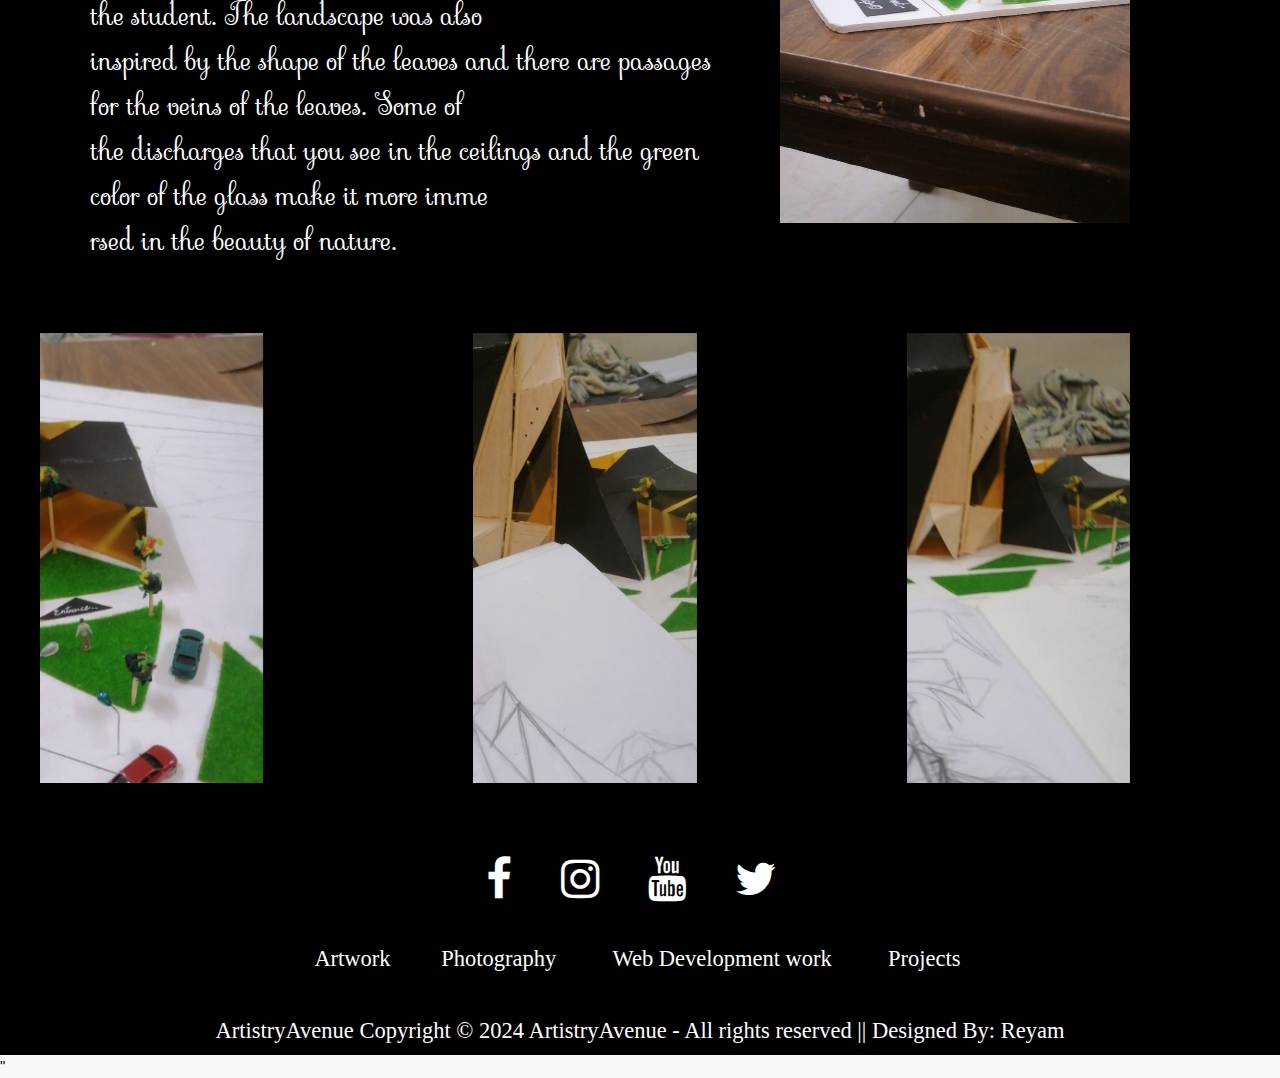
<file: Projects.html>
<!DOCTYPE html> <!-- Document type declaration -->
<html lang="en"> <!-- Start of HTML document with English language -->
<head> <!-- Start of head section -->
    <meta charset="UTF-8"> <!-- Character set declaration -->
    <meta name="viewport" content="width=device-width, initial-scale=1.0"> <!-- Viewport settings for responsive design -->
    <title>ArtistryAvenue portfolio</title> <!-- Title of the webpage -->
    <link rel="stylesheet" href="https://www.w3schools.com/w3css/4/w3.css"> <!-- Link to W3.CSS stylesheet -->
    <link href="https://fonts.googleapis.com/css2?family=Dancing+Script:wght@400..700&family=Fasthand&display=swap" rel="stylesheet"> <!-- Link to Google Fonts stylesheet -->
    <link href="https://fonts.googleapis.com/css2?family=Dancing+Script:wght@400..700&display=swap" rel="stylesheet"> <!-- Link to Google Fonts stylesheet -->
    <link href="https://fonts.googleapis.com/css2?family=Averia+Gruesa+Libre&family=Dancing+Script:wght@400..700&family=Fasthand&display=swap" rel="stylesheet"> <!-- Link to Google Fonts stylesheet -->
    <link href="https://fonts.googleapis.com/css2?family=IBM+Plex+Mono:ital,wght@0,100;0,200;0,300;0,400;0,500;0,600;0,700;1,100;1,200;1,300;1,400;1,500;1,600;1,700&family=Roboto:ital,wght@0,100;0,300;0,400;0,500;0,700;0,900;1,100;1,300;1,400;1,500;1,700;1,900&family=Sevillana&display=swap" rel="stylesheet"> <!-- Link to Google Fonts stylesheet -->
    <link rel="stylesheet" href="project.css"> <!-- Link to custom CSS stylesheet -->
    <link rel="icon" type="image/x-icon" href="img/logo.png"> <!-- Link to website favicon -->
     <!-- Import Google Fonts -->
     <link rel="preconnect" href="https://fonts.gstatic.com"> <!-- Preconnect to Google Fonts -->
     <link href="https://fonts.googleapis.com/css2?family=Fredoka+One&family=Play&display=swap" rel="stylesheet"> <!-- Link to Google Fonts stylesheet -->
     <!-- Font Awesome -->
     <link rel="stylesheet" href="https://cdnjs.cloudflare.com/ajax/libs/font-awesome/4.7.0/css/font-awesome.min.css"> <!-- Link to Font Awesome stylesheet -->
     <link rel="icon" type="image/x-icon" href="img/logo.png"> <!-- Link to website favicon -->
    </head> <!-- End of head section -->
     <body> <!-- Start of body section -->
        <div class="website-content"> <!-- Start of website content -->
            <!--HEADER (Website Logo/Navbar)-->
           <header class="header"> <!-- Header section with logo/navbar -->
               <div class="main-header"> <!-- Main header content -->
                   <!--Website Logo-->
                   <a href="index.html" class="logo">ArtistryAvenue  ⋆.˚</a> <!-- Link to homepage with logo -->
       
                   <!--Navigation Bar-->
                   <nav class="menubar"> <!-- Navigation menu -->
                       <a href="About.html">About</a> <!-- Link to About page -->
                       <a href="Artwork.html">Artwork</a> <!-- Link to Artwork page -->
                       <a href="Photography.html">Photography</a> <!-- Link to Photography page -->
                       <a href="Web Development.html">Web Development</a> <!-- Link to Web Development page -->
                       <a href="Projects.html">Projects</a> <!-- Link to Projects page -->
                       <a href="cooking.html">Cooking</a> <!-- Link to Cooking page -->
                    </nav> <!-- End of navigation menu -->
               </div> <!-- End of main header content -->
           </header>  <!-- End of header section -->
            
            
        <section class="section"> <!-- Start of section -->
            <div class="page1"> <!-- Start of page1 content -->
                <img src="img/back1.jpg" alt="Project Image">  <!-- Image with alternate text -->
                </div> <!-- End of page1 content -->
            <div class="project"> <!-- Start of project content -->
                <h1>“You have to really believe not only in yourself;<br> <!-- Heading with quote -->
                     you have to believe that the world is actually <br> <!-- Line break -->
                     worth your sacrifices.”</h1> <!-- Quote continuation -->
                <p>Zaha Hadid</p> <!-- Paragraph with author -->
             </div> <!-- End of project content -->
        </section> <!-- End of section -->
        <div class="zaha"> <!-- Start of zaha content -->
          <img src="img/zaha.jpg" alt="Project Image"> <!-- Image with alternate text -->
       </div> <!-- End of zaha content -->

        <!-- A scrolling marquee displaying some text -->
          <marquee width="50%" id="gfg"> <!-- Marquee element -->
          Artwork ⋆.˚, Photography ⋆.˚, Web Development ⋆.˚, Projects ⋆.˚ , Artwork ⋆.˚, Photography ⋆.˚, Web Development ⋆.˚, Projects ⋆.˚ <!-- Marquee text -->
        </marquee> <!-- End of marquee -->
           
 <section class="section2"> <!-- Start of section2 -->
  <img src="img/3d.jpeg" alt="Project Image" onclick="toggleImageSize(this)"> <!-- Image with alternate text and onclick event -->
  <h1 class="glow">About Arch</h1> <!-- Heading with glow class -->
  <p>Two years ago, I was a student passionate about architecture, and I studied architecture for two years.</p> <!-- Paragraph content -->
  <h1 class="glow">Kindergarten</h1> <!-- Heading with glow class -->
<p>The concept here was inspired by leaves.  I chose this idea to make the child integrate with nature. <br> I showed this idea in the main entrance to the kindergarten.  Here we will see that there are two <br>levels for the entrance so one for the teachers and one for the student. The landscape was also <br>inspired by the shape of the leaves and there are passages for the veins of the leaves. Some of<br> the discharges that you see in the ceilings and the green color of the glass make it more imme<br>rsed in the beauty of nature.</p>
  <div class="wrap">
      <ul class="card">
          <li class="card__item" data-fancybox="card" data-src="img/3d.jpeg">
              <img src="img/3d.jpeg" class="card__img">
              <span class="zoom">zoom</span>
          </li>
          <li class="card__item" data-fancybox="card" data-src="img/plan.jpeg">
              <img src="img/plan.jpeg" alt="2" class="card__img">
              <span class="zoom">zoom</span>
          </li>
          <li class="card__item" data-fancybox="card" data-src="img/plan3d.jpeg">
              <img src="img/plan3d.jpeg" alt="3" class="card__img">
              <span class="zoom">zoom</span>
          </li>
      </ul>
  </div>
</section>

 <!-- A scrolling marquee displaying some text -->
 <marquee width="50%" id="gfg">
  Artwork ⋆.˚, Photography ⋆.˚, Web Development ⋆.˚, Projects ⋆.˚ , Artwork ⋆.˚, Photography ⋆.˚, Web Development ⋆.˚, Projects ⋆.˚
</marquee>

<section class="section3">
  <img src="img/3d2.jpeg" alt="Project Image">
  <h1 class="glow">Bussniess complex</h1>
  <p>The concept here was inspired by Geometric architecture. I chose this idea to make the child integrate with nature. <br> I showed this idea in the main entrance to the kindergarten.  Here we will see that there are two <br>levels for the entrance so one for the teachers and one for the student. The landscape was also <br>inspired by the shape of the leaves and there are passages for the veins of the leaves. Some of<br> the discharges that you see in the ceilings and the green color of the glass make it more imme<br>rsed in the beauty of nature.</p>
  <div class="wrap">
      <ul class="card">
          <li class="card__item" data-fancybox="card" data-src="img/3d.jpeg">
              <img src="img/project2.jpeg" class="card__img">
              <span class="zoom">zoom</span>
          </li>
          <li class="card__item" data-fancybox="card" data-src="img/plan.jpeg">
              <img src="img/project2s.jpeg" alt="2" class="card__img">
              <span class="zoom">zoom</span>
          </li>
          <li class="card__item" data-fancybox="card" data-src="img/plan3d.jpeg">
              <img src="img/project23.jpeg" class="card__img">
              <span class="zoom">zoom</span>
          </li>
      </ul>
  </div>
</section>


    <!-- Footer section -->
    <div class="footer">

      <!-- First row containing social media links -->
      <div class="row">
          <a href="#"><i class="fa fa-facebook"></i></a>&nbsp; &nbsp; <!-- Facebook icon/link -->
          <a href="#"><i class="fa fa-instagram"></i></a>&nbsp; &nbsp; <!-- Instagram icon/link -->
          <a href="#"><i class="fa fa-youtube"></i></a>&nbsp; &nbsp; <!-- YouTube icon/link -->
          <a href="#"><i class="fa fa-twitter"></i></a>&nbsp; &nbsp; <!-- Twitter icon/link -->
      </div>
       
      <!-- Second row containing navigation links -->
      <div class="row">
          <ul>
              <li><a href="Artwork.html">Artwork</a></li>&nbsp; &nbsp; &nbsp;&nbsp; &nbsp; <!-- Artwork link -->
              <li><a href="Photography.htm">Photography</a></li>&nbsp; &nbsp; &nbsp; &nbsp; &nbsp; <!-- Photography link -->
              <li><a href="Web Development.html">Web Development work</a></li>&nbsp; &nbsp; &nbsp; &nbsp; &nbsp; <!-- Web Development link -->
              <li><a href="Projects.htm">Projects</a></li>&nbsp; &nbsp; &nbsp;&nbsp; &nbsp; <!-- Projects link -->
          </ul>
      </div>
      
      <!-- Third row containing copyright information -->
      <div class="row">
          ArtistryAvenue Copyright © 2024 ArtistryAvenue - All rights reserved ||
          Designed By: Reyam 
      </div>
    </div>
        
     
    </body>
    </html>"
</file>
<file: style.css>
body {
  margin: auto; /* Center the body horizontally */
  overflow: auto; /* Allow scrolling */
  background: linear-gradient(315deg, #ffafcc 3%, pink 38%, #ea1466 68%, purple 98%); /* Gradient background */
  animation: gradient 15s ease infinite; /* Animate gradient */
  background-size: 400% 400%; /* Set background size */
  background-attachment: fixed; /* Fix background to viewport */
}

@keyframes gradient {
  0% {
      background-position: 0% 0%; /* Start at top-left */
  }
  50% {
      background-position: 100% 100%; /* Move to bottom-right */
  }
  100% {
      background-position: 0% 0%; /* Return to top-left */
  }
}

.wave {
  background: rgb(255 255 255 / 25%); /* White background with 25% opacity */
  border-radius: 1000% 1000% 0 0; /* Create a rounded shape */
  position: fixed; /* Fix position relative to viewport */
  width: 200%; /* Set width to twice the viewport width */
  height: 12em; /* Set height */
  animation: wave 10s -3s linear infinite; /* Animate wave */
  transform: translate3d(0, 0, 0); /* Set transform */
  opacity: 0.8; /* Set opacity */
  bottom: 0; /* Set bottom position */
  left: 0; /* Set left position */
  z-index: -1; /* Set z-index */
}

.wave:nth-of-type(2) {
  bottom: -1.25em; /* Adjust bottom position for second wave */
  animation: wave 18s linear reverse infinite; /* Animate second wave */
  opacity: 0.8; /* Set opacity */
}

.wave:nth-of-type(3) {
  bottom: -2.5em; /* Adjust bottom position for third wave */
  animation: wave 20s -1s reverse infinite; /* Animate third wave */
  opacity: 0.9; /* Set opacity */
}
@keyframes wave {
  2% {
      transform: translateX(1); /* Move wave slightly to the right */
  }

  25% {
      transform: translateX(-25%); /* Move wave to the left */
  }

  50% {
      transform: translateX(-50%); /* Move wave further to the left */
  }

  75% {
      transform: translateX(-25%); /* Move wave back to the right */
  }

  100% {
      transform: translateX(1); /* Return wave to original position */
  }
}

@keyframes gradient {
  0% {
    background-position: 0% 50%;
  }
  50% {
    background-position: 100% 50%;
  }
  100% {
    background-position: 0% 50%;
  }
}
/*Defines the gradient animation.
0%: Starts the background position at the top-left.
50%: Moves the background to the bottom-right.
100%: Returns the background to the top-left*/

a {
  text-decoration: none;/*Removes the underline from all links*/
}
.header {
  transition: all 0.2s linear; /* Smooth transition effect */
  z-index: 1000; /* Set z-index */
}

.header .main-header {
  display: flex; /* Use flexbox */
  align-items: center; /* Center items vertically */
  justify-content: space-between; /* Space items evenly */
  padding: 1.5rem 8%; /* Add padding */
  transition: all 0.2s linear; /* Smooth transition effect */
}

.header .main-header .logo {
  font-size: 50px; /* Set font size */
  color: white; /* Set text color */
  margin-top: -50px; /* Adjust top margin */
  margin-left: -140px; /* Adjust left margin */
  font-family: "Dancing Script", cursive; /* Set font family */
  padding-bottom: 40px; /* Add padding */
  border-style: initial 30px; /* Set border style */
   transition: all 0.2s linear; /* Smooth transition effect */
}

.header .menubar a {
  font-family: "Dancing Script", cursive; /* Set font family */
  color: white; /* Set text color */
  margin-top: -90px; /* Adjust top margin */
  display: inline-block; /* Display as inline block */
  padding: 1.2rem; /* Add padding */
  font-size: 30px; /* Set font size */
  transition: all 0.2s linear; /* Smooth transition effect */
 }

.header .menubar a:hover {
  color: #ff4d6d; /* Change text color on hover */
  font-weight: bold; /* Set font weight on hover */
}
@font-face {
  src: url("https://www.axis-praxis.org/fonts/webfonts/MetaVariableDemo-Set.woff2") format("woff2"); /* Defines a custom font */
  font-family: "Meta"; /* Specifies the font family */
  font-style: normal; /* Specifies the font style */
  font-weight: normal; /* Specifies the font weight */
}

main {
  transition: all 0.5s; /* Smooth transition effect for all properties */
  -webkit-text-stroke: 4px #d6f4f4; /* Adds a stroke effect to text */
  font-variation-settings: "wght" 900, "ital" 1; /* Sets font variation settings */
  font-size: 5rem; /* Sets the font size */
  text-align: center; /* Centers the text */
  color: transparent; /* Sets text color to transparent */
  font-family: "Dancing Script", cursive; /* Specifies the font family */
  text-shadow: 10px 10px 0px #07bccc, 15px 15px 0px #e601c0, 20px 20px 0px #e9019a, 25px 25px 0px #f40468, 45px 45px 10px #482896; /* Adds multiple text shadows */
  cursor: pointer; /* Sets cursor style */
}

main:hover {
  font-variation-settings: "wght" 80, "ital" 0; /* Changes font variation settings on hover */
  text-shadow: none; /* Removes text shadow on hover */
}

@import url('https://fonts.googleapis.com/css2?family=Great+Vibes&family=Sacramento&display=swap'); /* Imports fonts from Google Fonts */

:root {
  font-size: 5vmin; /* Sets the root font size */
}

#gfg {
  color:  #ff4d6d; /* Sets text color */
  background-color: white; /* Sets background color */
  margin-top: 120px; /* Sets top margin */
  font-size: 50px; /* Sets font size */
  width: 100%; /* Sets width */
  font-family: "Dancing Script", cursive; /* Specifies the font family */
}

.section1 {
  align-items: center; /* Aligns items vertically in the center */
  justify-content: center; /* Aligns items horizontally in the center */
  width: 1000px; /* Sets width */
  height: 600px; /* Sets height */
  margin-top: 100px; /* Sets top margin */
  margin-left: 500px; /* Sets left margin */
  border-radius: 10px; /* Sets border radius */
  position: relative; /* Sets position */
  overflow: hidden; /* Hides overflowing content */
  transition: 0.6s ease-in-out; /* Smooth transition effect */
  transform-style: preserve-3d; /* Preserves 3D transformations */
  transform: translateZ(-20px); /* Translates in the Z-axis */
}

.section1:hover {
  transform: translateZ(-50px) rotateX(10deg) rotateY(10deg); /* Transforms on hover */
  box-shadow: 0 0 20px rgba(255, 255, 255, 0.5); /* Adds box shadow on hover */
}

.section1::before {
  content: ""; /* Adds content before element */
  position: absolute; /* Sets position */
  top: 0; /* Sets top position */
  left: 0; /* Sets left position */
  opacity: 0.8; /* Sets opacity */
  transform: translateZ(-1px); /* Translates in the Z-axis */
  transition: opacity 0.3s ease-in-out; /* Smooth transition effect */
}

.section1:hover::before {
  opacity: 0; /* Changes opacity on hover */
}

.section1 h3 {
  font-family: "Dancing Script", cursive; /* Specifies the font family */
  padding: 20px;
  display: flex;
  color: white; /* Sets text color */
  text-align: center; /* Centers text */
   font-size: 1.1rem; /* Sets font size */
  transform: translateZ(30px); /* Translates in the Z-axis */
}

.bounce {
  font-size: 5rem;
  width: 100%;
  margin-top: 20px; /* Adjust margin-top as needed */
  display: inline-flex;
  justify-content: center;
  -webkit-box-reflect: below -20px linear-gradient(transparent, white);
}

.bounce span {
  font-family: "Dancing Script", cursive; /* Specifies the font family */
  display: inline-block;
  color: linear-gradient(to right, white, , white, pink); /* Sets background gradient */
  padding-bottom: -150px;
  font-size: 200px;
  animation: bounce 1s infinite;
}
Photography Avenue
/* Define individual glow animations for each span */
.bounce span:nth-child(0) {
animation: glow 1s alternate infinite 0.0s; /* Delay each letter */
}
.bounce span:nth-child(1) {
  animation: glow 1s alternate infinite 0.5s; /* Delay each letter */
}
.bounce span:nth-child(2) {
  animation: glow 1s alternate infinite 0.10s; /* Delay each letter */
}
.bounce span:nth-child(3) {
  animation: glow 1s alternate infinite 0.15s; /* Delay each letter */
}
.bounce span:nth-child(4) {
animation: glow 1s alternate infinite 0.20s; /* Delay each letter */
}
.bounce span:nth-child(5) {
animation: glow 1s alternate infinite 0.25s; /* Delay each letter */
}
.bounce span:nth-child(6) {
animation: glow 1s alternate infinite 0.30s; /* Delay each letter */
}
.bounce span:nth-child(7) {
animation: glow 1s alternate infinite 0.35s; /* Delay each letter */
}
.bounce span:nth-child(8) {
animation: glow 1s alternate infinite 0.40s; /* Delay each letter */
}
.bounce span:nth-child(9) {
animation: glow 1s alternate infinite 0.45s; /* Delay each letter */
}
.bounce span:nth-child(10) {
animation: glow 1s alternate infinite 0.50s; /* Delay each letter */
}
.bounce span:nth-child(11) {
animation: glow 1s alternate infinite 0.55s; /* Delay each letter */
}
.bounce span:nth-child(12) {
animation: glow 1s alternate infinite 0.60s; /* Delay each letter */
}
.bounce span:nth-child(13) {
animation: glow 1s alternate infinite 0.65s; /* Delay each letter */
}
.bounce span:nth-child(14) {
animation: glow 1s alternate infinite 0.70s; /* Delay each letter */
}
.bounce span:nth-child(15) {
animation: glow 1s alternate infinite 0.75s; /* Delay each letter */
}
.bounce span:nth-child(16) {
animation: glow 1s alternate infinite 0.80s; /* Delay each letter */
}
.bounce span:nth-child(17) {
animation: glow 1s alternate infinite 0.85s; /* Delay each letter */
}
.bounce span:nth-child(18) {
animation: glow 1s alternate infinite 0.90s; /* Delay each letter */
}
@keyframes bounce {
  0%, 100% {
      transform: translateY(0);
  }
  50% {
      transform: translateY(-20px);
  }
}

@keyframes glow {
  0% {
      text-shadow: 0 0 0px white;
  }
  100% {
      text-shadow: 0 0 5px  #e601c0, 0 0 30px #e9019a, 0 0 40px #482896;
  }
}

.wrapper.ten {
  margin-top: 170px; /* Adjust margin-top as needed */
}

.polar{
  background:white; /* Set background color to white */
  padding:1rem; /* Add padding */
  box-shadow: 0 0.2rem 0.5rem gray; /* Apply box shadow */
  font-family: "Dancing Script", cursive; /* Specifies the font family */
  
}
.polar img{
  max-width:100%; /* Set maximum width to 100% */
  height:auto; /* Set height to auto */
  
}
.container{
  margin-left:35px; /* Set left margin */
  margin-top:120px; /* Set top margin */
}
.caption{
 font-size:1rem; /* Set font size */
  text-align:center; /* Center align text */
  line-height:1.5em; /* Set line height */
}
.contents{
  width:30%; /* Set width */
  display:inline-block; /* Display as inline block */
  margin-top:2rem; /* Set top margin */
  filter:grayscale(100%); /* Apply grayscale filter */
  
}
.contents .polar:before{
  content:''; /* Add empty content */
  position:absolute; /* Set position to absolute */
  z-index:-1; /* Set z-index */
  transtion:all 0.30s; /* Add transition effect */
  
}

div.one{ transform: rotate(10deg);} /* Rotate div one by 10 degrees */
div.two{
   transform: rotate(-10deg); /* Rotate div two by -10 degrees */
}
div.three{
   transform: rotate(10deg); /* Rotate div three by 10 degrees */
}
.contents:hover{
  filter:grayscale(0%); /* Remove grayscale filter on hover */
   transform: rotate(0); /* Reset rotation */
  -ms-transform: scale(1.2);  /* Scale on Microsoft browsers */
  -webkit-transform: scale(1.2); /* Scale on WebKit browsers */
  transform: scale(1.2);  /* Scale */
}
 


.footer{
  padding:30px 0px; /* Add padding */
  text-align:center; /* Center align text */
  margin-top: 40px; /* Set top margin */
  background-color: white;
  }
  
  .footer .row{
  width:100%; /* Set width to 100% */
  padding:0.6% 0%; /* Add padding */
  color:black; /* Set text color */
  font-family: Alex Brush; /* Set font family */
  font-size: 1.5em; /* Set font size */
  }
  
  .footer .row a{
  text-decoration:none; /* Remove underline from links */
  color:black; /* Set text color */
  transition:0.5s; /* Add transition effect */
  }
  
  .footer .row a:hover{
  color:#ff4d6d /* Change text color on hover */
  }
  
  .footer .row ul{
  width:100%; /* Set width to 100% */
  }
  
  .footer .row ul li{
  display:inline-block; /* Display as inline block */
   }
  
  .footer .row a i{
  font-size: 2em; /* Set font size */
  margin:0% 1%; /* Set margins */
  }
  
  @media (max-width:220px){ /* Media query for maximum width of 220px */
  .footer{
  text-align:left; /* Left align text */
  padding:5%; /* Add padding */
  }
  .footer .row ul li{
  display:block; /* Display as block */
   text-align:left; /* Left align text */
  }
}
</file>
<file: About.css>
/* Background styling for the page */
body {
  /* A colorful gradient background */
  background: linear-gradient(-45deg,#ffafcc 3%, pink 38%, #ea1466 68%, purple 98%);
  /* Make the background repeat smoothly */
  background-size: 400% 400%;
  /* Animate the background gradient over 15 seconds with infinite looping */
  animation: gradient 15s ease infinite;
}

/* Keyframes animation for the background gradient */
@keyframes gradient {
  0% {
    background-position: 0% 50%; /* Start position of the gradient */
  }
  50% {
    background-position: 100% 50%; /* Middle position of the gradient */
  }
  100% {
    background-position: 0% 50%; /* End position of the gradient */
  }
}

/* Links */
a {
  text-decoration: none; /* Remove underline from links */
}

/* HEADER (Logo/Navbar) */
.header {
  /* Smooth transition effect for all properties */
  transition: all 0.2s linear;
  /* Font size for elements with class 'header' */
  font-size: 30px;
}

/* Main header section */
.header .main-header {
  /* Display as a flex container */
  display: flex;
  /* Align items vertically in the center */
  align-items: center;
  /* Distribute items evenly along the main axis */
  justify-content: space-between;
  /* Padding for the main header */
  padding: 1.5rem 8%;
  /* Smooth transition effect for all properties */
  transition: all 0.2s linear;
  /* Adjust the position slightly */
  margin-top: -5px;
}

/* Logo */
.header .main-header .logo {
  /* Font size for the logo */
  font-size: 50px;
  /* Font weight set to bold */
  font-weight: bolder;
  /* Text color */
  color: white;
  /* Specifies the font family */
  font-family: "Dancing Script", cursive;
  /* Smooth transition effect for all properties */
  transition: all 0.2s linear;
}

/* Navigation menu */
.header .menubar a {
  /* Specifies the font family for menu items */
  font-family: "Dancing Script", cursive;
  /* Text color for menu items */
  color: white;
  /* Font weight set to bold */
  font-weight: bolder;
  /* Display as inline block */
  display: inline-block;
  /* Padding for menu items */
  padding: 1.2rem;
  /* Font size for menu items */
  font-size: 35px;
  /* Smooth transition effect for all properties */
  transition: all 0.2s linear;
}

/* Hover effect for menu items */
.header .menubar a:hover {
  /* Text color on hover */
  color: #f40468;
  /* Font weight on hover */
  font-weight: bold;
}

/* Specific margins between menu items */
.header .menubar a:nth-child(1) {
  margin-right: 2rem; /* Space after "About" */
}
.header .menubar a:nth-child(2) {
  margin-right: 2rem; /* Space after "Artwork" */
}
.header .menubar a:nth-child(3) {
  margin-right: 2rem; /* Space after "Photography" */
}
.header .menubar a:nth-child(4) {
  margin-right: 2rem; /* Space after "Web Development" */
}

/* Image styling */
.section img {
  /* Set width and height for images */
  width: 800px;
  height: 1000px;
  /* Adjust margins for positioning */
  margin-top: 20px;
  margin-left: -20px;
}

/* Image specific styles */
.section .img1 {
  /* Set width and height */
  width: 700px;
  height: 1000px;
  /* Adjust spacing between images */
  margin-bottom: -90px;
  margin-left: -550px;
  /* Add a border to img1 */
  border: 15px solid white;
}

/* Header 1 styling */
.section h1 {
  /* Positioning */
  position: absolute;
  top: 350px;
  left: 900px;
  /* Font size and family */
  font-size: 90px;
  font-family: "Dancing Script", cursive;
  /* Text and background color */
  color: black;
  background-color: white;
  /* Padding and display */
  padding: 10px;
  display: inline-block;
  /* Border */
  border: 15px solid white;
}

/* Header 11 styling */
.section .h11 {
  /* Positioning */
  position: absolute;
  top: 550px;
  left: 900px;
  /* Font size and family */
  font-size: 90px;
  font-family: "Dancing Script", cursive;
  /* Text and background color */
  color: black;
  background-color: white;
  /* Padding and display */
  padding: 10px;
  display: inline-block;
  /* Border */
  border: 15px solid white;
}

/* Paragraph styling */
.section p {
  /* Positioning */
  position: absolute;
  top: 770px;
  left: 1000px;
  /* Font weight, size, and family */
  font-weight: bold;
  font-size: 35px;
  font-family: "Zilla Slab", serif;
  /* Text color and padding */
  color: black;
  padding: 10px;
  /* Display */
  display: inline-block;
}

/* Image 2 styling */
.section .img2 {
  /* Set width and height */
  width: 400px;
  height: 300px;
  /* Adjust spacing between images */
  margin-bottom: -120px;
  margin-left: 1500px;
}

/* Header 2 styling */
.section2 h2 {
  /* Margin and font family */
  margin-top: -90px;
  margin-left: 250px;
  font-family: "Dancing Script", cursive;
  /* Text color, padding, and font size */
  color: white;
  padding-top: 250px;
  font-weight: bold;
  font-size: 80px;
}

/* Paragraph 2 styling */
.section2 p {
  /* Margin, font family, font weight, font size, and padding */
  margin-top: 50px;
  margin-left: 250px;
  font-family: "Zilla Slab", serif;
  font-weight: lighter;
  font-size: 30px;
  padding-bottom: 200px;
}
/* Image 4 styling */
.section2 .img4 {
  /* Positioning */
  position: absolute;
  z-index: 1; /* Places the image behind the paragraph */
  top: 0;
  left: 0;
  /* Margin */
  margin-top: 1500px;
  margin-left: 1100px;
  /* Border and border radius */
  border: 15px solid white;
  border-radius: 5px;
  /* Dimensions */
  width: 600px;
  height: 800px;
}

/* Image 3 styling */
.section2 .img3 {
  /* Dimensions */
  width: 800px;
  height: 600px;
  /* Margin */
  margin-top: -340px;
  margin-left: 15px;
  /* Positioning */
  position: absolute;
  /* Z-index to send the image behind the paragraph */
  z-index: 1;
}

/* Header 1 styling */
.section3 h1 {
  /* Font size, font family, text alignment, and color */
  font-size: 80px;
  font-family: "Dancing Script", cursive;
  text-align: center;
  color: white;
}

/* Header 2 styling */
.section3 h2 {
  /* Background color, margin, font size, display mode, padding, and letter spacing */
  margin-left: 50px;
  font-size: 30px;
  font-family: "Zilla Slab", serif;
  font-weight: lighter;
  text-align: center;
  display: inline-block;
  padding: 20px;
  letter-spacing: 5px;
}


/* Image 2 styling */
.section3 .img2 {
  /* Dimensions */
  width: 200px;
  height: 200px;
  /* Margin and position */
  margin-top: 180px;
  position: absolute;
  left: 800px;
  /* Z-index to send the image behind */
  z-index: -1;
}

/* Header 222 styling */
.section3 .h222 {
  /* Background color, margin, margin-bottom, font size, display mode, and letter spacing */
  margin-left: 900px;
  margin-bottom: 50px;
  text-align: center;
  font-family: "Zilla Slab", serif;
  font-weight: lighter;
  font-size: 30px;
  display: inline-block;
  letter-spacing: 5px;
}

/* Image 3 styling */
.section3 .img3 {
  /* Dimensions */
  width: 200px;
  height: 200px;
  /* Margin and position */
  margin-top: 220px;
  position: absolute;
  left: 1000px;
  /* Z-index to send the image behind */
  z-index: -1;
}

/* Header 3 styling */
.section4 h3 {
  /* Background color, font family, font size, text alignment, padding, and color */
  background-color: white;
  font-family: "Dancing Script", cursive;
  font-size: 100px;
  text-align: center;
  padding: 100px;
  color: #ffbc42;
}

 /* Skills Section */
.skills {
  /* Dimensions */
  width: 600px;
  min-width: 1930px;
  max-width: 100%;
  /* Text color */
  color: #fff;
  /* Flex container */
  display: flex;
  flex-direction: column;
  align-items: center;
  justify-content: center;
}

/* Skills Header */
.skills-header {
  /* Font family, size, width, alignment, padding, and margin */
  font-family: "Dancing Script", cursive;
  font-size: 80px;
  width: 100%;
  padding-bottom: 20px;
  text-align: center;
  margin-bottom: 10px;
  box-sizing: border-box;
}

/* Skills Container */
.skills-container {
  /* Dimensions */
  max-width: 100%;
  width: 100%;
  /* Flex container */
  display: flex;
  flex-direction: column;
  align-items: center;
  justify-content: center;
  /* Background and filter */
  background: rgba(255, 255, 255, 0.1);
  backdrop-filter: blur(20px);
  /* Border radius and padding */
  border-radius: 10px;
  padding: 20px;
  margin: 0;
  box-sizing: border-box;
}

/* Individual Skill Container */
.skill-container {
  /* Dimensions */
  width: 100%;
  /* Margin and padding */
  margin: 10px 0;
  padding: 10px 0;
  /* Positioning */
  position: relative;
}

/* Skill Text */
.skill-container p {
  /* Margin */
  margin: 5px;
  /* Font family and size */
  font-family: "Dancing Script", cursive;
  font-size: 35px;
}

/* Skill Progress Bar */
.bar {
  /* Dimensions */
  width: 100%;
  /* Background color, display mode, and border */
  background: black;
  display: block;
  height: 20px;
  border: none;
  /* Border radius and overflow */
  border-radius: 100vw;
  overflow: hidden;
  /* Transition effect */
  transition: all .3s cubic-bezier(.25, 8, .25, 1);
}

/* Skill Progress */
.bar span {
  /* Height and floating */
  height: 20px;
  float: left;
  /* Background color and border */
  background: purple;
  border: none;
  border-radius: 100vw;
}

/* Animation for skill bars */
/* HTML/CSS Animation */
.html.animate,
.css.animate {
  width: 90%;
  animation: html_css 3s;
}

/* JavaScript Animation */
.javascript.animate {
  width: 30%;
  animation: javascript 3s;
}

/* React Animation */
.react.animate {
  width: 70%;
  animation: react 3s;
}

/* Node Animation */
.node.animate {
  width: 50%;
  animation: node 3s;
}

/* Keyframes for skill animations */
@keyframes html_css {
  0% {
    width: 0%
  }
  100% {
    width: 90%
  }
}

@keyframes javascript {
  0% {
    width: 0%
  }
  100% {
    width: 80%
  }
}

@keyframes react {
  0% {
    width: 0%
  }
  100% {
    width: 70%
  }
}

@keyframes node {
  0% {
    width: 0%
  }
  100% {
    width: 50%
  }
}

/* Percentage Indicator */
.percentage {
  /* Content, position, dimensions */
  content: "";
  position: absolute;
  top: 12px;
  width: 25px;
  height: 20px;
  /* Background color and alignment */
  background: purple;
  display: flex;
  align-items: center;
  justify-content: center;
  /* Font size and border radius */
  font-size: 24px;
  border-radius: 2px;
  /* Z-index and transition effect */
  z-index: 10;
  transition: all .3s ease-in-out;
}

/* Triangle Indicator */
.percentage::after {
  /* Content, position, dimensions */
  content: "";
  position: absolute;
  top: 15px;
  left: 50%;
  transform: translateX(-50%) rotate(45deg);
  margin: auto;
  width: 10px;
  height: 10px;
  /* Background color */
  background: purple;
  /* Z-index */
  z-index: -1;
}

/* Animation for percentage indicators */
/* HTML/CSS Percentage Animation */
.html-percentage.animate,
.css-percentage.animate {
  left: 90%;
  animation: html_css_percentage 3s;
}

/* JavaScript Percentage Animation */
.javascript-percentage.animate {
  left: 80%;
  animation: javascript_percentage 3s;
}

/* React Percentage Animation */
.react-percentage.animate {
  left: 70%;
  animation: react_percentage 3s;
}

/* Node Percentage Animation */
.node-percentage.animate {
  left: 70%;
  animation: node_percentage 3s;
}

/* Keyframes for percentage animations */
@keyframes html_css_percentage {
  0% {
    left: 0;
  }
  100% {
    left: 90%;
  }
}

@keyframes javascript_percentage {
  0% {
    left: 0;
  }
  100% {
    left: 80%;
  }
}

@keyframes react_percentage {
  0% {
    left: 0;
  }
  100% {
    left: 70%;
  }
}

@keyframes node_percentage {
  0% {
    left: 0;
  }
  100% {
    left: 50%;
  }
}

/* Additional Styling */
/* ID Selector */
#gfg {
  /* Text color */
  color: #ff4d6d;
  /* Background color */
  background-color: white;
  /* Top margin */
  margin-top: 120px;
  /* Font size */
  font-size: 50px;
  /* Width */
  width: 100%;
  /* Font family */
  font-family: "Dancing Script", cursive;
}

/* Footer Styling */
.footer {
  /* Padding */
  padding: 30px 0px;
  /* Text alignment */
  text-align: center;
  /* Top margin */
  margin-top: 40px;
}

/* Footer Row Styling */
.footer .row {
  /* Width */
  width: 100%;
  /* Padding */
  padding: 0.6% 0%;
  /* Text color */
  color: black;
  /* Font family */
  font-family: Alex Brush;
  /* Font size */
  font-size: 1.5em;
}

/* Footer Anchor Styling */
.footer .row a {
  /* Text decoration */
  text-decoration: none;
  /* Text color */
  color: black;
  /* Transition effect */
  transition: 0.5s;
}

/* Footer Anchor Hover Styling */
.footer .row a:hover {
  /* Text color on hover */
  color: #fff;
}

/* Footer Row UL Styling */
.footer .row ul {
  /* Width */
  width: 100%;
}

/* Footer Row UL List Styling */
.footer .row ul li {
  /* Display as inline-block */
  display: inline-block;
}

/* Footer Anchor Icon Styling */
.footer .row a i {
  /* Font size */
  font-size: 2em;
  /* Margin */
  margin: 0% 1%;
}

/* Media Query for Footer */
@media (max-width: 220px) {
  /* Footer alignment */
  .footer {
    text-align: left;
    padding: 5%;
  }
  /* Footer UL List alignment */
  .footer .row ul li {
    display: block;
    text-align: left;
  }
}
</file>
<file: Artwork.css>
/* Ensure html and body elements take up the full height of the viewport */
html, body {
  margin: 0; /* Remove default margin */
  padding: 0; /* Remove default padding */
  height: 100%; /* Ensure the body and html take the full height */
}

/* Style the body element */
body {
  background-image: url('img/background.jpg'); /* Set background image */
  background-repeat: no-repeat; /* Prevent background image from repeating */
  background-size: cover; /* Ensure background image covers the entire viewport */
}

/* Style anchor (a) elements */
a {
  text-decoration: none; /* Remove underline from links */
}

/* HEADER (Logo/Navbar) */
/* Style the header class */
.header {
  transition: all 0.2s linear; /* Smooth transition for all properties */
  z-index: 1000; /* Ensure header appears above other elements */
  font-size: 35px; /* Set font size */
}

/* Style the main-header within the header */
.header .main-header {
  display: flex; /* Use flexbox layout */
  align-items: center; /* Center items vertically */
  justify-content: space-between; /* Space items evenly */
  padding: 1.5rem 8%; /* Set padding */
  transition: all 0.2s linear; /* Smooth transition */
}

/* Style the logo within the main-header */
.header .main-header .logo {
  font-size: 70px; /* Set font size */
  color: black; /* Set font color */
  padding: 25px; /* Set padding */
  margin-top: -50px; /* Adjust top margin */
  margin-left: -170px; /* Adjust left margin */
  font-family: "Dancing Script", cursive; /* Set font family */
  padding-bottom: 40px; /* Set bottom padding */
  border-style: initial 30px; /* Set border style */
  font-weight: bolder; /* Set font weight */
  transition: all 0.2s linear; /* Smooth transition */
}

/* Style anchor (a) elements within the menubar in the header */
.header .menubar a {
  font-family: "Dancing Script", cursive; /* Set font family */
  color: black; /* Set font color */
  margin-top: -50px; /* Adjust top margin */
  display: inline-block; /* Display as inline block */
  padding: 1.2rem; /* Set padding */
  font-size: 35px; /* Set font size */
  transition: all 0.2s linear; /* Smooth transition */
  letter-spacing: 0.1em; /* Add space between the letters */
}

/* Style anchor (a) elements within the menubar in the header on hover */
.header .menubar a:hover {
  color: #ff4d6d; /* Change color on hover */
  font-weight: bold; /* Change font weight on hover */
}

/* Style h2 elements within the artwork class */
.artwork h2 {
  text-align: center; /* Center text */
  font-size: 100px; /* Set font size */
  margin-top: 20px; /* Set top margin */
  font-weight: bold; /* Set font weight */
  font-family: 'Gambetta', serif; /* Set font family */
  color: #ff4d6d; /* Set font color */
  background-color: black; /* Set background color */
  border-radius: 5px #ff4d6d; /* Set border radius */
}

/* Style h1 elements within the artwork class */
.artwork h1 {
  font-size: 120px; /* Set font size */
  background-color: #ff4d6d; /* Set background color */
  display: inline-block; /* Display as inline block */
  margin-left: 820px; /* Set left margin */
  letter-spacing: 5px; /* Add space between letters */
  font-weight: bolder; /* Set font weight */
  font-family: 'Gambetta', serif; /* Set font family */
}

/* Style the bounce class */
.bounce {
  font-size: 5rem; /* Set font size */
  width: 100%; /* Set width to 100% */
  margin-top: 1300px; /* Set top margin */
  display: inline-flex; /* Use inline-flex layout */
  justify-content: center; /* Center content */
  -webkit-box-reflect: below -20px linear-gradient(transparent, white); /* Create reflection */
}

/* Style span elements within the bounce class */
.bounce span {
  font-family: "Dancing Script", cursive; /* Set font family */
  display: inline-block; /* Display as inline block */
  padding-bottom: 50px; /* Set bottom padding */
  color: #f76f88; /* Set font color */
  font-size: 200px; /* Set font size */
  animation: bounce 1s infinite; /* Apply bounce animation */
}

/* Define individual glow animations for each span element within the bounce class */
.bounce span:nth-child(0) {
  animation: glow 1s alternate infinite 0.0s; /* Delay each letter */
}
.bounce span:nth-child(1) {
  animation: glow 1s alternate infinite 0.5s; /* Delay each letter */
}
.bounce span:nth-child(2) {
  animation: glow 1s alternate infinite 0.10s; /* Delay each letter */
}
.bounce span:nth-child(3) {
  animation: glow 1s alternate infinite 0.15s; /* Delay each letter */
}
.bounce span:nth-child(4) {
  animation: glow 1s alternate infinite 0.20s; /* Delay each letter */
}
.bounce span:nth-child(5) {
  animation: glow 1s alternate infinite 0.25s; /* Delay each letter */
}
.bounce span:nth-child(6) {
  animation: glow 1s alternate infinite 0.30s; /* Delay each letter */
}
.bounce span:nth-child(7) {
  animation: glow 1s alternate infinite 0.35s; /* Delay each letter */
}
.bounce span:nth-child(8) {
  animation: glow 1s alternate infinite 0.40s; /* Delay each letter */
}
.bounce span:nth-child(9) {
  animation: glow 1s alternate infinite 0.45s; /* Delay each letter */
}
.bounce span:nth-child(10) {
  animation: glow 1s alternate infinite 0.50s; /* Delay each letter */
}
.bounce span:nth-child(11) {
  animation: glow 1s alternate infinite 0.55s; /* Delay each letter */
}
.bounce span:nth-child(12) {
  animation: glow 1s alternate infinite 0.60s; /* Delay each letter */
}
.bounce span:nth-child(13) {
  animation: glow 1s alternate infinite 0.65s; /* Delay each letter */
}
.bounce span:nth-child(14) {
  animation: glow 1s alternate infinite 0.70s; /* Delay each letter */
}
.bounce span:nth-child(15) {
  animation: glow 1s alternate infinite 0.75s; /* Delay each letter */
}
.bounce span:nth-child(16) {
  animation: glow 1s alternate infinite 0.80s; /* Delay each letter */
}
.bounce span:nth-child(17) {
  animation: glow 1s alternate infinite 0.85s; /* Delay each letter */
}
.bounce span:nth-child(18) {
  animation: glow 1s alternate infinite 0.90s; /* Delay each letter */
}

/* Define keyframes for bounce animation */
@keyframes bounce {
  0%, 100% {
      transform: translateY(0); /* Start and end at original position */
  }
  50% {
      transform: translateY(-20px); /* Move up */
  }
}

/* Define keyframes for glow animation */
@keyframes glow {
  0% {
      text-shadow: 0 0 0px white; /* No shadow at start */
  }
  100% {
      text-shadow: 0 0 5px  #e601c0, 0 0 30px #e9019a, 0 0 40px #482896; /* Apply glowing shadow */
  }
}

/* Style img elements */
img {
  --s: 15px;  /* Size of the frame */
  --b: 2px;   /* Border thickness */
  --w: 500px; /* Width of the image */
  --c: #f76f88; /* Frame color */
  margin-top: 200px; /* Top margin */
  margin-left: 70px; /* Left margin */
  width: var(--w); /* Set width using variable */
  aspect-ratio: 1; /* Maintain aspect ratio */
  object-fit: cover; /* Cover the container */
  padding: calc(2*var(--s)); /* Set padding */
  --_g: var(--c) var(--b),#0000 0 calc(100% - var(--b)),var(--c) 0; /* Gradient settings */
  background:
    linear-gradient(var(--_g)) 50%/100% var(--_i,100%) no-repeat,
    linear-gradient(90deg,var(--_g)) 50%/var(--_i,100%) 100% no-repeat; /* Set background gradient */
  outline: calc(var(--w)/2) solid #0009; /* Set outline */
  outline-offset: calc(var(--w)/-2 - 2*var(--s)); /* Set outline offset */
  transition: .4s; /* Set transition */
  cursor: pointer; /* Set cursor to pointer */
}

/* Style img elements on hover */
img:hover {
  outline: var(--b) solid var(--c); /* Change outline color */
  outline-offset: calc(var(--s)/-2); /* Adjust outline offset */
  --_i: calc(100% - 2*var(--s)); /* Adjust background size */
}

/* Style the bounce1 class */
.bounce1 {
  width: 100%; /* Set width to 100% */
  margin-top: 100px; /* Set top margin */
  display: inline-flex; /* Use inline-flex layout */
  justify-content: center; /* Center content */
  -webkit-box-reflect: below -20px linear-gradient(transparent, #211e1e2e); /* Create reflection */
}

/* Style span elements within the bounce1 class */
.bounce1 span {
  display: inline-block; /* Display as inline block */
  font-size: 200px; /* Set font size */
  animation: bounce 1s infinite; /* Apply bounce animation */
}

/* Define individual glow animations for each span element within the bounce1 class */
.bounce1 span:nth-child(0) {
  animation: glow 1s alternate infinite 0.0s; /* Delay each letter */
}
.bounce1 span:nth-child(1) {
  animation: glow 1s alternate infinite 0.5s; /* Delay each letter */
}
.bounce1 span:nth-child(2) {
  animation: glow 1s alternate infinite 0.10s; /* Delay each letter */
}
.bounce1 span:nth-child(3) {
  animation: glow 1s alternate infinite 0.15s; /* Delay each letter */
}
.bounce1 span:nth-child(4) {
  animation: glow 1s alternate infinite 0.20s; /* Delay each letter */
}
.bounce1 span:nth-child(5) {
  animation: glow 1s alternate infinite 0.25s; /* Delay each letter */
}
.bounce1 span:nth-child(6) {
  animation: glow 1s alternate infinite 0.30s; /* Delay each letter */
}
.bounce1 span:nth-child(7) {
  animation: glow 1s alternate infinite 0.35s; /* Delay each letter */
}
.bounce1 span:nth-child(8) {
  animation: glow 1s alternate infinite 0.35s; /* Delay each letter */
}
.bounce1 span:nth-child(9) {
  animation: glow 1s alternate infinite 0.35s; /* Delay each letter */
}

/* Define keyframes for bounce1 animation */
@keyframes bounce1 {
  0%, 100% {
      transform: translateY(0); /* Start and end at original position */
  }
  50% {
      transform: translateY(-20px); /* Move up */
  }
}

/* Define keyframes for glow animation */
@keyframes glow {
  0% {
      text-shadow: 0 0 0px black; /* No shadow at start */
  }
  100% {
      text-shadow: 0 0 5px black, 0 0 30px black, 0 0 40px black; /* Apply glowing shadow */
  }
}

/* Style h1 elements */
h1 {
  font-size: 70px; /* Set font size */
  margin-left: 700px; /* Set left margin */
}

/* Style the bounce1 class */
.bounce1 {
  width: 100%; /* Set width to 100% */
  display: inline-flex; /* Use inline-flex layout */
  justify-content: center; /* Center content */
  -webkit-box-reflect: below -20px linear-gradient(transparent, #211e1e2e); /* Create reflection */
}

/* Style span elements within the bounce2 class */
.bounce1 span {
  display: inline-block; /* Display as inline block */
  font-size: 200px; /* Set font size */
  animation: bounce 1s infinite; /* Apply bounce animation */
}

/* Define individual glow animations for each span element within the bounce2 class */
.bounce1 span:nth-child(0) {
  animation: glow 1s alternate infinite 0.0s; /* Delay each letter */
}
.bounce1 span:nth-child(1) {
  animation: glow 1s alternate infinite 0.5s; /* Delay each letter */
}
.bounce1 span:nth-child(2) {
  animation: glow 1s alternate infinite 0.10s; /* Delay each letter */
}
.bounce1 span:nth-child(3) {
  animation: glow 1s alternate infinite 0.15s; /* Delay each letter */
}
.bounce1 span:nth-child(4) {
  animation: glow 1s alternate infinite 0.20s; /* Delay each letter */
}
 

/* Define keyframes for bounce2 animation */
@keyframes bounce2 {
  0%, 100% {
      transform: translateY(0); /* Start and end at original position */
  }
  50% {
      transform: translateY(-20px); /* Move up */
  }
}

/* Define keyframes for glow animation */
@keyframes glow {
  0% {
      text-shadow: 0 0 0px black; /* No shadow at start */
  }
  100% {
      text-shadow: 0 0 5px black, 0 0 30px black, 0 0 40px black; /* Apply glowing shadow */
  }
}

/* Style h1 elements within the about class */
.about h1 {
  padding: 20px; /* Set padding */
  margin-left: 500px; /* Set left margin */
}

/* Style the image1 id */
#image1 {
  width: auto; /* Set width to auto */
  height: auto; /* Set height to auto */
  margin-left: -20px; /* Set left margin */
}

/* Style the gfg id */
#gfg {
  color:  white; /* Set text color */
  background-color: #ff4d6d; /* Set background color */
  margin-top: 120px; /* Set top margin */
  font-size: 50px; /* Set font size */
  width: 100%; /* Set width to 100% */
  font-family: "Dancing Script", cursive; /* Set font family */
}

/* Footer Styling */
/* Style the footer class */
.footer {
  padding: 30px 0px; /* Set padding */
  text-align: center; /* Center text */
  margin-top: 40px; /* Set top margin */
}

/* Footer Row Styling */
/* Style the row class within the footer */
.footer .row {
  width: 100%; /* Set width to 100% */
  padding: 0.6% 0%; /* Set padding */
  color: black; /* Set text color */
  font-family: Alex Brush; /* Set font family */
  font-size: 1.5em; /* Set font size */
}

/* Footer Anchor Styling */
/* Style anchor (a) elements within the row in the footer */
.footer .row a {
  text-decoration: none; /* Remove underline from links */
  color: black; /* Set text color */
  transition: 0.5s; /* Set transition */
}

/* Footer Anchor Hover Styling */
/* Style anchor (a) elements within the row in the footer on hover */
.footer .row a:hover {
  color: #ff4d6d; /* Change text color on hover */
}

/* Footer Row UL Styling */
/* Style ul elements within the row in the footer */
.footer .row ul {
  width: 100%; /* Set width to 100% */
}

/* Footer Row UL List Styling */
/* Style li elements within ul in the row in the footer */
.footer .row ul li {
  display: inline-block; /* Display as inline block */
}

/* Footer Anchor Icon Styling */
/* Style i elements within anchor (a) in the row in the footer */
.footer .row a i {
  font-size: 2em; /* Set font size */
  margin: 0% 1%; /* Set margin */
}

/* Media Query for Footer */
/* Adjust footer styling for screens with a max width of 220px */
@media (max-width: 220px) {
  .footer {
    text-align: left; /* Align text to the left */
    padding: 5%; /* Set padding */
  }
  .footer .row ul li {
    display: block; /* Display as block */
    text-align: left; /* Align text to the left */
  }
}
</file>
<file: cooking.css>
/* Background styling for the page */
body {
  /* A colorful gradient background */
  background: linear-gradient(-45deg,#ffafcc 3%, pink 38%, #ea1466 68%, purple 98%);
  /* Make the background repeat smoothly */
  background-size: 400% 400%;
  /* Animate the background gradient over 15 seconds with infinite looping */
  animation: gradient 15s ease infinite;
}

/* Keyframes animation for the background gradient */
@keyframes gradient {
  0% {
      background-position: 0% 50%; /* Start position of the gradient */
  }
  50% {
      background-position: 100% 50%; /* Middle position of the gradient */
  }
  100% {
      background-position: 0% 50%; /* End position of the gradient */
  }
}

/* Remove underline from links */
a {
  text-decoration: none;
}

/* HEADER (Logo/Navbar) */
.header {
  /* Navigation Menu Bar */
  transition: all 0.2s linear; /* Smooth transition for all properties */
  z-index: 1000; /* Ensure the header is on top */
  font-size: 35px; /* Font size for the header */
}
.header .main-header {
  display: flex; /* Use flexbox for layout */
  align-items: center; /* Align items vertically centered */
  justify-content: space-between; /* Space between logo and navbar */
  padding: 1.5rem 8%; /* Padding around the header */
  transition: all 0.2s linear; /* Smooth transition for all properties */
}
.header .main-header .logo {
  font-size: 70px; /* Font size for the logo */
  color: white; /* Logo color */
  padding: 25px; /* Padding around the logo */
  margin-top: -50px; /* Negative top margin to adjust position */
  margin-left: -170px; /* Negative left margin to adjust position */
  font-family: "Dancing Script", cursive; /* Font family for the logo */
  padding-bottom: 40px; /* Padding at the bottom */
  border-style: initial 30px; /* Initial border style (incorrect syntax, no effect) */
  font-weight: bolder; /* Bold font weight */
  transition: all 0.2s linear; /* Smooth transition for all properties */
}
.header .menubar a {
  font-family: "Dancing Script", cursive; /* Font family for menu items */
  color: white; /* Color of menu items */
  margin-top: -50px; /* Negative top margin to adjust position */
  display: inline-block; /* Display as inline block */
  padding: 1.2rem; /* Padding around menu items */
  font-size: 35px; /* Font size for menu items */
  transition: all 0.2s linear; /* Smooth transition for all properties */
  letter-spacing: 0.1em; /* Add space between the letters */
}
.header .menubar a:hover {
  color: #ff4d6d; /* Change color on hover */
  font-weight: bold; /* Bold font weight on hover */
}

/* Blurring effect for card list */
.card-list:has(li:hover) li:not(:hover) {
  filter: blur(4px); /* Blur non-hovered items */
}

 

/* Styling for h2 elements */
h2 {
  font-size: 2.4rem; /* Font size */
  margin: 0; /* No margin */
  font-family: 'Dancing Script', cursive; /* Font family */
}

/* Styling for card list container */
.card-list {
  display: grid; /* Use grid layout */
  grid-template-columns: 1fr 1fr 1fr; /* Three equal columns */
  gap: 1rem; /* Gap between grid items */
  margin: 0; /* No margin */
  padding: 0; /* No padding */
}

/* Styling for list items */
li {
  margin: 0; /* No margin */
  transition: all 150ms ease-in-out; /* Smooth transition for all properties */
}

/* Empty content before list items */
li::before {
  content: "";
}

/* Styling for images */
img {
  display: block; /* Display as block */
  min-width: 0; /* Minimum width */
  width: 100%; /* Full width */
  margin-bottom: .6rem; /* Bottom margin */
}
/* Marquee styles */
#gfg {
  color: #ff4d6d;
  background-color: white;
  margin-top: 200px;
  font-size: 50px;
  width: 100%;
  font-family: "Dancing Script", cursive;
}

/* Padding for paper class */
.paper {
  padding: 1.5rem; /* Padding around the element */
}

/* Padding for links inside list items */
li a {
  padding-inline-start: 1rem; /* Start padding inline */
}

/* Placeholder styling */
.placeholder {
  display: inline-block; /* Display as inline block */
  width: 800px; /* Width of the placeholder */
  height: 00px; /* Height of the placeholder (incorrect syntax, no effect) */
  box-sizing: border-box; /* Include padding and border in the element's total width and height */
  margin-top: 40px; /* Top margin */
  position: relative; /* Relative positioning */
}

/* Common styling for column, blind, and blindImg classes */
.column, .blind, .blindImg {
  position: absolute; /* Absolute positioning */
  top: 0; /* Top position */
  height: 100%; /* Full height */
  box-sizing: border-box; /* Include padding and border in the element's total width and height */
}
 

/* Styling for h3 elements */
h3 {
  font-size: 150px; /* Large font size */
  text-transform: uppercase; /* Uppercase text */
  font-family: 'Gambetta', serif; /* Font family */
  letter-spacing: -3px; /* Negative letter spacing */
  transition: 700ms ease; /* Smooth transition */
  font-variation-settings: "wght" 311; /* Font weight variation */
  margin-top: 170px; /* Top margin */
  color: #ff4d6d; /* Text color */
  outline: none; /* No outline */
  text-align: center; /* Center text */
}

/* Hover effect for h3 elements */
h3:hover {
  font-variation-settings: "wght" 582; /* Change font weight */
  letter-spacing: 1px; /* Change letter spacing */
}

/* Styling for div1 class */
.div1 {
  border: #ff4d6d 7px solid; /* Border color and width */
  width: 800px; /* Width */
  height: 1000px; /* Height */
  position: relative; /* Relative positioning */
  top: 60px; /* Top position */
  left: 60px; /* Left position */
}

/* Style the bounce1 class */
.bounce1 {
  width: 100%; /* Set width to 100% */
  margin-top: 300px; /* Set top margin */
  display: inline-flex; /* Use inline-flex layout */
  justify-content: center; /* Center content */
  -webkit-box-reflect: below -20px linear-gradient(transparent, #211e1e2e); /* Create reflection */
}

/* Style span elements within the bounce1 class */
.bounce1 span {
  display: inline-block; /* Display as inline block */
  font-size: 200px; /* Set font size */
  animation: bounce 1s infinite; /* Apply bounce animation */
}

/* Define individual glow animations for each span element within the bounce1 class */
.bounce1 span:nth-child(0) {
  animation: glow 1s alternate infinite 0.0s; /* Delay each letter */
}
.bounce1 span:nth-child(1) {
  animation: glow 1s alternate infinite 0.5s; /* Delay each letter */
}
.bounce1 span:nth-child(2) {
  animation: glow 1s alternate infinite 0.10s; /* Delay each letter */
}
.bounce1 span:nth-child(3) {
  animation: glow 1s alternate infinite 0.15s; /* Delay each letter */
}
.bounce1 span:nth-child(4) {
  animation: glow 1s alternate infinite 0.20s; /* Delay each letter */
}
.bounce1 span:nth-child(5) {
  animation: glow 1s alternate infinite 0.25s; /* Delay each letter */
}
.bounce1 span:nth-child(6) {
  animation: glow 1s alternate infinite 0.30s; /* Delay each letter */
}
.bounce1 span:nth-child(7) {
  animation: glow 1s alternate infinite 0.35s; /* Delay each letter */
}
.bounce1 span:nth-child(8) {
  animation: glow 1s alternate infinite 0.35s; /* Delay each letter */
}
.bounce1 span:nth-child(9) {
  animation: glow 1s alternate infinite 0.35s; /* Delay each letter */
}

/* Define keyframes for bounce1 animation */
@keyframes bounce1 {
  0%, 100% {
      transform: translateY(0); /* Start and end at original position */
  }
  50% {
      transform: translateY(-20px); /* Move up */
  }
}

/* Define keyframes for glow animation */
@keyframes glow {
  0% {
      text-shadow: 0 0 0px black; /* No shadow at start */
  }
  100% {
      text-shadow: 0 0 5px black, 0 0 30px black, 0 0 40px black; /* Apply glowing shadow */
  }
}

/* Style h1 elements */
h1 {
  font-size: 70px; /* Set font size */
  margin-left: 700px; /* Set left margin */
}

/* Styling for image1 class inside section1 class */
.section1 .image1 {
  width: 800px; /* Width */
  height: 1000px; /* Height */
  margin-top: -1000px; /* Negative top margin */
}

/* Styling for h2 elements inside section1 class */
.section1 h2 {
  font-size: 90px; /* Font size */
  background-color: white; /* Background color */
  display: inline-block; /* Display as inline block */
  margin-top: -700px; /* Negative top margin */
  margin-left: 1100px; /* Left margin */
  font-family: "Zilla Slab", serif; /* Font family */
  color: #ff4d6d; /* Text color */
}

/* Styling for p1 class inside section1 class */
.section1 .p1 {
  font-size: 25px; /* Font size */
  margin-top: 10px; /* Top margin */
  margin-left: 1100px; /* Left margin */
  font-family: "Zilla Slab", serif; /* Font family */
  color: #ff4d6d; /* Text color */
}

/* Styling for img elements inside section class */
.section img {
  width: 800px; /* Width */
  height: 1000px; /* Height */
  margin-top: 30px; /* Top margin */
  margin-left: 50px; /* Left margin */
}

/* Styling for img1 class inside section class */
.section .img1 {
  width: 700px; /* Width */
  height: 1000px; /* Height */
  margin-top: -950px; /* Negative top margin */
  position: relative; /* Relative positioning */
  margin-left: 200px; /* Left margin */
  border: 15px solid white; /* Add a border to img1 */
}

/* Styling for h4 elements inside section class */
.section h4 {
  margin-top: -800px; /* Negative top margin */
  font-size: 80px; /* Font size */
  margin-left: 750px; /* Left margin */
  position: relative; /* Relative positioning */
  font-family: "Dancing Script", cursive; /* Font family */
  color: #ff4d6d; /* Text color */
  background-color: white; /* Background color */
  padding: 15px; /* Padding around the element */
}

/* Styling for p elements inside section class */
.section p {
  margin-top: 20px; /* Top margin */
  font-size: 40px; /* Font size */
  display: inline-flex; /* Display as inline flex */
  margin-left: 750px; /* Left margin */
  position: relative; /* Relative positioning */
  font-family: "Dancing Script", cursive; /* Font family */
  color: #ff4d6d; /* Text color */
  background-color: white; /* Background color */
  padding: 35px; /* Padding around the element */
}

/* Footer Styling */
.footer {
  padding: 30px 0px; /* Padding */
  text-align: center; /* Text alignment */
  margin-top: 280px; /* Top margin */
}

/* Footer Row Styling */
.footer .row {
  width: 100%; /* Full width */
  padding: 0.6% 0%; /* Padding */
  color: black; /* Text color */
  font-family: Alex Brush; /* Font family */
  font-size: 1.5em; /* Font size */
}

/* Footer Anchor Styling */
.footer .row a {
  text-decoration: none; /* No text decoration */
  color: black; /* Text color */
  transition: 0.5s; /* Smooth transition */
}

/* Footer Anchor Hover Styling */
.footer .row a:hover {
  color: #ff4d6d; /* Text color on hover */
}

/* Footer Row UL Styling */
.footer .row ul {
  width: 100%; /* Full width */
}

/* Footer Row UL List Styling */
.footer .row ul li {
  display: inline-block; /* Display as inline block */
}

/* Footer Anchor Icon Styling */
.footer .row a i {
  font-size: 2em; /* Font size */
  margin: 0% 1%; /* Margin */
}

/* Media Query for Footer */
@media (max-width: 220px) {
  /* Footer alignment */
  .footer {
      text-align: left; /* Left text alignment */
      padding: 5%; /* Padding */
  }
  /* Footer UL List alignment */
  .footer .row ul li {
      display: block; /* Display as block */
      text-align: left; /* Left text alignment */
  }
}
</file>
<file: Photography.css>
/* Background styling for the page */
body {
  /* A colorful gradient background */
  background: linear-gradient(-45deg, #ffafcc 3%, pink 38%, #ea1466 68%, purple 98%);
  /* Make the background repeat smoothly */
  background-size: 400% 400%;
  /* Animate the background gradient over 15 seconds with infinite looping */
  animation: gradient 15s ease infinite;
}

/* Keyframes animation for the background gradient */
@keyframes gradient {
  0% {
    background-position: 0% 50%; /* Start position of the gradient */
  }
  50% {
    background-position: 100% 50%; /* Middle position of the gradient */
  }
  100% {
    background-position: 0% 50%; /* End position of the gradient */
  }
}

/* General anchor tag styling */
a {
  text-decoration: none;
}

/* HEADER (Logo/Navbar) */
.header {
  transition: all 0.2s linear;
  z-index: 1000;
  font-size: 35px;
}

.header .main-header {
  display: flex;
  align-items: center;
  justify-content: space-between;
  padding: 1.5rem 8%;
  transition: all 0.2s linear;
}

.header .main-header .logo {
  font-size: 70px;
  color: white;
  padding: 25px;
  margin-top: -50px;
  margin-left: -170px;
  font-family: "Dancing Script", cursive;
  font-weight: bolder;
  transition: all 0.2s linear;
}

.header .menubar a {
  font-family: "Dancing Script", cursive;
  color: white;
  margin-top: -50px;
  display: inline-block;
  padding: 1.2rem;
  font-size: 35px;
  transition: all 0.2s linear;
  letter-spacing: 0.1em; /* Add space between the letters */
}

.header .menubar a:hover {
  color: #ff4d6d;
  font-weight: bold;
}

/* Card list hover effect */
.card-list:has(li:hover) li:not(:hover) {
  filter: blur(4px);
}

/* Main heading styling */
h1 {
  font-size: 15rem;
  text-align: center;
  height: 90vh;
  line-height: 70vh;
  color: #ffe1b8;
  font-family: "Dancing Script", cursive;
  font-weight: 700;
  text-shadow: 5px 5px 0px #eb452b, 
               10px 10px 0px #efa032, 
               15px 15px 0px #46b59b, 
               20px 20px 0px #017e7f, 
               25px 25px 0px #052939, 
               30px 30px 0px #c11a2b, 
               35px 35px 0px #c11a2b, 
               40px 40px 0px #c11a2b, 
               45px 45px 0px #c11a2b;
}

/* Secondary heading styling */
h2 {
  font-size: 2.4rem;
  font-family: "Dancing Script", cursive;
}

/* Card list grid styling */
.card-list {
  display: grid;
  grid-template-columns: 1fr 1fr 1fr;
  gap: 1rem;
}

/* List item transition */
li {
  transition: all 150ms ease-in-out;
}

/* List item before content */
li::before {
  content: "";
}

/* Image styling */
img {
  display: block;
  min-width: 0;
  width: 100%;
  margin-bottom: 0.6rem;
}

/* General anchor tag styling inside list items */
li a {
  padding-inline-start: 1rem;
}

/* Paper class padding */
.paper {
  padding: 1.5rem;
}

/* Placeholder styling */
.placeholder {
  display: inline-block;
  width: 800px;
  height: 600px;
  box-sizing: border-box;
  margin-top: 40px;
  position: relative;
}

/* Column and image styling */
.column, .blind, .blindImg {
  position: absolute;
  top: 0;
  height: 100%;
  box-sizing: border-box;
}

.blind {
  overflow: hidden;
}

.blindImg {
  width: 100%;
  background-size: cover;
}

/* Tertiary heading styling */
h3 {
  font-size: 150px;
  text-transform: uppercase;
  font-family: "Gambetta", serif;
  letter-spacing: -3px;
  transition: 700ms ease;
  font-variation-settings: "wght" 311;
  margin-top: 170px;
  color: #ff4d6d;
  outline: none;
  text-align: center;
}

/* Hover effect for tertiary heading */
h3:hover {
  font-variation-settings: "wght" 582;
  letter-spacing: 1px;
}

/* Div1 styling */
.div1 {
  border: #ff4d6d 7px solid;
  width: 800px;
  height: 1000px;
  position: relative;
  top: 60px;
  left: 60px;
}

/* Marquee styling */
#gfg {
  color: #ff4d6d;
  background-color: white;
  margin-top: 300px;
  font-size: 50px;
  width: 100%;
  font-family: "Dancing Script", cursive;
}

/* Section1 styling */
.section1 .image1 {
  width: 800px;
  height: 1000px;
  margin-top: -1000px;
}

.section1 h2 {
  font-size: 90px;
  background-color: white;
  display: inline-block;
  margin-top: -700px;
  margin-left: 1100px;
  font-family: "Zilla Slab", serif;
  color: #ff4d6d;
}

.section1 .p1 {
  font-size: 25px;
  margin-top: 10px;
  margin-left: 1100px;
  font-family: "Zilla Slab", serif;
  color: #ff4d6d;
}

/* Section styling */
.section img {
  width: 800px;
  height: 1000px;
  margin-top: 30px;
  margin-left: 50px;
}

.section .img1 {
  width: 700px;
  height: 1000px;
  margin-top: -950px;
  position: relative;
  margin-left: 200px;
  border: 15px solid white; /* Add a border to img1 */
}

.section h4 {
  margin-top: -800px;
  font-size: 80px;
  margin-left: 750px;
  position: relative;
  font-family: "Dancing Script", cursive;
  color: #ff4d6d;
  background-color: white;
  padding: 15px;
}

.section p {
  margin-top: 20px;
  font-size: 40px;
  display: inline-flex;
  margin-left: 750px;
  position: relative;
  font-family: "Dancing Script", cursive;
  color: #ff4d6d;
  background-color: white;
  padding: 35px;
}

/* Footer Styling */
.footer {
  padding: 30px 0px; /* Padding */
  text-align: center; /* Text alignment */
  margin-top: 40px; /* Top margin */
}

/* Footer Row Styling */
.footer .row {
  width: 100%; /* Width */
  padding: 0.6% 0%; /* Padding */
  color: black; /* Text color */
  font-family: "Alex Brush"; /* Font family */
  font-size: 1.5em; /* Font size */
}

/* Footer Anchor Styling */
.footer .row a {
  text-decoration: none; /* Text decoration */
  color: black; /* Text color */
  transition: 0.5s; /* Transition effect */
}

/* Footer Anchor Hover Styling */
.footer .row a:hover {
  color: #ff4d6d; /* Text color on hover */
}

/* Footer Row UL Styling */
.footer .row ul {
  width: 100%; /* Width */
}

/* Footer Row UL List Styling */
.footer .row ul li {
  display: inline-block; /* Display as inline-block */
}

/* Footer Anchor Icon Styling */
.footer .row a i {
  font-size: 2em; /* Font size */
  margin: 0% 1%; /* Margin */
}

/* Media Query for Footer */
@media (max-width: 220px) {
  .footer {
    text-align: left; /* Text alignment */
    padding: 5%; /* Padding */
  }
  
  .footer .row ul li {
    display: block; /* Display as block */
    text-align: left; /* Text alignment */
  }
}
</file>
<file: project.css>
/* Set background color, margin, and padding for the body */
body {
  background-color: #f8f8f8;
  margin: 0;
  padding: 0;
}

/* Remove underline from links */
a {
  text-decoration: none;
}


/* Header styling */
.header {
  transition: all 0.2s linear;
  z-index: 1000;
  font-size: 35px;
}
.header .main-header {
  display: flex;
  align-items: center;
  justify-content: space-between;
  padding: 1.5rem 8%;
  transition: all 0.2s linear;
}
.header .main-header .logo {
  font-size: 70px;
  color: black;
  padding: 25px;
  margin-top: -50px;
  margin-left: -170px;
  font-family: "Dancing Script", cursive;
  padding-bottom: 40px;
  border-style: initial 30px;
  font-weight: bolder;
  transition: all 0.2s linear;
}
.header .menubar a {
  font-family: "Dancing Script", cursive;
  color: black;
  margin-top: -50px;
  display: inline-block;
  padding: 1.2rem;
  font-size: 35px;
  transition: all 0.2s linear;
  letter-spacing: 0.1em; /* Add space between the letters */
}
.header .menubar a:hover {
  color: #e73c7e;
  font-weight: bold;
}

/* Styling for section with class 'page1' */
.section .page1 {
  /* Set position to relative */
  position: relative;
  /* Set width and height to 100% */
  width: 100%;
  height: 100%;
  /* Ensure image doesn't overflow its container */
  overflow: hidden;
  /* Add transition effect for smoother change */
  transition: filter 0.3s ease;
}

/* Hover effect for images in 'page1' section */
.section .page1:hover img {
  /* Change filter to grayscale on hover */
  filter: grayscale(100%);
}

/* Styling for images in 'page1' section */
.section .page1 img {
  /* Set width and height to cover the entire container */
  width: 100vw;
  height: 100vh;
  /* Ensure images maintain aspect ratio */
  object-fit: cover;
}

/* Styling for project section */
.project {
  /* Set position to absolute */
  position: absolute;
  /* Adjust margin from top */
  margin-top: -750px;
  /* Adjust left position */
  left: 25%;
  /* Transform to center */
  transform: translate(-50%, -50%);
  /* Center align text */
  text-align: center;
  /* Set text color */
  color: #fff;
  /* Increase font weight for better visibility */
  font-weight: bold;
}

/* Styling for project section heading */
.project h1 {
  /* Specify font family */
  font-family: "Sevillana", cursive;
  /* Set font size */
  font-size: 3rem;
  /* Add margin below heading */
  margin-bottom: 1rem;
  /* Add border radius */
  border-radius: 8px;
}

/* Styling for project section paragraph */
.project p {
  /* Specify font family */
  font-family: "Dancing Script", cursive;
  /* Set font size */
  font-size: 2.5rem;
  /* Add border radius */
  border-radius: 8px;
}

/* Styling for zaha section */
.zaha {
  /* Set position to absolute */
  position: absolute;
  /* Adjust left position */
  left: 20%;
  /* Ensure z-index */
  z-index: 1;
}

/* Styling for zaha image */
.zaha img {
  /* Adjust image size */
  width: 200px;
  /* Maintain aspect ratio */
  height: auto;
  /* Adjust margin from top */
  margin-top: -950px;
  /* Make image round */
  border-radius: 50%;
  /* Add smooth transition effect */
  transition: transform 0.3s ease;
}

/* Hover effect for zaha image */
.zaha img:hover {
  /* Scale up the image on hover */
  transform: scale(1.1);
}

/* Styling for container */
.container {
  /* Set width to 100% */
  width: 100%;
  /* Set height as needed */
  height: 100px;
  /* Set position to relative */
  position: relative;
}

/* Styling for moving bar */
.moving-bar {
  /* Adjust margin from top */
  margin-top: 40px;
  /* Adjust width as needed */
  width: 2500px;
  /* Set height to 100% */
  height: 100%;
  /* Set background color */
  background-color: #B5C18E;
  /* Set position to absolute */
  position: absolute;
  /* Apply animation */
  animation: moveBar 5s linear infinite;
  /* Align items in the center */
  display: flex;
  align-items: center;
  justify-content: center;
  /* Set text color */
  color: white;
  /* Set font size */
  font-size: 18px;
}

/* Styling for text */
.text {
  /* Set position to relative */
  position: relative;
  /* Set z-index */
  z-index: 1;
  /* Set font size */
  font-size: 40px;
  /* Specify font family */
  font-family: "Dancing Script", cursive;
}

/* Keyframes for moving bar animation */
@keyframes moveBar {
  0% {
    left: 0;
  }
  100% {
    /* Move the bar to the end of the container */
    left: calc(100% - 200px);
  }
}

/* Styling for element with id 'gfg' */
#gfg {
  /* Set text color */
  color: #B5C18E;
  /* Set background color */
  background-color: white;
  /* Set font size */
  font-size: 50px;
  /* Set width to 100% */
  width: 100%;
  /* Specify font family */
  font-family: "Dancing Script", cursive;
}

/* Styling for section2 */
.section2 {
  /* Adjust margin from top */
  margin-top: -20px;
  /* Set background color */
  background-color: #B5C18E;
}

 

/* Styling for images in section2 */
.section2 img {
  /* Set image width */
  width: 550px;
  /* Set image height */
  height: 650px;
  /* Add padding around the image */
  padding: 50px;
  /* Float the image to the right */
  float: right;
  /* Add margin to the right */
  margin-right: 100px;
}

/* Styling for paragraph in section2 */
.section2 p {
  /* Specify font family */
  font-family: "Sevillana", cursive;
  /* Set font size */
  font-size: 30px;
  /* Set text color */
  color: #fff;
  /* Add margin to the left */
  margin-left: 90px;
  /* Add padding at the bottom */
  padding-bottom: 50px;
}

/* Padding for wrapper element */
.wrap {
  /* Add padding at the bottom */
  padding-bottom: 50px;
}

/* Image Gallery */
.card {
  /* Display flex with wrap */
  display: flex;
  flex-wrap: wrap;
  /* Set width */
  width: 550px;
  /* Set height */
  height: 650px;
  /* Set gap between items */
  gap: 60px;
}

/* Styling for each item in the image gallery */
.card__item {
  /* Set position to relative */
  position: relative;
  /* Set max-width */
  max-width: calc(33.33% - 40px);
  /* Set width to 100% */
  width: 100%;
  /* Set height */
  height: 500px;
  /* Remove default list style */
  list-style: none;
  /* Hide overflow */
  overflow: hidden;
  /* Change cursor on hover */
  cursor: pointer;
}

/* Styling for images in the image gallery */
.card__img {
  /* Display as block */
  display: block;
  /* Set width */
  width: 100%;
  /* Set height */
  height: 100%;
  /* Ensure image covers the container */
  object-fit: cover;
  /* Specify transform property */
  will-change: transform;
  /* Add transition effect */
  transition: .8s var(--cubicbz);
}

/* Hover effect for images in the image gallery */
.card__item:hover .card__img {
  /* Scale up the image on hover */
  transform: scale(1.3);
}

/* Pseudo-element for overlay */
.card__item::after {
  /* Set position to absolute */
  position: absolute;
  /* Add content */
  content: '';
  /* Set width to cover the container */
  width: 100%;
  /* Set height to cover the container */
  height: 100%;
  /* Set top to 0 */
  top: 0;
  /* Set left to 0 */
  left: 0;
  /* Set initial opacity to 0 */
  opacity: 0;
  /* Apply backdrop filter */
  backdrop-filter: blur(20px);
  /* Set background color with transparency */
  background: rgba(0, 0, 0, 0.614);
  /* Specify transform property */
  will-change: opacity;
  /* Disable pointer events */
  pointer-events: none;
  /* Set z-index */
  z-index: 2;
  /* Add transition effect */
  transition: .8s var(--cubicbz);
}

/* Hover effect for overlay */
.card__item:hover::after {
  /* Change opacity on hover */
  opacity: 1;
}

/* Text style for zoom effect */
.zoom {
  /* Display as block */
  display: block;
  /* Set top position */
  top: 10%;
  /* Set left position */
  left: 10%;
  /* Set font size */
  font-size: 40px;
  /* Convert text to uppercase */
  text-transform: uppercase;
  /* Specify transform and opacity properties */
  will-change: transform, opacity;
  /* Disable pointer events */
  pointer-events: none;
  /* Initial transform */
  transform: translate(-50%, -10%);
  /* Set text color as transparent */
  color: transparent;
  /* Add text stroke */
  -webkit-text-stroke: 1px var(--pr-color);
  /* Set z-index */
  z-index: 3;
  /* Add transition effect */
  transition: .8s var(--cubicbz);
}

/* Hover effect for zoom text */
.card__item:hover .zoom {
  /* Change opacity on hover */
  opacity: 1;
  /* Apply transform on hover */
  transform: translate(-50%, -50%);
}

/* Styling for section3 */
.section3 {
  /* Set background color */
  background-color: black;
}

/* Styling for images in section3 */
.section3 img {
  /* Set image width */
  width: 450px;
  /* Set image height */
  height: 650px;
  /* Add padding around the image */
  padding: 50px;
  /* Float the image to the right */
  float: right;
  /* Add margin to the right */
  margin-right: 100px;
}

/* Styling for glowing text */
.glow {
  /* Set font size */
  font-size: 60px;
  /* Specify font family */
  font-family: "Dancing Script", cursive;
  /* Set text color */
  color: #fff;
  /* Add padding at the top */
  padding-top: 15px;
  /* Align text to the left */
  text-align: left;
  /* Add margin to the left */
  margin-left: 90px;
  /* Apply glow animation */
  animation: glow 1s ease-in-out infinite alternate;
}

/* Keyframes for glow animation */
@-webkit-keyframes glow {
  from {
    /* Set initial text shadow */
    text-shadow: 0 0 10px #fff, 0 0 20px #fff, 0 0 30px #0A6847, 0 0 40px #0A6847, 0 0 50px #0A6847, 0 0 60px #0A6847, 0 0 70px #0A6847;
  }
  to {
    /* Set final text shadow */
    text-shadow: 0 0 20px #fff, 0 0 30px #0A6847, 0 0 40px #75A47F, 0 0 50px #0A6847, 0 0 60px #0A6847, 0 0 70px #0A6847, 0 0 80px #0A6847;
  }
}

/* Styling for paragraph in section3 */
.section3 p {
  /* Specify font family */
  font-family: "Sevillana", cursive;
  /* Set font size */
  font-size: 30px;
  /* Set text color */
  color: #fff;
  /* Add margin to the left */
  margin-left: 90px;
}

/* Image Gallery */
.card {
display: flex;
flex-wrap: wrap;
width: 100%;
height: auto;
gap: 60px;
}

.card__item {
position: relative;
max-width: calc(33.33% - 40px);
width: 100%;
height: 500px;
list-style: none;
overflow: hidden;
cursor: pointer;
}

.card__img {
display: block;
width: 100%;
height: 100%;
object-fit: cover;
will-change: transform;
transition: .8s var(--cubicbz);
}

.card__item:hover .card__img {
transform: scale(1.3);
}

.card__item::after {
position: absolute;
content: '';
width: 100%;
height: 100%;
top: 0;
left: 0;
opacity: 0;
backdrop-filter: blur(20px);
background: rgba(0, 0, 0, 0.614);
will-change: opacity;
pointer-events: none;
z-index: 2;
transition: .8s var(--cubicbz);
}

.card__item:hover::after {
opacity: 1;
}

/* text style */
.zoom {
display: block;
 top: 10%;
left: 10%;
 font-size: 40px;
text-transform: uppercase;
will-change: transform, opacity;
pointer-events: none;
transform: translate(-50%, -10%);
color: transparent;
-webkit-text-stroke: 1px var(--pr-color);
z-index: 3;
transition: .8s var(--cubicbz);
}

.card__item:hover .zoom {
opacity: 1;
transform: translate(-50%, -50%);
}
 

/* Footer Styling */
.footer {
    /* Text alignment */
  text-align: center;
  /* Top margin */
   background-color: black;
 }

/* Footer Row Styling */
.footer .row {
  /* Width */
  width: 100%;
  /* Padding */
  padding: 0.6% 0%;
  /* Text color */
  color: white;
  /* Font family */
  font-family: Alex Brush;
  /* Font size */
  font-size: 1.5em;
}

/* Footer Anchor Styling */
.footer .row a {
  /* Text decoration */
  text-decoration: none;
  /* Text color */
  color: white;
  /* Transition effect */
  transition: 0.5s;
}

/* Footer Anchor Hover Styling */
.footer .row a:hover {
  /* Text color on hover */
  color: #B5C18E ;
}

/* Footer Row UL Styling */
.footer .row ul {
  /* Width */
  width: 100%;
}

/* Footer Row UL List Styling */
.footer .row ul li {
  /* Display as inline-block */
  display: inline-block;
}

/* Footer Anchor Icon Styling */
.footer .row a i {
  /* Font size */
  font-size: 2em;
  /* Margin */
  margin: 0% 1%;
}

/* Media Query for Footer */
@media (max-width: 220px) {
  /* Footer alignment */
  .footer {
    text-align: left;
    padding: 5%;
  }
  /* Footer UL List alignment */
  .footer .row ul li {
    display: block;
    text-align: left;
  }
}
</file>
